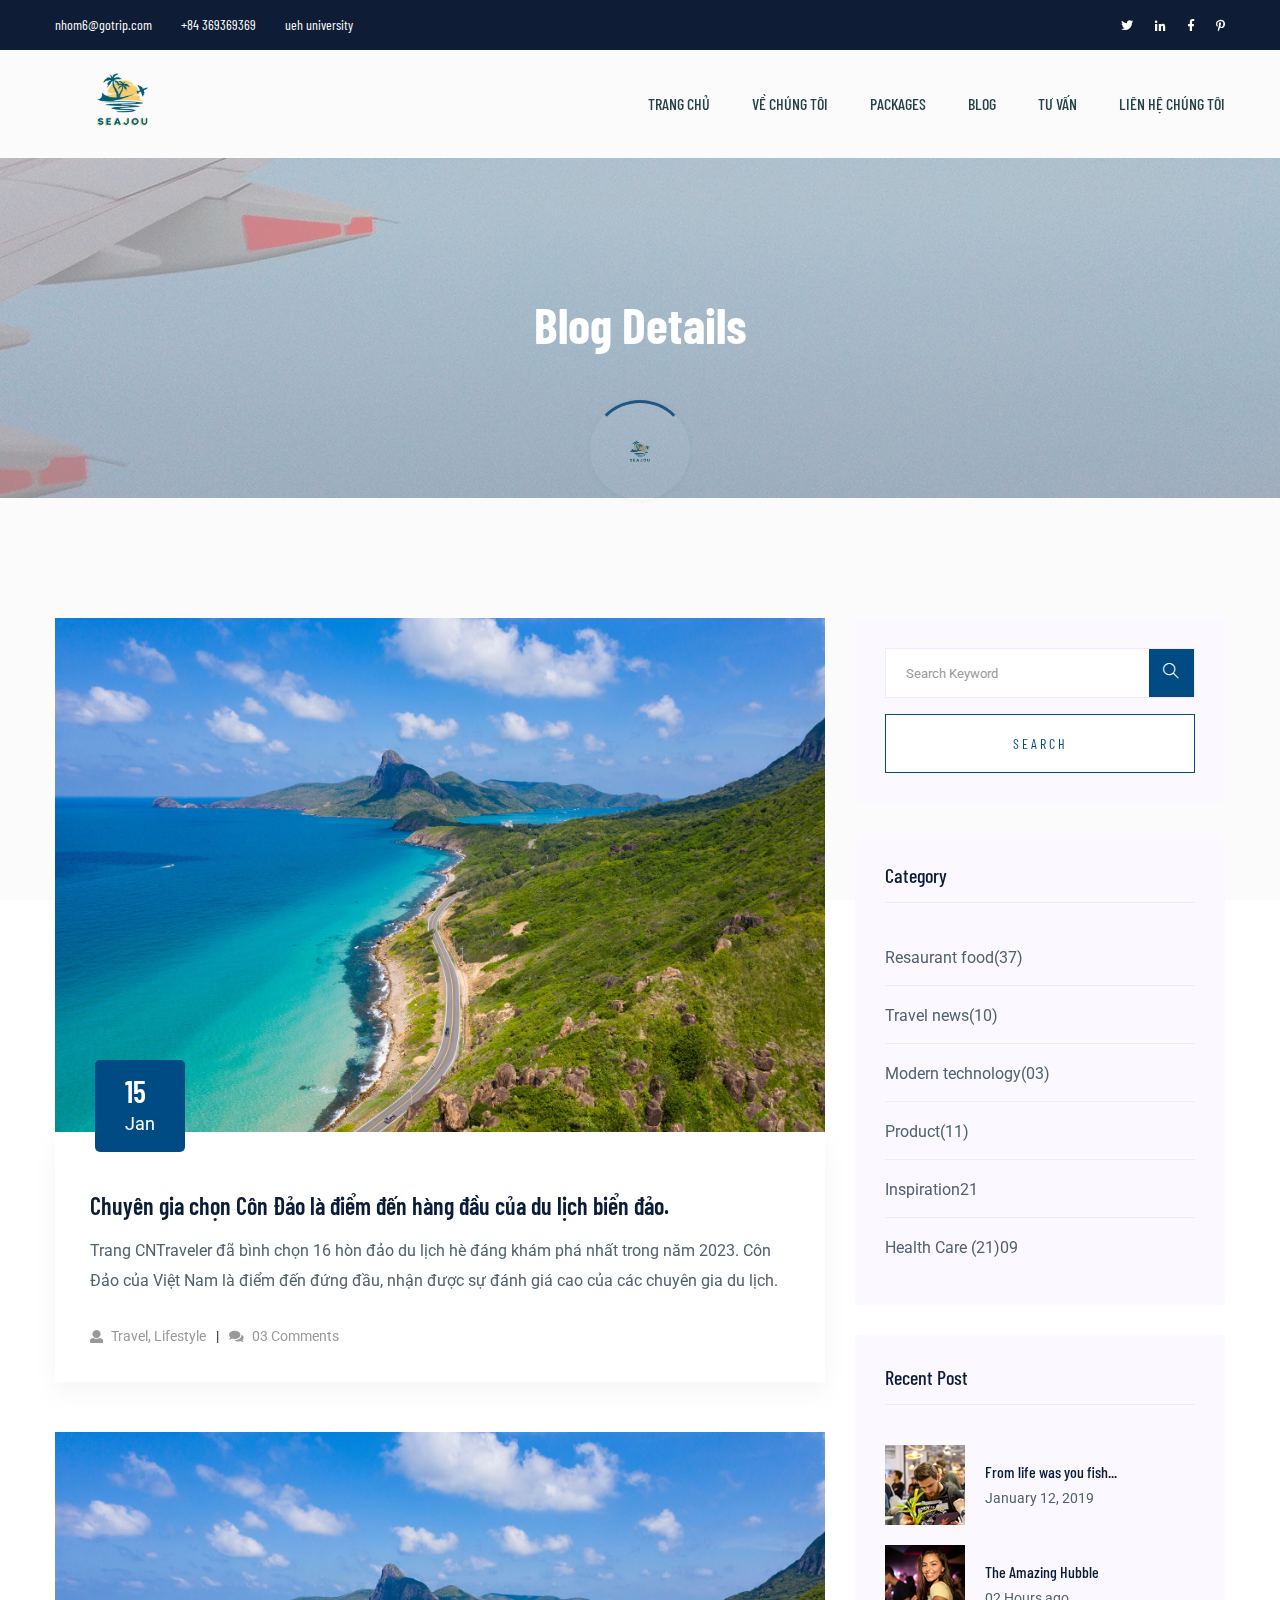
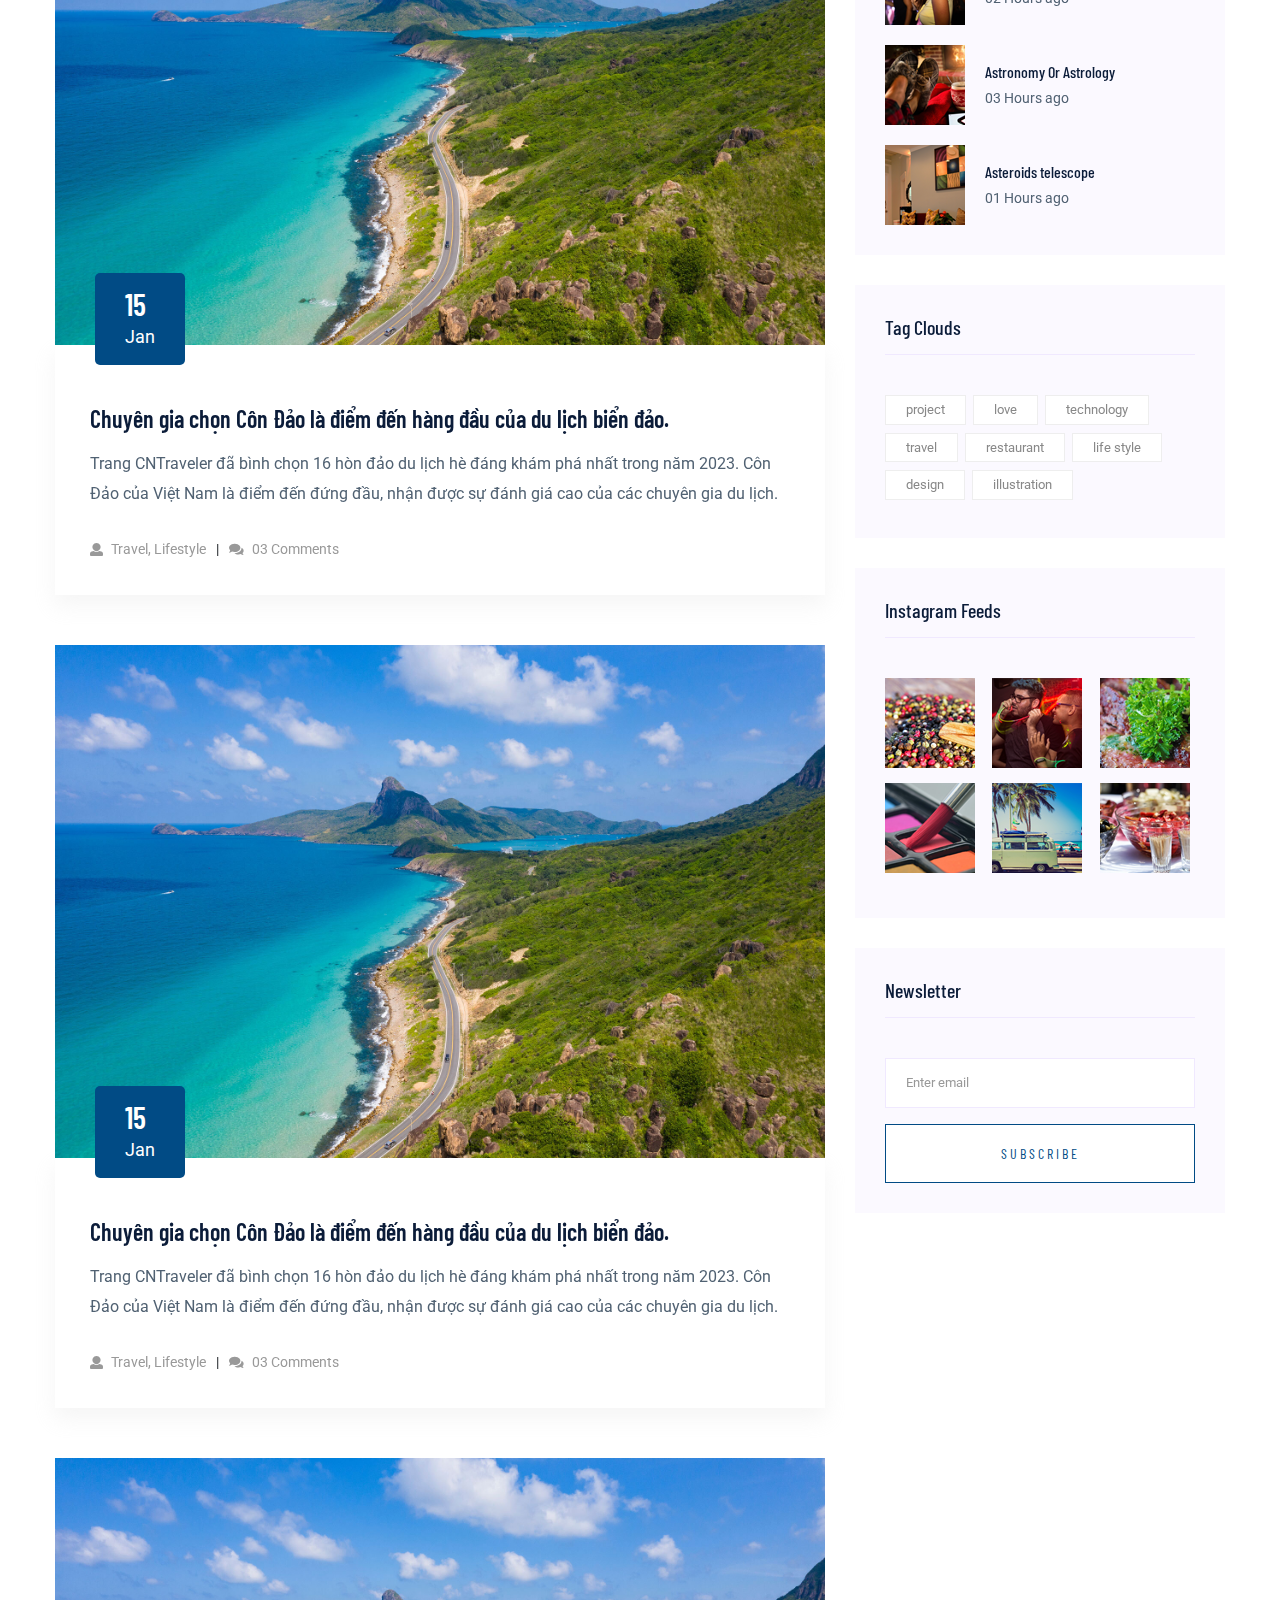
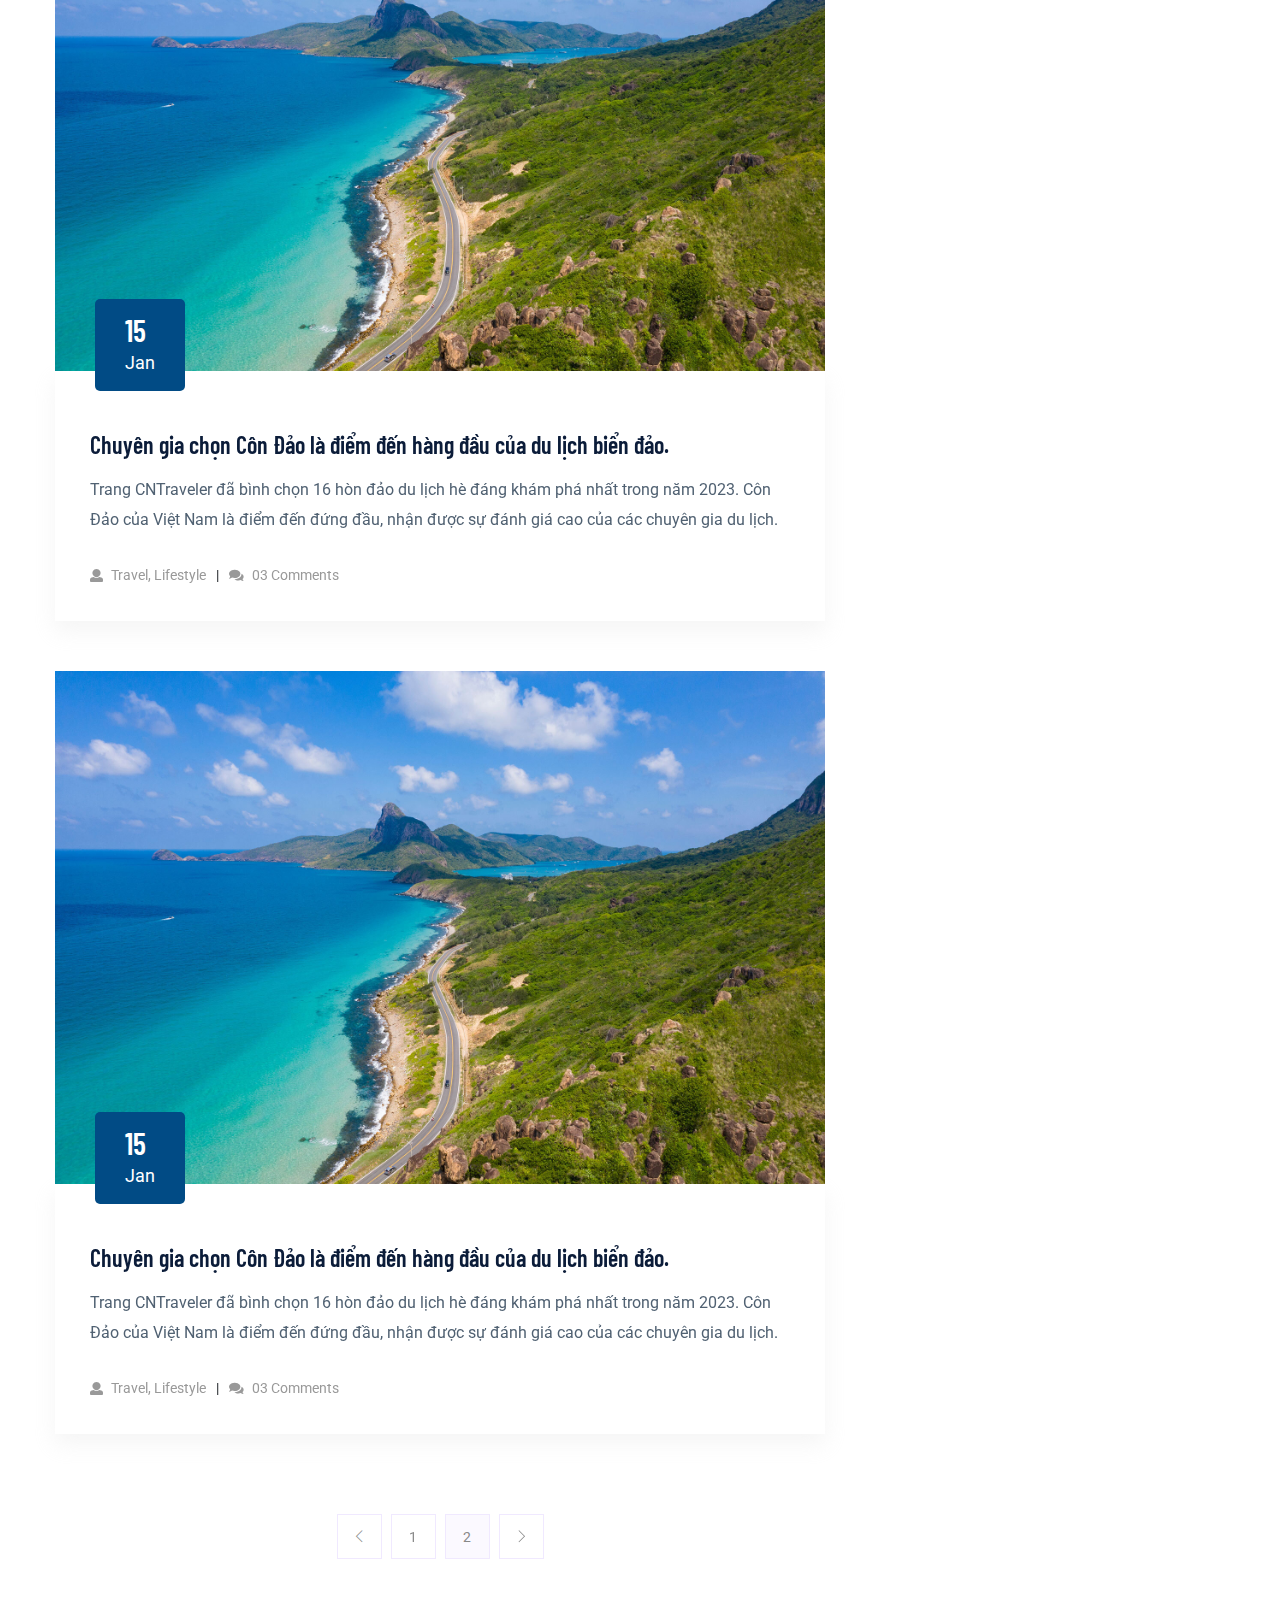
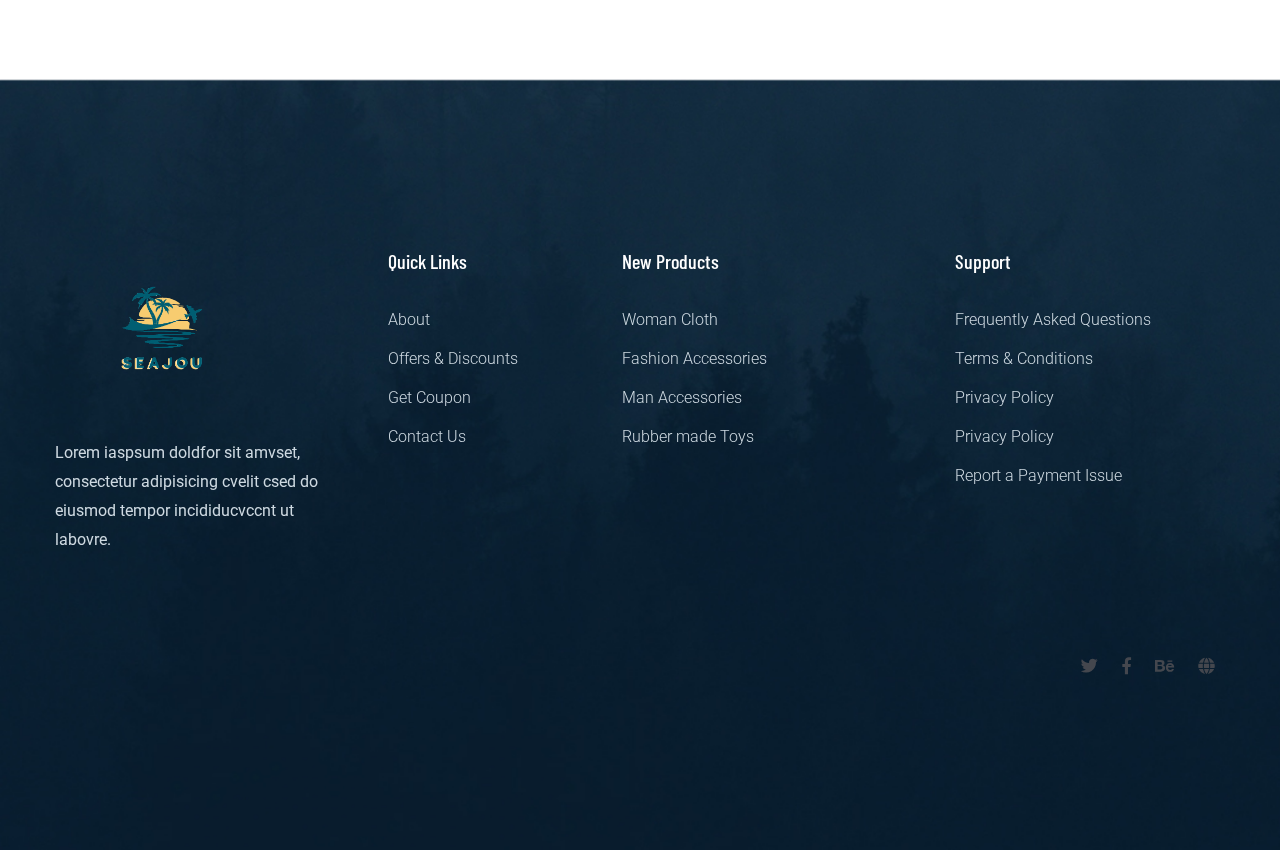
<file: blog.html>
<!doctype html>
<html class="no-js" lang="zxx">
    <head>
        <meta charset="utf-8">
        <meta http-equiv="x-ua-compatible" content="ie=edge">
        <title>NHÓM 6  </title>
        <meta name="description" content="">
        <meta name="viewport" content="width=device-width, initial-scale=1">
        <link rel="manifest" href="site.webmanifest">
		<link rel="shortcut icon" type="image/x-icon" href="assets/img/logo.png">

		<!-- CSS here -->
            <link rel="stylesheet" href="assets/css/bootstrap.min.css">
            <link rel="stylesheet" href="assets/css/owl.carousel.min.css">
            <link rel="stylesheet" href="assets/css/flaticon.css">
            <link rel="stylesheet" href="assets/css/slicknav.css">
            <link rel="stylesheet" href="assets/css/animate.min.css">
            <link rel="stylesheet" href="assets/css/magnific-popup.css">
            <link rel="stylesheet" href="assets/css/fontawesome-all.min.css">
            <link rel="stylesheet" href="assets/css/themify-icons.css">
            <link rel="stylesheet" href="assets/css/slick.css">
            <link rel="stylesheet" href="assets/css/nice-select.css">
            <link rel="stylesheet" href="assets/css/style.css">
   </head>

   <body>
    <!-- Preloader Start -->
    <div id="preloader-active">
        <div class="preloader d-flex align-items-center justify-content-center">
            <div class="preloader-inner position-relative">
                <div class="preloader-circle"></div>
                <div class="preloader-img pere-text">
                    <img src="assets/img/logo.png" alt="">
                </div>
            </div>
        </div>
    </div>
    <!-- Preloader Start -->
    <header>
        <!-- Header Start -->
       <div class="header-area">
            <div class="main-header ">
                <div class="header-top top-bg d-none d-lg-block">
                   <div class="container">
                    <div class="row justify-content-between align-items-center">
                        <div class="col-lg-8">
                            <div class="header-info-left">
                                <ul>                          
                                    <li>nhom6@gotrip.com</li>
                                    <li>+84 369369369</li>
                                    <li>ueh university</li>
                                </ul>
                            </div>
                        </div>
                        <div class="col-lg-4">
                            <div class="header-info-right f-right">
                                <ul class="header-social">    
                                    <li><a href="#"><i class="fab fa-twitter"></i></a></li>
                                    <li><a href="#"><i class="fab fa-linkedin-in"></i></a></li>
                                    <li><a href="#"><i class="fab fa-facebook-f"></i></a></li>
                                   <li> <a href="#"><i class="fab fa-pinterest-p"></i></a></li>
                                </ul>
                            </div>
                        </div>
                       </div>
                   </div>
                </div>
               <div class="header-bottom  header-sticky">
                    <div class="container">
                        <div class="row align-items-center">
                            <!-- Logo -->
                            <div class="col-xl-2 col-lg-2 col-md-1">
                                <div class="logo">
                                  <a href="index.html"><img src="assets/img/logo.png" alt=""></a>
                                </div>
                            </div>
                            <div class="col-xl-10 col-lg-10 col-md-10">
                                <!-- Main-menu -->
                                <div class="main-menu f-right d-none d-lg-block">
                                    <nav>               
                                        <ul id="navigation">                                                                                                                                     
                                            <li><a href="index.html">Trang Chủ</a></li>
                                            <li><a href="about.html">Về Chúng Tôi</a></li>
                                            <li><a href="packages.html">PACKAGES</a></li>
                                            <li><a href="blog.html">Blog</a>
                                                <ul class="submenu">
                                                    <li><a href="blog.html">Blog</a></li>
                                                    <li><a href="single-blog.html">Blog Details</a></li>
                                                </ul>
                                            </li>
                                            <li><a href="#">Tư Vấn</a>
                                                <ul class="submenu">
                                                    <li><a href="elements.html">Dịch Vụ</a></li>
                                                </ul>
                                            </li>
                                            <li><a href="contact.html">Liên Hệ Chúng Tôi</a></li>
                                        </ul>
                                    </nav>
                                </div>
                            </div>
                            <!-- Mobile Menu -->
                            <div class="col-12">
                                <div class="mobile_menu d-block d-lg-none"></div>
                            </div>
                        </div>
                    </div>
               </div>
            </div>
       </div>
        <!-- Header End -->
    </header>
  
     <!-- slider Area Start-->
     <div class="slider-area ">
        <!-- Mobile Menu -->
        <div class="single-slider slider-height2 d-flex align-items-center" data-background="assets/img/hero/about.jpg">
            <div class="container">
                <div class="row">
                    <div class="col-xl-12">
                        <div class="hero-cap text-center">
                            <h2>Blog Details</h2>
                        </div>
                    </div>
                </div>
            </div>
        </div>
     </div>
     <!-- slider Area End-->
    <!--================Blog Area =================-->
    <section class="blog_area section-padding">
        <div class="container">
            <div class="row">
                <div class="col-lg-8 mb-5 mb-lg-0">
                    <div class="blog_left_sidebar">
                        <article class="blog_item">
                            <div class="blog_item_img">
                                <img class="card-img rounded-0" src="assets/img/condao.jpg" alt="">
                                <a href="#" class="blog_item_date">
                                    <h3>15</h3>
                                    <p>Jan</p>
                                </a>
                            </div>
                            <div class="blog_details">
                                <a class="d-inline-block" href="single-blog.html">
                                    <h2>Chuyên gia chọn Côn Đảo là điểm đến hàng đầu của du lịch biển đảo.</h2>
                                </a>
                                <p>Trang CNTraveler đã bình chọn 16 hòn đảo du lịch hè đáng khám phá nhất trong năm 2023. Côn Đảo của Việt Nam là điểm đến đứng đầu, nhận được sự đánh giá cao của các chuyên gia du lịch.</p>
                                <ul class="blog-info-link">
                                    <li><a href="#"><i class="fa fa-user"></i> Travel, Lifestyle</a></li>
                                    <li><a href="#"><i class="fa fa-comments"></i> 03 Comments</a></li>
                                </ul>
                            </div>
                        </article>

                        <article class="blog_item">
                            <div class="blog_item_img">
                                <img class="card-img rounded-0" src="assets/img/condao.jpg" alt="">
                                <a href="#" class="blog_item_date">
                                    <h3>15</h3>
                                    <p>Jan</p>
                                </a>
                            </div>
                            <div class="blog_details">
                                <a class="d-inline-block" href="single-blog.html">
                                    <h2>Chuyên gia chọn Côn Đảo là điểm đến hàng đầu của du lịch biển đảo.</h2>
                                </a>
                                <p>Trang CNTraveler đã bình chọn 16 hòn đảo du lịch hè đáng khám phá nhất trong năm 2023. Côn Đảo của Việt Nam là điểm đến đứng đầu, nhận được sự đánh giá cao của các chuyên gia du lịch.</p>
                                <ul class="blog-info-link">
                                    <li><a href="#"><i class="fa fa-user"></i> Travel, Lifestyle</a></li>
                                    <li><a href="#"><i class="fa fa-comments"></i> 03 Comments</a></li>
                                </ul>
                            </div>
                        </article>

                        <article class="blog_item">
                            <div class="blog_item_img">
                                <img class="card-img rounded-0" src="assets/img/condao.jpg" alt="">
                                <a href="#" class="blog_item_date">
                                    <h3>15</h3>
                                    <p>Jan</p>
                                </a>
                            </div>
                            <div class="blog_details">
                                <a class="d-inline-block" href="single-blog.html">
                                    <h2>Chuyên gia chọn Côn Đảo là điểm đến hàng đầu của du lịch biển đảo.</h2>
                                </a>
                                <p>Trang CNTraveler đã bình chọn 16 hòn đảo du lịch hè đáng khám phá nhất trong năm 2023. Côn Đảo của Việt Nam là điểm đến đứng đầu, nhận được sự đánh giá cao của các chuyên gia du lịch.</p>
                                <ul class="blog-info-link">
                                    <li><a href="#"><i class="fa fa-user"></i> Travel, Lifestyle</a></li>
                                    <li><a href="#"><i class="fa fa-comments"></i> 03 Comments</a></li>
                                </ul>
                            </div>
                        </article>

                        <article class="blog_item">
                            <div class="blog_item_img">
                                <img class="card-img rounded-0" src="assets/img/condao.jpg" alt="">
                                <a href="#" class="blog_item_date">
                                    <h3>15</h3>
                                    <p>Jan</p>
                                </a>
                            </div>
                            <div class="blog_details">
                                <a class="d-inline-block" href="single-blog.html">
                                    <h2>Chuyên gia chọn Côn Đảo là điểm đến hàng đầu của du lịch biển đảo.</h2>
                                </a>
                                <p>Trang CNTraveler đã bình chọn 16 hòn đảo du lịch hè đáng khám phá nhất trong năm 2023. Côn Đảo của Việt Nam là điểm đến đứng đầu, nhận được sự đánh giá cao của các chuyên gia du lịch.</p>
                                <ul class="blog-info-link">
                                    <li><a href="#"><i class="fa fa-user"></i> Travel, Lifestyle</a></li>
                                    <li><a href="#"><i class="fa fa-comments"></i> 03 Comments</a></li>
                                </ul>
                            </div>
                        </article>

                        <article class="blog_item">
                            <div class="blog_item_img">
                                <img class="card-img rounded-0" src="assets/img/condao.jpg" alt="">
                                <a href="#" class="blog_item_date">
                                    <h3>15</h3>
                                    <p>Jan</p>
                                </a>
                            </div>
                            <div class="blog_details">
                                <a class="d-inline-block" href="single-blog.html">
                                    <h2>Chuyên gia chọn Côn Đảo là điểm đến hàng đầu của du lịch biển đảo.</h2>
                                </a>
                                <p>Trang CNTraveler đã bình chọn 16 hòn đảo du lịch hè đáng khám phá nhất trong năm 2023. Côn Đảo của Việt Nam là điểm đến đứng đầu, nhận được sự đánh giá cao của các chuyên gia du lịch.</p>
                                <ul class="blog-info-link">
                                    <li><a href="#"><i class="fa fa-user"></i> Travel, Lifestyle</a></li>
                                    <li><a href="#"><i class="fa fa-comments"></i> 03 Comments</a></li>
                                </ul>
                            </div>
                        </article>

                        <nav class="blog-pagination justify-content-center d-flex">
                            <ul class="pagination">
                                <li class="page-item">
                                    <a href="#" class="page-link" aria-label="Previous">
                                        <i class="ti-angle-left"></i>
                                    </a>
                                </li>
                                <li class="page-item">
                                    <a href="#" class="page-link">1</a>
                                </li>
                                <li class="page-item active">
                                    <a href="#" class="page-link">2</a>
                                </li>
                                <li class="page-item">
                                    <a href="#" class="page-link" aria-label="Next">
                                        <i class="ti-angle-right"></i>
                                    </a>
                                </li>
                            </ul>
                        </nav>
                    </div>
                </div>
                <div class="col-lg-4">
                    <div class="blog_right_sidebar">
                        <aside class="single_sidebar_widget search_widget">
                            <form action="#">
                                <div class="form-group">
                                    <div class="input-group mb-3">
                                        <input type="text" class="form-control" placeholder='Search Keyword'
                                            onfocus="this.placeholder = ''"
                                            onblur="this.placeholder = 'Search Keyword'">
                                        <div class="input-group-append">
                                            <button class="btns" type="button"><i class="ti-search"></i></button>
                                        </div>
                                    </div>
                                </div>
                                <button class="button rounded-0 primary-bg text-white w-100 btn_1 boxed-btn"
                                    type="submit">Search</button>
                            </form>
                        </aside>

                        <aside class="single_sidebar_widget post_category_widget">
                            <h4 class="widget_title">Category</h4>
                            <ul class="list cat-list">
                                <li>
                                    <a href="#" class="d-flex">
                                        <p>Resaurant food</p>
                                        <p>(37)</p>
                                    </a>
                                </li>
                                <li>
                                    <a href="#" class="d-flex">
                                        <p>Travel news</p>
                                        <p>(10)</p>
                                    </a>
                                </li>
                                <li>
                                    <a href="#" class="d-flex">
                                        <p>Modern technology</p>
                                        <p>(03)</p>
                                    </a>
                                </li>
                                <li>
                                    <a href="#" class="d-flex">
                                        <p>Product</p>
                                        <p>(11)</p>
                                    </a>
                                </li>
                                <li>
                                    <a href="#" class="d-flex">
                                        <p>Inspiration</p>
                                        <p>21</p>
                                    </a>
                                </li>
                                <li>
                                    <a href="#" class="d-flex">
                                        <p>Health Care (21)</p>
                                        <p>09</p>
                                    </a>
                                </li>
                            </ul>
                        </aside>

                        <aside class="single_sidebar_widget popular_post_widget">
                            <h3 class="widget_title">Recent Post</h3>
                            <div class="media post_item">
                                <img src="assets/img/post/post_1.png" alt="post">
                                <div class="media-body">
                                    <a href="single-blog.html">
                                        <h3>From life was you fish...</h3>
                                    </a>
                                    <p>January 12, 2019</p>
                                </div>
                            </div>
                            <div class="media post_item">
                                <img src="assets/img/post/post_2.png" alt="post">
                                <div class="media-body">
                                    <a href="single-blog.html">
                                        <h3>The Amazing Hubble</h3>
                                    </a>
                                    <p>02 Hours ago</p>
                                </div>
                            </div>
                            <div class="media post_item">
                                <img src="assets/img/post/post_3.png" alt="post">
                                <div class="media-body">
                                    <a href="single-blog.html">
                                        <h3>Astronomy Or Astrology</h3>
                                    </a>
                                    <p>03 Hours ago</p>
                                </div>
                            </div>
                            <div class="media post_item">
                                <img src="assets/img/post/post_4.png" alt="post">
                                <div class="media-body">
                                    <a href="single-blog.html">
                                        <h3>Asteroids telescope</h3>
                                    </a>
                                    <p>01 Hours ago</p>
                                </div>
                            </div>
                        </aside>
                        <aside class="single_sidebar_widget tag_cloud_widget">
                            <h4 class="widget_title">Tag Clouds</h4>
                            <ul class="list">
                                <li>
                                    <a href="#">project</a>
                                </li>
                                <li>
                                    <a href="#">love</a>
                                </li>
                                <li>
                                    <a href="#">technology</a>
                                </li>
                                <li>
                                    <a href="#">travel</a>
                                </li>
                                <li>
                                    <a href="#">restaurant</a>
                                </li>
                                <li>
                                    <a href="#">life style</a>
                                </li>
                                <li>
                                    <a href="#">design</a>
                                </li>
                                <li>
                                    <a href="#">illustration</a>
                                </li>
                            </ul>
                        </aside>


                        <aside class="single_sidebar_widget instagram_feeds">
                            <h4 class="widget_title">Instagram Feeds</h4>
                            <ul class="instagram_row flex-wrap">
                                <li>
                                    <a href="#">
                                        <img class="img-fluid" src="assets/img/post/post_5.png" alt="">
                                    </a>
                                </li>
                                <li>
                                    <a href="#">
                                        <img class="img-fluid" src="assets/img/post/post_6.png" alt="">
                                    </a>
                                </li>
                                <li>
                                    <a href="#">
                                        <img class="img-fluid" src="assets/img/post/post_7.png" alt="">
                                    </a>
                                </li>
                                <li>
                                    <a href="#">
                                        <img class="img-fluid" src="assets/img/post/post_8.png" alt="">
                                    </a>
                                </li>
                                <li>
                                    <a href="#">
                                        <img class="img-fluid" src="assets/img/post/post_9.png" alt="">
                                    </a>
                                </li>
                                <li>
                                    <a href="#">
                                        <img class="img-fluid" src="assets/img/post/post_10.png" alt="">
                                    </a>
                                </li>
                            </ul>
                        </aside>


                        <aside class="single_sidebar_widget newsletter_widget">
                            <h4 class="widget_title">Newsletter</h4>

                            <form action="#">
                                <div class="form-group">
                                    <input type="email" class="form-control" onfocus="this.placeholder = ''"
                                        onblur="this.placeholder = 'Enter email'" placeholder='Enter email' required>
                                </div>
                                <button class="button rounded-0 primary-bg text-white w-100 btn_1 boxed-btn"
                                    type="submit">Subscribe</button>
                            </form>
                        </aside>
                    </div>
                </div>
            </div>
        </div>
    </section>
    <!--================Blog Area =================-->
    <footer>

        <!-- Footer Start-->
        <div class="footer-area footer-padding footer-bg" data-background="assets/img/service/footer_bg.jpg">
            <div class="container">
                <div class="row d-flex justify-content-between">
                    <div class="col-xl-3 col-lg-3 col-md-5 col-sm-6">
                       <div class="single-footer-caption mb-50">
                         <div class="single-footer-caption mb-30">
                              <!-- logo -->
                             <div class="footer-logo">
                                 <a href="index.html"><img src="assets/img/logo.png" alt=""></a>
                             </div>
                             <div class="footer-tittle">
                                 <div class="footer-pera">
                                     <p>Lorem iaspsum doldfor sit amvset, consectetur adipisicing cvelit csed do eiusmod tempor incididucvccnt ut labovre.</p>
                                </div>
                             </div>
                         </div>
                       </div>
                    </div>
                    <div class="col-xl-2 col-lg-3 col-md-3 col-sm-5">
                        <div class="single-footer-caption mb-50">
                            <div class="footer-tittle">
                                <h4>Quick Links</h4>
                                <ul>
                                    <li><a href="#">About</a></li>
                                    <li><a href="#"> Offers & Discounts</a></li>
                                    <li><a href="#"> Get Coupon</a></li>
                                    <li><a href="#">  Contact Us</a></li>
                                </ul>
                            </div>
                        </div>
                    </div>
                    <div class="col-xl-3 col-lg-3 col-md-4 col-sm-7">
                        <div class="single-footer-caption mb-50">
                            <div class="footer-tittle">
                                <h4>New Products</h4>
                                <ul>
                                    <li><a href="#">Woman Cloth</a></li>
                                    <li><a href="#">Fashion Accessories</a></li>
                                    <li><a href="#"> Man Accessories</a></li>
                                    <li><a href="#"> Rubber made Toys</a></li>
                                </ul>
                            </div>
                        </div>
                    </div>
                    <div class="col-xl-3 col-lg-3 col-md-5 col-sm-7">
                        <div class="single-footer-caption mb-50">
                            <div class="footer-tittle">
                                <h4>Support</h4>
                                <ul>
                                 <li><a href="#">Frequently Asked Questions</a></li>
                                 <li><a href="#">Terms & Conditions</a></li>
                                 <li><a href="#">Privacy Policy</a></li>
                                 <li><a href="#">Privacy Policy</a></li>
                                 <li><a href="#">Report a Payment Issue</a></li>
                             </ul>
                            </div>
                        </div>
                    </div>
                </div>
                <!-- Footer bottom -->
                <div class="row pt-padding">
                 <div class="col-xl-7 col-lg-7 col-md-7">
                    <div class="footer-copy-right">
                         
                    </div>
                 </div>
                  <div class="col-xl-5 col-lg-5 col-md-5">
                        <!-- social -->
                        <div class="footer-social f-right">
                            <a href="#"><i class="fab fa-twitter"></i></a>
                            <a href="#"><i class="fab fa-facebook-f"></i></a>
                            <a href="#"><i class="fab fa-behance"></i></a>
                            <a href="#"><i class="fas fa-globe"></i></a>
                        </div>
                 </div>
             </div>
            </div>
        </div>
        <!-- Footer End-->
 
    </footer>

<!-- JS here -->
	
		<!-- All JS Custom Plugins Link Here here -->
        <script src="./assets/js/vendor/modernizr-3.5.0.min.js"></script>
		
		<!-- Jquery, Popper, Bootstrap -->
		<script src="./assets/js/vendor/jquery-1.12.4.min.js"></script>
        <script src="./assets/js/popper.min.js"></script>
        <script src="./assets/js/bootstrap.min.js"></script>
	    <!-- Jquery Mobile Menu -->
        <script src="./assets/js/jquery.slicknav.min.js"></script>

		<!-- Jquery Slick , Owl-Carousel Plugins -->
        <script src="./assets/js/owl.carousel.min.js"></script>
        <script src="./assets/js/slick.min.js"></script>

		<!-- One Page, Animated-HeadLin -->
        <script src="./assets/js/wow.min.js"></script>
		<script src="./assets/js/animated.headline.js"></script>
		
		<!-- Scrollup, nice-select, sticky -->
        <script src="./assets/js/jquery.scrollUp.min.js"></script>
        <script src="./assets/js/jquery.nice-select.min.js"></script>
		<script src="./assets/js/jquery.sticky.js"></script>
        <script src="./assets/js/jquery.magnific-popup.js"></script>

        <!-- contact js -->
        <script src="./assets/js/contact.js"></script>
        <script src="./assets/js/jquery.form.js"></script>
        <script src="./assets/js/jquery.validate.min.js"></script>
        <script src="./assets/js/mail-script.js"></script>
        <script src="./assets/js/jquery.ajaxchimp.min.js"></script>
        
		<!-- Jquery Plugins, main Jquery -->	
        <script src="./assets/js/plugins.js"></script>
        <script src="./assets/js/main.js"></script>

</body>
</html>
</file>
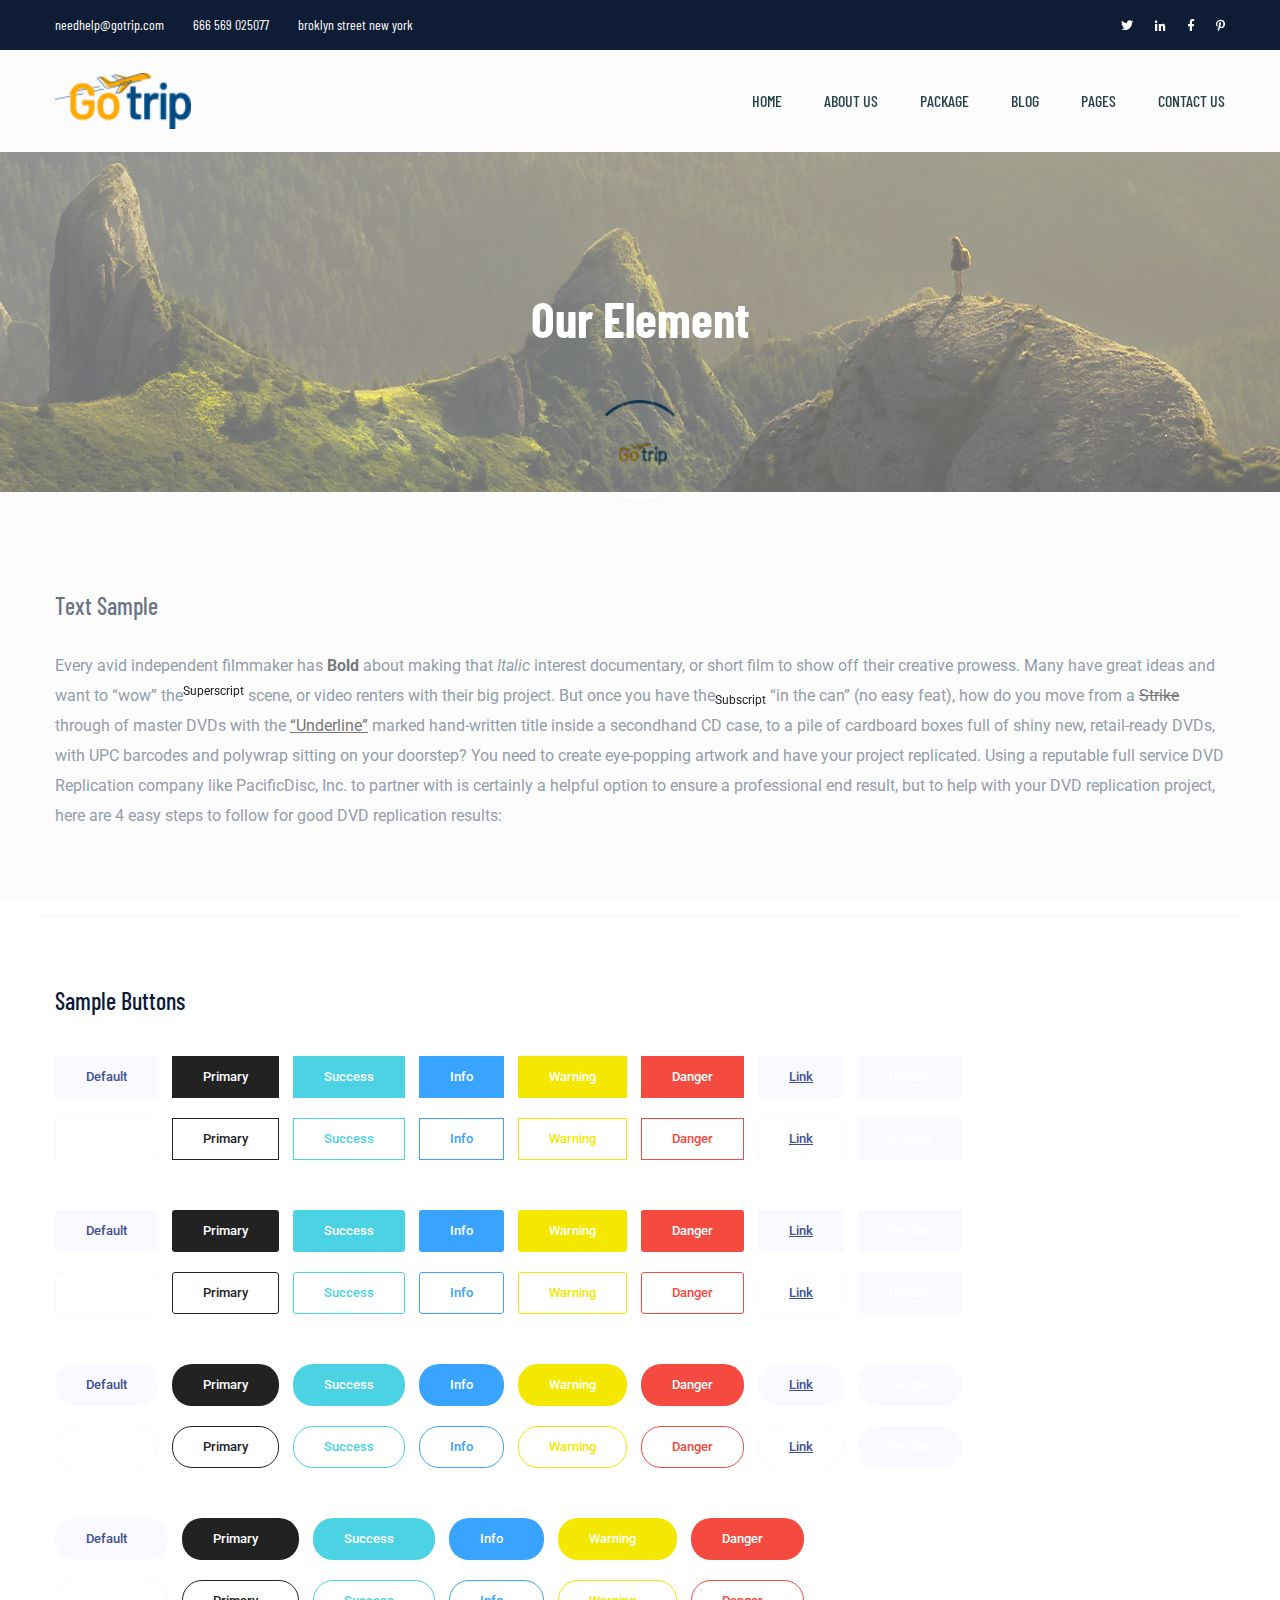
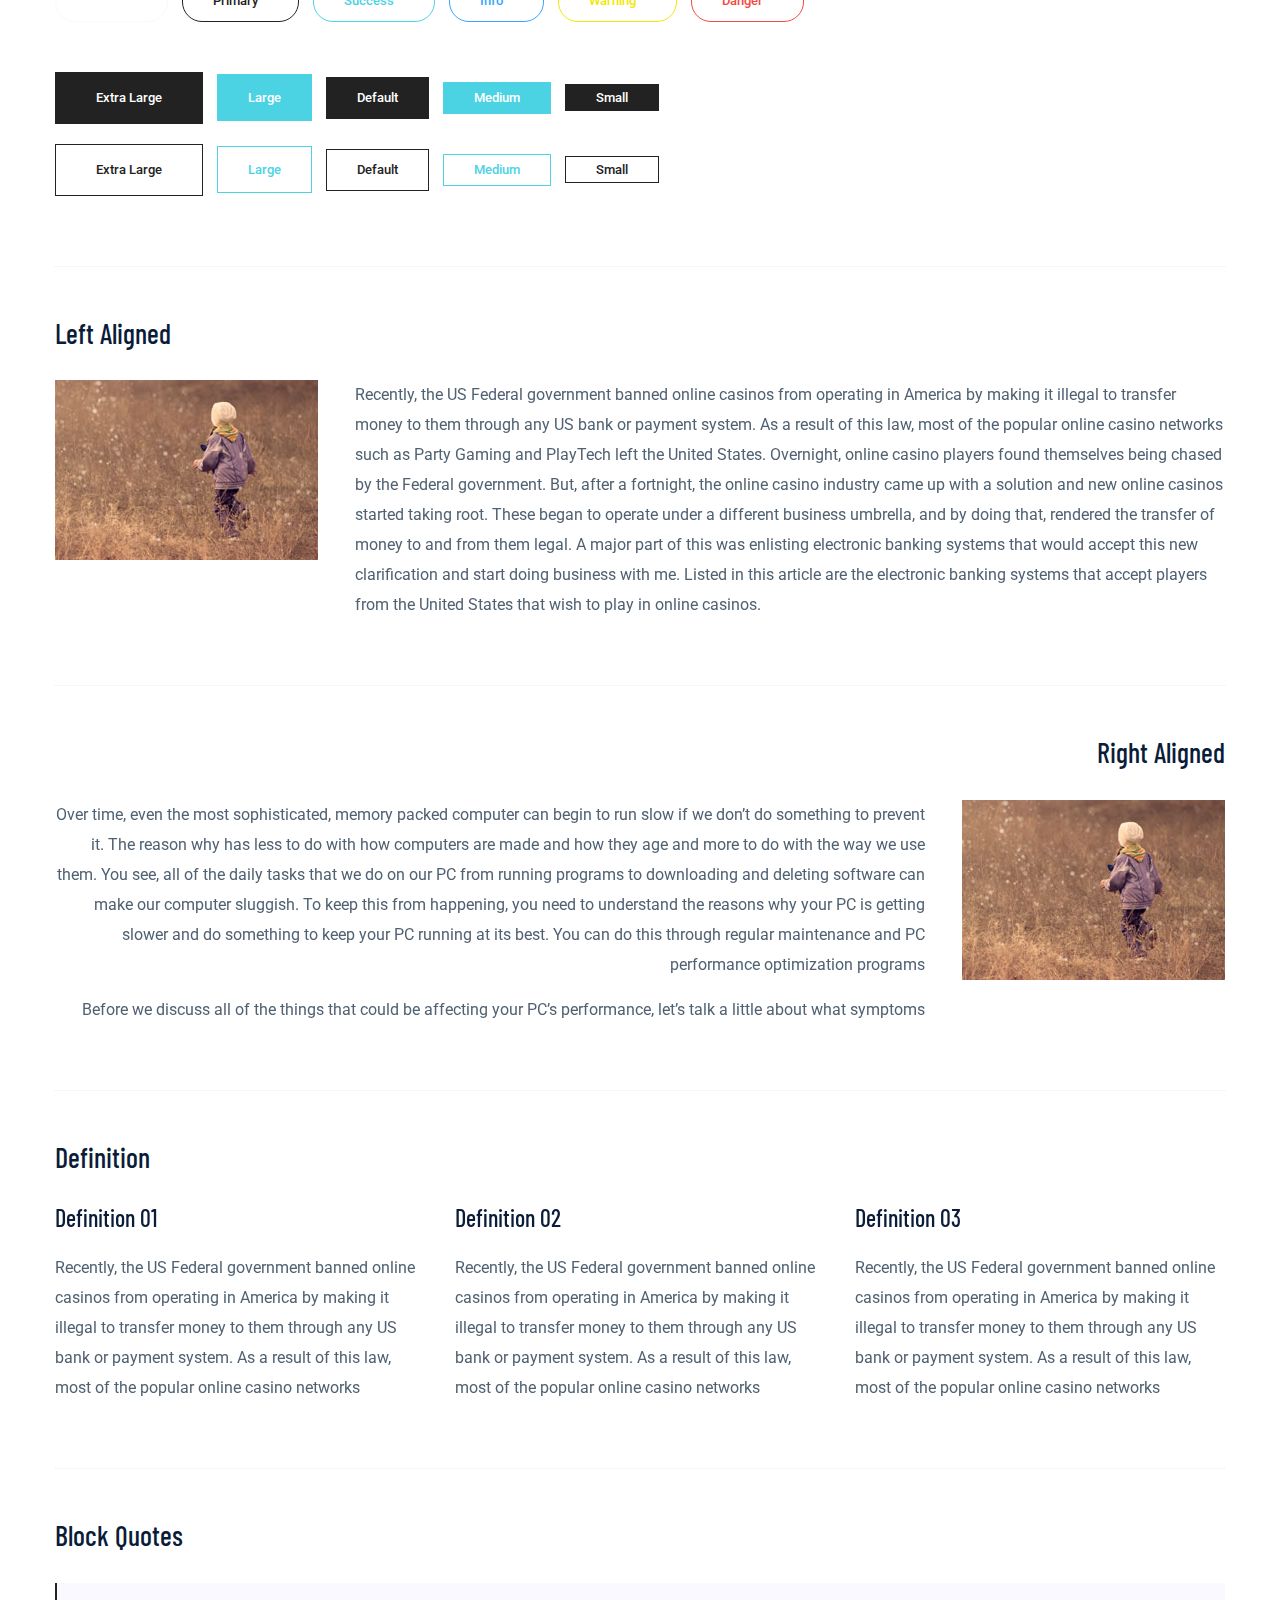
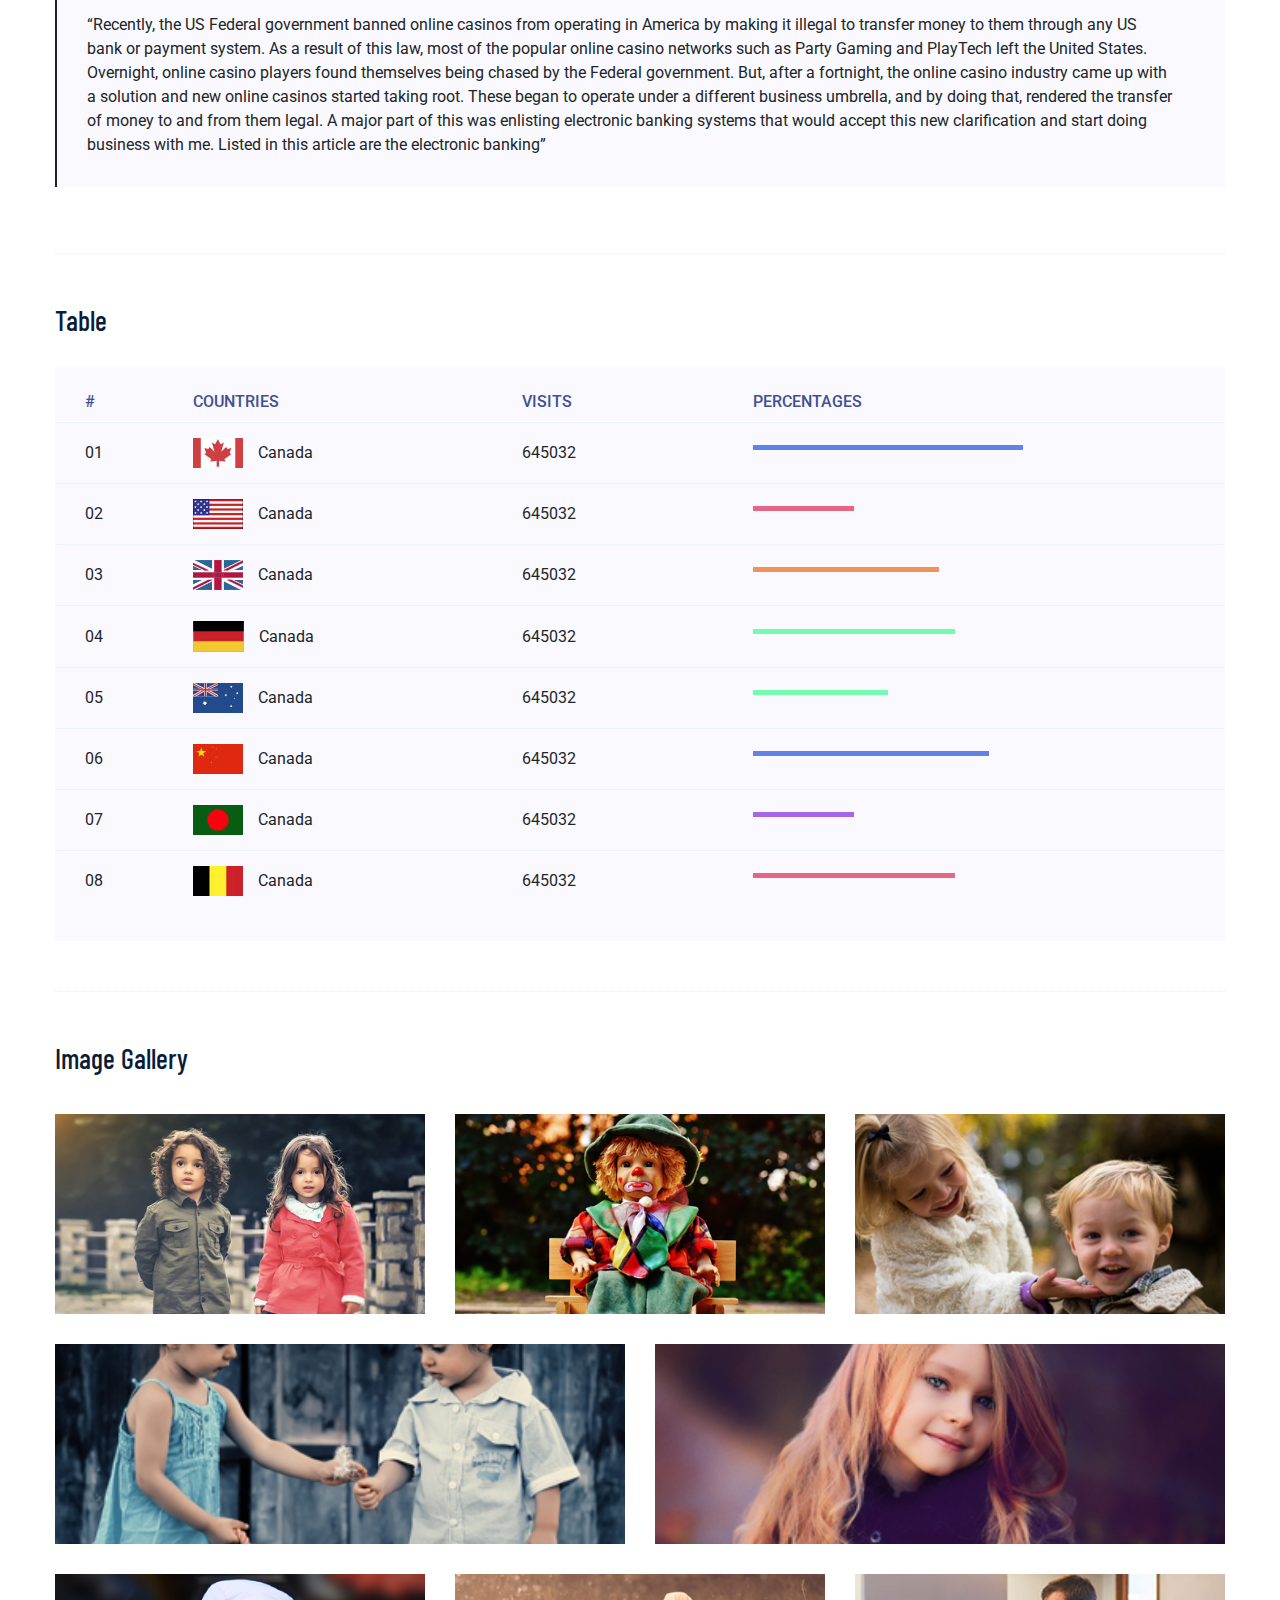
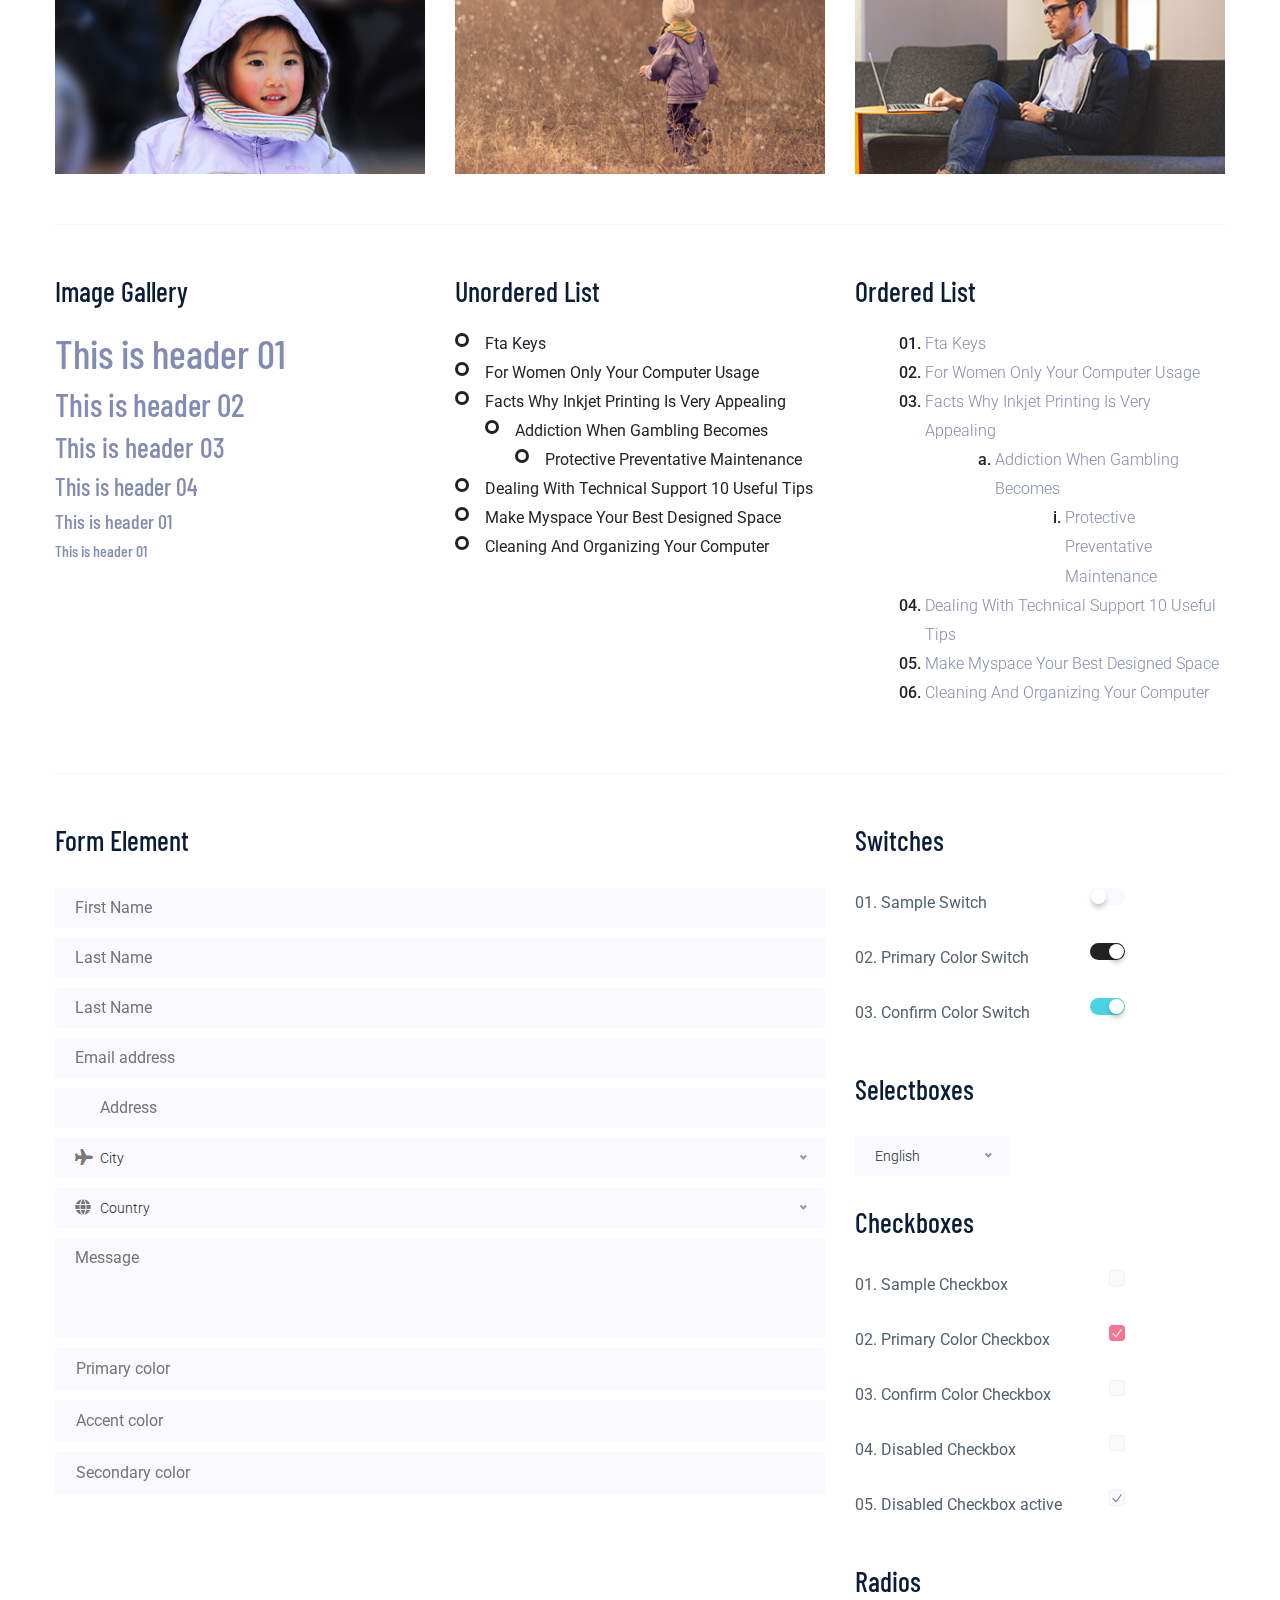
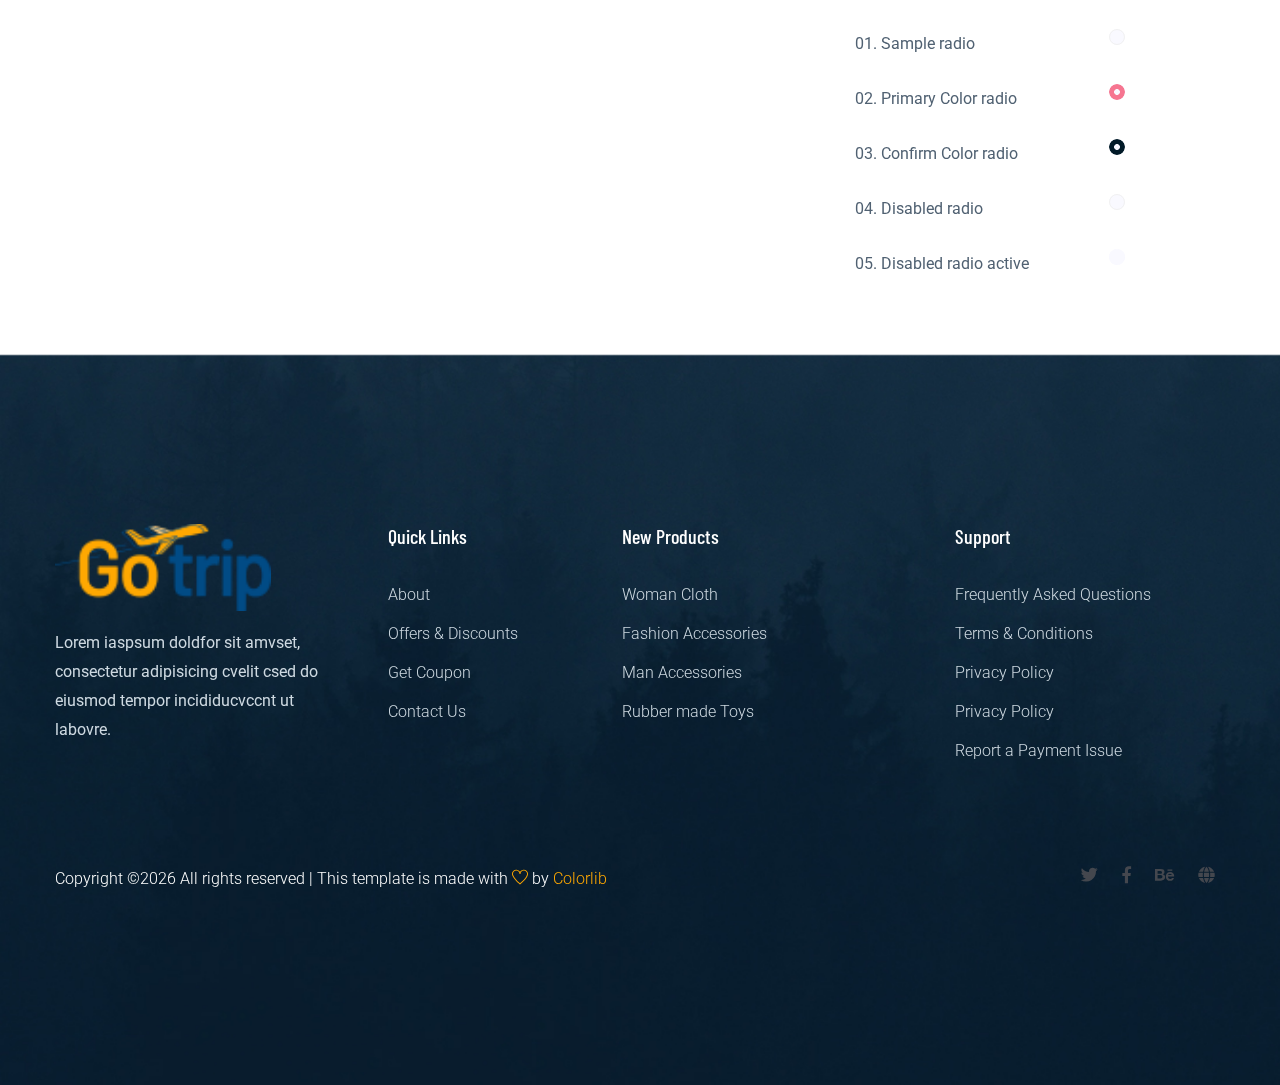
<file: elements.html>
<!doctype html>
<html class="no-js" lang="zxx">

<head>
	<meta charset="utf-8">
	<meta http-equiv="x-ua-compatible" content="ie=edge">
	<title>Travel HTML-5 Template </title>
	<meta name="description" content="">
	<meta name="viewport" content="width=device-width, initial-scale=1">

	<!-- <link rel="manifest" href="site.webmanifest"> -->
	<link rel="shortcut icon" type="image/x-icon" href="assets/img/favicon.png">
	<!-- Place favicon.ico in the root directory -->

	
 <!-- CSS here -->
   <link rel="stylesheet" href="assets/css/bootstrap.min.css">
   <link rel="stylesheet" href="assets/css/owl.carousel.min.css">
   <link rel="stylesheet" href="assets/css/slicknav.css">
   <link rel="stylesheet" href="assets/css/animate.min.css">
   <link rel="stylesheet" href="assets/css/magnific-popup.css">
   <link rel="stylesheet" href="assets/css/fontawesome-all.min.css">
   <link rel="stylesheet" href="assets/css/themify-icons.css">
   <link rel="stylesheet" href="assets/css/slick.css">
   <link rel="stylesheet" href="assets/css/nice-select.css">
   <link rel="stylesheet" href="assets/css/style.css">
   <link rel="stylesheet" href="assets/css/responsive.css">
</head>

<body>
    <!-- Preloader Start -->
    <div id="preloader-active">
        <div class="preloader d-flex align-items-center justify-content-center">
            <div class="preloader-inner position-relative">
                <div class="preloader-circle"></div>
                <div class="preloader-img pere-text">
                    <img src="assets/img/logo/logo.png" alt="">
                </div>
            </div>
        </div>
    </div>
    <!-- Preloader Start -->
    <header>
        <!-- Header Start -->
       <div class="header-area">
            <div class="main-header ">
                <div class="header-top top-bg d-none d-lg-block">
                   <div class="container">
                    <div class="row justify-content-between align-items-center">
                        <div class="col-lg-8">
                            <div class="header-info-left">
                                <ul>                          
                                    <li>needhelp@gotrip.com</li>
                                    <li>666 569 025077</li>
                                    <li>broklyn street new york</li>
                                </ul>
                            </div>
                        </div>
                        <div class="col-lg-4">
                            <div class="header-info-right f-right">
                                <ul class="header-social">    
                                    <li><a href="#"><i class="fab fa-twitter"></i></a></li>
                                    <li><a href="#"><i class="fab fa-linkedin-in"></i></a></li>
                                    <li><a href="#"><i class="fab fa-facebook-f"></i></a></li>
                                   <li> <a href="#"><i class="fab fa-pinterest-p"></i></a></li>
                                </ul>
                            </div>
                        </div>
                       </div>
                   </div>
                </div>
               <div class="header-bottom  header-sticky">
                    <div class="container">
                        <div class="row align-items-center">
                            <!-- Logo -->
                            <div class="col-xl-2 col-lg-2 col-md-1">
                                <div class="logo">
                                  <a href="index.html"><img src="assets/img/logo/logo.png" alt=""></a>
                                </div>
                            </div>
                            <div class="col-xl-10 col-lg-10 col-md-10">
                                <!-- Main-menu -->
                                <div class="main-menu f-right d-none d-lg-block">
                                    <nav>               
                                        <ul id="navigation">                                                                                                                                     
                                            <li><a href="index.html">Home</a></li>
                                            <li><a href="about.html">About US</a></li>
                                            <li><a href="packages.html">Package</a></li>
                                            <li><a href="blog.html">Blog</a>
                                                <ul class="submenu">
                                                    <li><a href="blog.html">Blog</a></li>
                                                    <li><a href="single-blog.html">Blog Details</a></li>
                                                </ul>
                                            </li>
                                            <li><a href="#">Pages</a>
                                                <ul class="submenu">
                                                    <li><a href="elements.html">Element</a></li>
                                                </ul>
                                            </li>
                                            <li><a href="contact.html">Contact Us</a></li>
                                        </ul>
                                    </nav>
                                </div>
                            </div>
                            <!-- Mobile Menu -->
                            <div class="col-12">
                                <div class="mobile_menu d-block d-lg-none"></div>
                            </div>
                        </div>
                    </div>
               </div>
            </div>
       </div>
        <!-- Header End -->
    </header>
    <!-- slider Area Start-->
    <div class="slider-area ">
        <!-- Mobile Menu -->
        <div class="single-slider slider-height2 d-flex align-items-center" data-background="assets/img/hero/contact_hero.jpg">
            <div class="container">
                <div class="row">
                    <div class="col-xl-12">
                        <div class="hero-cap text-center">
                            <h2>Our Element</h2>
                        </div>
                    </div>
                </div>
            </div>
        </div>
    </div>
	<!-- slider Area End-->
	
	<!-- Start Sample Area -->
	<section class="sample-text-area">
		<div class="container box_1170">
			<h3 class="text-heading">Text Sample</h3>
			<p class="sample-text">
				Every avid independent filmmaker has <b>Bold</b> about making that <i>Italic</i> interest documentary,
				or short
				film to show off their creative prowess. Many have great ideas and want to “wow”
				the<sup>Superscript</sup> scene,
				or video renters with their big project. But once you have the<sub>Subscript</sub> “in the can” (no easy
				feat), how
				do you move from a <del>Strike</del> through of master DVDs with the <u>“Underline”</u> marked
				hand-written title
				inside a secondhand CD case, to a pile of cardboard boxes full of shiny new, retail-ready DVDs, with UPC
				barcodes
				and polywrap sitting on your doorstep? You need to create eye-popping artwork and have your project
				replicated.
				Using a reputable full service DVD Replication company like PacificDisc, Inc. to partner with is
				certainly a
				helpful option to ensure a professional end result, but to help with your DVD replication project, here
				are 4 easy
				steps to follow for good DVD replication results:

			</p>
		</div>
	</section>
	<!-- End Sample Area -->

	<!-- Start Button -->
	<section class="button-area">
		<div class="container box_1170 border-top-generic">
			<h3 class="text-heading">Sample Buttons</h3>
			<div class="button-group-area">
				<a href="#" class="genric-btn default">Default</a>
				<a href="#" class="genric-btn primary">Primary</a>
				<a href="#" class="genric-btn success">Success</a>
				<a href="#" class="genric-btn info">Info</a>
				<a href="#" class="genric-btn warning">Warning</a>
				<a href="#" class="genric-btn danger">Danger</a>
				<a href="#" class="genric-btn link">Link</a>
				<a href="#" class="genric-btn disable">Disable</a>
			</div>
			<div class="button-group-area mt-10">
				<a href="#" class="genric-btn default-border">Default</a>
				<a href="#" class="genric-btn primary-border">Primary</a>
				<a href="#" class="genric-btn success-border">Success</a>
				<a href="#" class="genric-btn info-border">Info</a>
				<a href="#" class="genric-btn warning-border">Warning</a>
				<a href="#" class="genric-btn danger-border">Danger</a>
				<a href="#" class="genric-btn link-border">Link</a>
				<a href="#" class="genric-btn disable">Disable</a>
			</div>
			<div class="button-group-area mt-40">
				<a href="#" class="genric-btn default radius">Default</a>
				<a href="#" class="genric-btn primary radius">Primary</a>
				<a href="#" class="genric-btn success radius">Success</a>
				<a href="#" class="genric-btn info radius">Info</a>
				<a href="#" class="genric-btn warning radius">Warning</a>
				<a href="#" class="genric-btn danger radius">Danger</a>
				<a href="#" class="genric-btn link radius">Link</a>
				<a href="#" class="genric-btn disable radius">Disable</a>
			</div>
			<div class="button-group-area mt-10">
				<a href="#" class="genric-btn default-border radius">Default</a>
				<a href="#" class="genric-btn primary-border radius">Primary</a>
				<a href="#" class="genric-btn success-border radius">Success</a>
				<a href="#" class="genric-btn info-border radius">Info</a>
				<a href="#" class="genric-btn warning-border radius">Warning</a>
				<a href="#" class="genric-btn danger-border radius">Danger</a>
				<a href="#" class="genric-btn link-border radius">Link</a>
				<a href="#" class="genric-btn disable radius">Disable</a>
			</div>
			<div class="button-group-area mt-40">
				<a href="#" class="genric-btn default circle">Default</a>
				<a href="#" class="genric-btn primary circle">Primary</a>
				<a href="#" class="genric-btn success circle">Success</a>
				<a href="#" class="genric-btn info circle">Info</a>
				<a href="#" class="genric-btn warning circle">Warning</a>
				<a href="#" class="genric-btn danger circle">Danger</a>
				<a href="#" class="genric-btn link circle">Link</a>
				<a href="#" class="genric-btn disable circle">Disable</a>
			</div>
			<div class="button-group-area mt-10">
				<a href="#" class="genric-btn default-border circle">Default</a>
				<a href="#" class="genric-btn primary-border circle">Primary</a>
				<a href="#" class="genric-btn success-border circle">Success</a>
				<a href="#" class="genric-btn info-border circle">Info</a>
				<a href="#" class="genric-btn warning-border circle">Warning</a>
				<a href="#" class="genric-btn danger-border circle">Danger</a>
				<a href="#" class="genric-btn link-border circle">Link</a>
				<a href="#" class="genric-btn disable circle">Disable</a>
			</div>
			<div class="button-group-area mt-40">
				<a href="#" class="genric-btn default circle arrow">Default<span class="lnr lnr-arrow-right"></span></a>
				<a href="#" class="genric-btn primary circle arrow">Primary<span class="lnr lnr-arrow-right"></span></a>
				<a href="#" class="genric-btn success circle arrow">Success<span class="lnr lnr-arrow-right"></span></a>
				<a href="#" class="genric-btn info circle arrow">Info<span class="lnr lnr-arrow-right"></span></a>
				<a href="#" class="genric-btn warning circle arrow">Warning<span class="lnr lnr-arrow-right"></span></a>
				<a href="#" class="genric-btn danger circle arrow">Danger<span class="lnr lnr-arrow-right"></span></a>
			</div>
			<div class="button-group-area mt-10">
				<a href="#" class="genric-btn default-border circle arrow">Default<span
						class="lnr lnr-arrow-right"></span></a>
				<a href="#" class="genric-btn primary-border circle arrow">Primary<span
						class="lnr lnr-arrow-right"></span></a>
				<a href="#" class="genric-btn success-border circle arrow">Success<span
						class="lnr lnr-arrow-right"></span></a>
				<a href="#" class="genric-btn info-border circle arrow">Info<span
						class="lnr lnr-arrow-right"></span></a>
				<a href="#" class="genric-btn warning-border circle arrow">Warning<span
						class="lnr lnr-arrow-right"></span></a>
				<a href="#" class="genric-btn danger-border circle arrow">Danger<span
						class="lnr lnr-arrow-right"></span></a>
			</div>
			<div class="button-group-area mt-40">
				<a href="#" class="genric-btn primary e-large">Extra Large</a>
				<a href="#" class="genric-btn success large">Large</a>
				<a href="#" class="genric-btn primary">Default</a>
				<a href="#" class="genric-btn success medium">Medium</a>
				<a href="#" class="genric-btn primary small">Small</a>
			</div>
			<div class="button-group-area mt-10">
				<a href="#" class="genric-btn primary-border e-large">Extra Large</a>
				<a href="#" class="genric-btn success-border large">Large</a>
				<a href="#" class="genric-btn primary-border">Default</a>
				<a href="#" class="genric-btn success-border medium">Medium</a>
				<a href="#" class="genric-btn primary-border small">Small</a>
			</div>
		</div>
	</section>
	<!-- End Button -->

	<!-- Start Align Area -->
	<div class="whole-wrap">
		<div class="container box_1170">
			<div class="section-top-border">
				<h3 class="mb-30">Left Aligned</h3>
				<div class="row">
					<div class="col-md-3">
						<img src="assets/img/elements/d.jpg" alt="" class="img-fluid">
					</div>
					<div class="col-md-9 mt-sm-20">
						<p>Recently, the US Federal government banned online casinos from operating in America by making
							it illegal to
							transfer money to them through any US bank or payment system. As a result of this law, most
							of the popular
							online casino networks such as Party Gaming and PlayTech left the United States. Overnight,
							online casino
							players found themselves being chased by the Federal government. But, after a fortnight, the
							online casino
							industry came up with a solution and new online casinos started taking root. These began to
							operate under a
							different business umbrella, and by doing that, rendered the transfer of money to and from
							them legal. A major
							part of this was enlisting electronic banking systems that would accept this new
							clarification and start doing
							business with me. Listed in this article are the electronic banking systems that accept
							players from the United
							States that wish to play in online casinos.</p>
					</div>
				</div>
			</div>
			<div class="section-top-border text-right">
				<h3 class="mb-30">Right Aligned</h3>
				<div class="row">
					<div class="col-md-9">
						<p class="text-right">Over time, even the most sophisticated, memory packed computer can begin
							to run slow if we
							don’t do something to prevent it. The reason why has less to do with how computers are made
							and how they age and
							more to do with the way we use them. You see, all of the daily tasks that we do on our PC
							from running programs
							to downloading and deleting software can make our computer sluggish. To keep this from
							happening, you need to
							understand the reasons why your PC is getting slower and do something to keep your PC
							running at its best. You
							can do this through regular maintenance and PC performance optimization programs</p>
						<p class="text-right">Before we discuss all of the things that could be affecting your PC’s
							performance, let’s
							talk a little about what symptoms</p>
					</div>
					<div class="col-md-3">
						<img src="assets/img/elements/d.jpg" alt="" class="img-fluid">
					</div>
				</div>
			</div>
			<div class="section-top-border">
				<h3 class="mb-30">Definition</h3>
				<div class="row">
					<div class="col-md-4">
						<div class="single-defination">
							<h4 class="mb-20">Definition 01</h4>
							<p>Recently, the US Federal government banned online casinos from operating in America by
								making it illegal to
								transfer money to them through any US bank or payment system. As a result of this law,
								most of the popular
								online casino networks</p>
						</div>
					</div>
					<div class="col-md-4">
						<div class="single-defination">
							<h4 class="mb-20">Definition 02</h4>
							<p>Recently, the US Federal government banned online casinos from operating in America by
								making it illegal to
								transfer money to them through any US bank or payment system. As a result of this law,
								most of the popular
								online casino networks</p>
						</div>
					</div>
					<div class="col-md-4">
						<div class="single-defination">
							<h4 class="mb-20">Definition 03</h4>
							<p>Recently, the US Federal government banned online casinos from operating in America by
								making it illegal to
								transfer money to them through any US bank or payment system. As a result of this law,
								most of the popular
								online casino networks</p>
						</div>
					</div>
				</div>
			</div>
			<div class="section-top-border">
				<h3 class="mb-30">Block Quotes</h3>
				<div class="row">
					<div class="col-lg-12">
						<blockquote class="generic-blockquote">
							“Recently, the US Federal government banned online casinos from operating in America by
							making it illegal to
							transfer money to them through any US bank or payment system. As a result of this law, most
							of the popular
							online casino networks such as Party Gaming and PlayTech left the United States. Overnight,
							online casino
							players found themselves being chased by the Federal government. But, after a fortnight, the
							online casino
							industry came up with a solution and new online casinos started taking root. These began to
							operate under a
							different business umbrella, and by doing that, rendered the transfer of money to and from
							them legal. A major
							part of this was enlisting electronic banking systems that would accept this new
							clarification and start doing
							business with me. Listed in this article are the electronic banking”
						</blockquote>
					</div>
				</div>
			</div>
			<div class="section-top-border">
				<h3 class="mb-30">Table</h3>
				<div class="progress-table-wrap">
					<div class="progress-table">
						<div class="table-head">
							<div class="serial">#</div>
							<div class="country">Countries</div>
							<div class="visit">Visits</div>
							<div class="percentage">Percentages</div>
						</div>
						<div class="table-row">
							<div class="serial">01</div>
							<div class="country"> <img src="assets/img/elements/f1.jpg" alt="flag">Canada</div>
							<div class="visit">645032</div>
							<div class="percentage">
								<div class="progress">
									<div class="progress-bar color-1" role="progressbar" style="width: 80%"
										aria-valuenow="80" aria-valuemin="0" aria-valuemax="100"></div>
								</div>
							</div>
						</div>
						<div class="table-row">
							<div class="serial">02</div>
							<div class="country"> <img src="assets/img/elements/f2.jpg" alt="flag">Canada</div>
							<div class="visit">645032</div>
							<div class="percentage">
								<div class="progress">
									<div class="progress-bar color-2" role="progressbar" style="width: 30%"
										aria-valuenow="30" aria-valuemin="0" aria-valuemax="100"></div>
								</div>
							</div>
						</div>
						<div class="table-row">
							<div class="serial">03</div>
							<div class="country"> <img src="assets/img/elements/f3.jpg" alt="flag">Canada</div>
							<div class="visit">645032</div>
							<div class="percentage">
								<div class="progress">
									<div class="progress-bar color-3" role="progressbar" style="width: 55%"
										aria-valuenow="55" aria-valuemin="0" aria-valuemax="100"></div>
								</div>
							</div>
						</div>
						<div class="table-row">
							<div class="serial">04</div>
							<div class="country"> <img src="assets/img/elements/f4.jpg" alt="flag">Canada</div>
							<div class="visit">645032</div>
							<div class="percentage">
								<div class="progress">
									<div class="progress-bar color-4" role="progressbar" style="width: 60%"
										aria-valuenow="60" aria-valuemin="0" aria-valuemax="100"></div>
								</div>
							</div>
						</div>
						<div class="table-row">
							<div class="serial">05</div>
							<div class="country"> <img src="assets/img/elements/f5.jpg" alt="flag">Canada</div>
							<div class="visit">645032</div>
							<div class="percentage">
								<div class="progress">
									<div class="progress-bar color-5" role="progressbar" style="width: 40%"
										aria-valuenow="40" aria-valuemin="0" aria-valuemax="100"></div>
								</div>
							</div>
						</div>
						<div class="table-row">
							<div class="serial">06</div>
							<div class="country"> <img src="assets/img/elements/f6.jpg" alt="flag">Canada</div>
							<div class="visit">645032</div>
							<div class="percentage">
								<div class="progress">
									<div class="progress-bar color-6" role="progressbar" style="width: 70%"
										aria-valuenow="70" aria-valuemin="0" aria-valuemax="100"></div>
								</div>
							</div>
						</div>
						<div class="table-row">
							<div class="serial">07</div>
							<div class="country"> <img src="assets/img/elements/f7.jpg" alt="flag">Canada</div>
							<div class="visit">645032</div>
							<div class="percentage">
								<div class="progress">
									<div class="progress-bar color-7" role="progressbar" style="width: 30%"
										aria-valuenow="30" aria-valuemin="0" aria-valuemax="100"></div>
								</div>
							</div>
						</div>
						<div class="table-row">
							<div class="serial">08</div>
							<div class="country"> <img src="assets/img/elements/f8.jpg" alt="flag">Canada</div>
							<div class="visit">645032</div>
							<div class="percentage">
								<div class="progress">
									<div class="progress-bar color-8" role="progressbar" style="width: 60%"
										aria-valuenow="60" aria-valuemin="0" aria-valuemax="100"></div>
								</div>
							</div>
						</div>
					</div>
				</div>
			</div>
			<div class="section-top-border">
				<h3>Image Gallery</h3>
				<div class="row gallery-item">
					<div class="col-md-4">
						<a href="assets/img/elements/g1.jpg" class="img-pop-up">
							<div class="single-gallery-image" style="background: url(assets/img/elements/g1.jpg);"></div>
						</a>
					</div>
					<div class="col-md-4">
						<a href="assets/img/elements/g2.jpg" class="img-pop-up">
							<div class="single-gallery-image" style="background: url(assets/img/elements/g2.jpg);"></div>
						</a>
					</div>
					<div class="col-md-4">
						<a href="assets/img/elements/g3.jpg" class="img-pop-up">
							<div class="single-gallery-image" style="background: url(assets/img/elements/g3.jpg);"></div>
						</a>
					</div>
					<div class="col-md-6">
						<a href="assets/img/elements/g4.jpg" class="img-pop-up">
							<div class="single-gallery-image" style="background: url(assets/img/elements/g4.jpg);"></div>
						</a>
					</div>
					<div class="col-md-6">
						<a href="assets/img/elements/g5.jpg" class="img-pop-up">
							<div class="single-gallery-image" style="background: url(assets/img/elements/g5.jpg);"></div>
						</a>
					</div>
					<div class="col-md-4">
						<a href="assets/img/elements/g6.jpg" class="img-pop-up">
							<div class="single-gallery-image" style="background: url(assets/img/elements/g6.jpg);"></div>
						</a>
					</div>
					<div class="col-md-4">
						<a href="assets/img/elements/g7.jpg" class="img-pop-up">
							<div class="single-gallery-image" style="background: url(assets/img/elements/g7.jpg);"></div>
						</a>
					</div>
					<div class="col-md-4">
						<a href="assets/img/elements/g8.jpg" class="img-pop-up">
							<div class="single-gallery-image" style="background: url(assets/img/elements/g8.jpg);"></div>
						</a>
					</div>
				</div>
			</div>
			<div class="section-top-border">
				<div class="row">
					<div class="col-md-4">
						<h3 class="mb-20">Image Gallery</h3>
						<div class="typography">
							<h1>This is header 01</h1>
							<h2>This is header 02</h2>
							<h3>This is header 03</h3>
							<h4>This is header 04</h4>
							<h5>This is header 01</h5>
							<h6>This is header 01</h6>
						</div>
					</div>
					<div class="col-md-4 mt-sm-30">
						<h3 class="mb-20">Unordered List</h3>
						<div class="">
							<ul class="unordered-list">
								<li>Fta Keys</li>
								<li>For Women Only Your Computer Usage</li>
								<li>Facts Why Inkjet Printing Is Very Appealing
									<ul>
										<li>Addiction When Gambling Becomes
											<ul>
												<li>Protective Preventative Maintenance</li>
											</ul>
										</li>
									</ul>
								</li>
								<li>Dealing With Technical Support 10 Useful Tips</li>
								<li>Make Myspace Your Best Designed Space</li>
								<li>Cleaning And Organizing Your Computer</li>
							</ul>
						</div>
					</div>
					<div class="col-md-4 mt-sm-30">
						<h3 class="mb-20">Ordered List</h3>
						<div class="">
							<ol class="ordered-list">
								<li><span>Fta Keys</span></li>
								<li><span>For Women Only Your Computer Usage</span></li>
								<li><span>Facts Why Inkjet Printing Is Very Appealing</span>
									<ol class="ordered-list-alpha">
										<li><span>Addiction When Gambling Becomes</span>
											<ol class="ordered-list-roman">
												<li><span>Protective Preventative Maintenance</span></li>
											</ol>
										</li>
									</ol>
								</li>
								<li><span>Dealing With Technical Support 10 Useful Tips</span></li>
								<li><span>Make Myspace Your Best Designed Space</span></li>
								<li><span>Cleaning And Organizing Your Computer</span></li>
							</ol>
						</div>
					</div>
				</div>
			</div>
			<div class="section-top-border">
				<div class="row">
					<div class="col-lg-8 col-md-8">
						<h3 class="mb-30">Form Element</h3>
						<form action="#">
							<div class="mt-10">
								<input type="text" name="first_name" placeholder="First Name"
									onfocus="this.placeholder = ''" onblur="this.placeholder = 'First Name'" required
									class="single-input">
							</div>
							<div class="mt-10">
								<input type="text" name="last_name" placeholder="Last Name"
									onfocus="this.placeholder = ''" onblur="this.placeholder = 'Last Name'" required
									class="single-input">
							</div>
							<div class="mt-10">
								<input type="text" name="last_name" placeholder="Last Name"
									onfocus="this.placeholder = ''" onblur="this.placeholder = 'Last Name'" required
									class="single-input">
							</div>
							<div class="mt-10">
								<input type="email" name="EMAIL" placeholder="Email address"
									onfocus="this.placeholder = ''" onblur="this.placeholder = 'Email address'" required
									class="single-input">
							</div>
							<div class="input-group-icon mt-10">
								<div class="icon"><i class="fa fa-thumb-tack" aria-hidden="true"></i></div>
								<input type="text" name="address" placeholder="Address" onfocus="this.placeholder = ''"
									onblur="this.placeholder = 'Address'" required class="single-input">
							</div>
							<div class="input-group-icon mt-10">
								<div class="icon"><i class="fa fa-plane" aria-hidden="true"></i></div>
								<div class="form-select" id="default-select"">
											<select>
												<option value=" 1">City</option>
									<option value="1">Dhaka</option>
									<option value="1">Dilli</option>
									<option value="1">Newyork</option>
									<option value="1">Islamabad</option>
									</select>
								</div>
							</div>
							<div class="input-group-icon mt-10">
								<div class="icon"><i class="fa fa-globe" aria-hidden="true"></i></div>
								<div class="form-select" id="default-select"">
											<select>
												<option value=" 1">Country</option>
									<option value="1">Bangladesh</option>
									<option value="1">India</option>
									<option value="1">England</option>
									<option value="1">Srilanka</option>
									</select>
								</div>
							</div>

							<div class="mt-10">
								<textarea class="single-textarea" placeholder="Message" onfocus="this.placeholder = ''"
									onblur="this.placeholder = 'Message'" required></textarea>
							</div>
							<!-- For Gradient Border Use -->
							<!-- <div class="mt-10">
										<div class="primary-input">
											<input id="primary-input" type="text" name="first_name" placeholder="Primary color" onfocus="this.placeholder = ''" onblur="this.placeholder = 'Primary color'">
											<label for="primary-input"></label>
										</div>
									</div> -->
							<div class="mt-10">
								<input type="text" name="first_name" placeholder="Primary color"
									onfocus="this.placeholder = ''" onblur="this.placeholder = 'Primary color'" required
									class="single-input-primary">
							</div>
							<div class="mt-10">
								<input type="text" name="first_name" placeholder="Accent color"
									onfocus="this.placeholder = ''" onblur="this.placeholder = 'Accent color'" required
									class="single-input-accent">
							</div>
							<div class="mt-10">
								<input type="text" name="first_name" placeholder="Secondary color"
									onfocus="this.placeholder = ''" onblur="this.placeholder = 'Secondary color'"
									required class="single-input-secondary">
							</div>
						</form>
					</div>
					<div class="col-lg-3 col-md-4 mt-sm-30">
						<div class="single-element-widget">
							<h3 class="mb-30">Switches</h3>
							<div class="switch-wrap d-flex justify-content-between">
								<p>01. Sample Switch</p>
								<div class="primary-switch">
									<input type="checkbox" id="default-switch">
									<label for="default-switch"></label>
								</div>
							</div>
							<div class="switch-wrap d-flex justify-content-between">
								<p>02. Primary Color Switch</p>
								<div class="primary-switch">
									<input type="checkbox" id="primary-switch" checked>
									<label for="primary-switch"></label>
								</div>
							</div>
							<div class="switch-wrap d-flex justify-content-between">
								<p>03. Confirm Color Switch</p>
								<div class="confirm-switch">
									<input type="checkbox" id="confirm-switch" checked>
									<label for="confirm-switch"></label>
								</div>
							</div>
						</div>
						<div class="single-element-widget mt-30">
							<h3 class="mb-30">Selectboxes</h3>
							<div class="default-select" id="default-select"">
										<select>
											<option value=" 1">English</option>
								<option value="1">Spanish</option>
								<option value="1">Arabic</option>
								<option value="1">Portuguise</option>
								<option value="1">Bengali</option>
								</select>
							</div>
						</div>
						<div class="single-element-widget mt-30">
							<h3 class="mb-30">Checkboxes</h3>
							<div class="switch-wrap d-flex justify-content-between">
								<p>01. Sample Checkbox</p>
								<div class="primary-checkbox">
									<input type="checkbox" id="default-checkbox">
									<label for="default-checkbox"></label>
								</div>
							</div>
							<div class="switch-wrap d-flex justify-content-between">
								<p>02. Primary Color Checkbox</p>
								<div class="primary-checkbox">
									<input type="checkbox" id="primary-checkbox" checked>
									<label for="primary-checkbox"></label>
								</div>
							</div>
							<div class="switch-wrap d-flex justify-content-between">
								<p>03. Confirm Color Checkbox</p>
								<div class="confirm-checkbox">
									<input type="checkbox" id="confirm-checkbox">
									<label for="confirm-checkbox"></label>
								</div>
							</div>
							<div class="switch-wrap d-flex justify-content-between">
								<p>04. Disabled Checkbox</p>
								<div class="disabled-checkbox">
									<input type="checkbox" id="disabled-checkbox" disabled>
									<label for="disabled-checkbox"></label>
								</div>
							</div>
							<div class="switch-wrap d-flex justify-content-between">
								<p>05. Disabled Checkbox active</p>
								<div class="disabled-checkbox">
									<input type="checkbox" id="disabled-checkbox-active" checked disabled>
									<label for="disabled-checkbox-active"></label>
								</div>
							</div>
						</div>
						<div class="single-element-widget mt-30">
							<h3 class="mb-30">Radios</h3>
							<div class="switch-wrap d-flex justify-content-between">
								<p>01. Sample radio</p>
								<div class="primary-radio">
									<input type="checkbox" id="default-radio">
									<label for="default-radio"></label>
								</div>
							</div>
							<div class="switch-wrap d-flex justify-content-between">
								<p>02. Primary Color radio</p>
								<div class="primary-radio">
									<input type="checkbox" id="primary-radio" checked>
									<label for="primary-radio"></label>
								</div>
							</div>
							<div class="switch-wrap d-flex justify-content-between">
								<p>03. Confirm Color radio</p>
								<div class="confirm-radio">
									<input type="checkbox" id="confirm-radio" checked>
									<label for="confirm-radio"></label>
								</div>
							</div>
							<div class="switch-wrap d-flex justify-content-between">
								<p>04. Disabled radio</p>
								<div class="disabled-radio">
									<input type="checkbox" id="disabled-radio" disabled>
									<label for="disabled-radio"></label>
								</div>
							</div>
							<div class="switch-wrap d-flex justify-content-between">
								<p>05. Disabled radio active</p>
								<div class="disabled-radio">
									<input type="checkbox" id="disabled-radio-active" checked disabled>
									<label for="disabled-radio-active"></label>
								</div>
							</div>
						</div>
					</div>
				</div>
			</div>
		</div>
	</div>
	<!-- End Align Area -->
    
    <footer>
        <!-- Footer Start-->
        <div class="footer-area footer-padding footer-bg" data-background="assets/img/service/footer_bg.jpg">
            <div class="container">
                <div class="row d-flex justify-content-between">
                    <div class="col-xl-3 col-lg-3 col-md-5 col-sm-6">
                       <div class="single-footer-caption mb-50">
                         <div class="single-footer-caption mb-30">
                              <!-- logo -->
                             <div class="footer-logo">
                                 <a href="index.html"><img src="assets/img/logo/logo2_footer.png" alt=""></a>
                             </div>
                             <div class="footer-tittle">
                                 <div class="footer-pera">
                                     <p>Lorem iaspsum doldfor sit amvset, consectetur adipisicing cvelit csed do eiusmod tempor incididucvccnt ut labovre.</p>
                                </div>
                             </div>
                         </div>
                       </div>
                    </div>
                    <div class="col-xl-2 col-lg-3 col-md-3 col-sm-5">
                        <div class="single-footer-caption mb-50">
                            <div class="footer-tittle">
                                <h4>Quick Links</h4>
                                <ul>
                                    <li><a href="#">About</a></li>
                                    <li><a href="#"> Offers & Discounts</a></li>
                                    <li><a href="#"> Get Coupon</a></li>
                                    <li><a href="#">  Contact Us</a></li>
                                </ul>
                            </div>
                        </div>
                    </div>
                    <div class="col-xl-3 col-lg-3 col-md-4 col-sm-7">
                        <div class="single-footer-caption mb-50">
                            <div class="footer-tittle">
                                <h4>New Products</h4>
                                <ul>
                                    <li><a href="#">Woman Cloth</a></li>
                                    <li><a href="#">Fashion Accessories</a></li>
                                    <li><a href="#"> Man Accessories</a></li>
                                    <li><a href="#"> Rubber made Toys</a></li>
                                </ul>
                            </div>
                        </div>
                    </div>
                    <div class="col-xl-3 col-lg-3 col-md-5 col-sm-7">
                        <div class="single-footer-caption mb-50">
                            <div class="footer-tittle">
                                <h4>Support</h4>
                                <ul>
                                 <li><a href="#">Frequently Asked Questions</a></li>
                                 <li><a href="#">Terms & Conditions</a></li>
                                 <li><a href="#">Privacy Policy</a></li>
                                 <li><a href="#">Privacy Policy</a></li>
                                 <li><a href="#">Report a Payment Issue</a></li>
                             </ul>
                            </div>
                        </div>
                    </div>
                </div>
                <!-- Footer bottom -->
                <div class="row pt-padding">
                 <div class="col-xl-7 col-lg-7 col-md-7">
                    <div class="footer-copy-right">
                         <p><!-- Link back to Colorlib can't be removed. Template is licensed under CC BY 3.0. -->
  Copyright &copy;<script>document.write(new Date().getFullYear());</script> All rights reserved | This template is made with <i class="ti-heart" aria-hidden="true"></i> by <a href="https://colorlib.com" target="_blank">Colorlib</a>
  <!-- Link back to Colorlib can't be removed. Template is licensed under CC BY 3.0. --></p>
                    </div>
                 </div>
                  <div class="col-xl-5 col-lg-5 col-md-5">
                        <!-- social -->
                        <div class="footer-social f-right">
                            <a href="#"><i class="fab fa-twitter"></i></a>
                            <a href="#"><i class="fab fa-facebook-f"></i></a>
                            <a href="#"><i class="fab fa-behance"></i></a>
                            <a href="#"><i class="fas fa-globe"></i></a>
                        </div>
                 </div>
             </div>
            </div>
        </div>
        <!-- Footer End-->
    </footer>
<!-- JS here -->
	
		<!-- All JS Custom Plugins Link Here here -->
        <script src="./assets/js/vendor/modernizr-3.5.0.min.js"></script>
		
		<!-- Jquery, Popper, Bootstrap -->
		<script src="./assets/js/vendor/jquery-1.12.4.min.js"></script>
        <script src="./assets/js/popper.min.js"></script>
        <script src="./assets/js/bootstrap.min.js"></script>
	    <!-- Jquery Mobile Menu -->
        <script src="./assets/js/jquery.slicknav.min.js"></script>

		<!-- Jquery Slick , Owl-Carousel Plugins -->
        <script src="./assets/js/owl.carousel.min.js"></script>
		<script src="./assets/js/slick.min.js"></script>
		
		<!-- One Page, Animated-HeadLin -->
        <script src="./assets/js/wow.min.js"></script>
		<script src="./assets/js/animated.headline.js"></script>
		<script src="./assets/js/jquery.magnific-popup.js"></script>
		
		<!-- Scrollup, nice-select, sticky -->
        <script src="./assets/js/jquery.scrollUp.min.js"></script>
        <script src="./assets/js/jquery.nice-select.min.js"></script>
		<script src="./assets/js/jquery.sticky.js"></script>
        
        <!-- contact js -->
        <script src="./assets/js/contact.js"></script>
        <script src="./assets/js/jquery.form.js"></script>
        <script src="./assets/js/jquery.validate.min.js"></script>
        <script src="./assets/js/mail-script.js"></script>
        <script src="./assets/js/jquery.ajaxchimp.min.js"></script>
        
		<!-- Jquery Plugins, main Jquery -->	
        <script src="./assets/js/plugins.js"></script>
        <script src="./assets/js/main.js"></script>
        
</body>
</html>
</file>
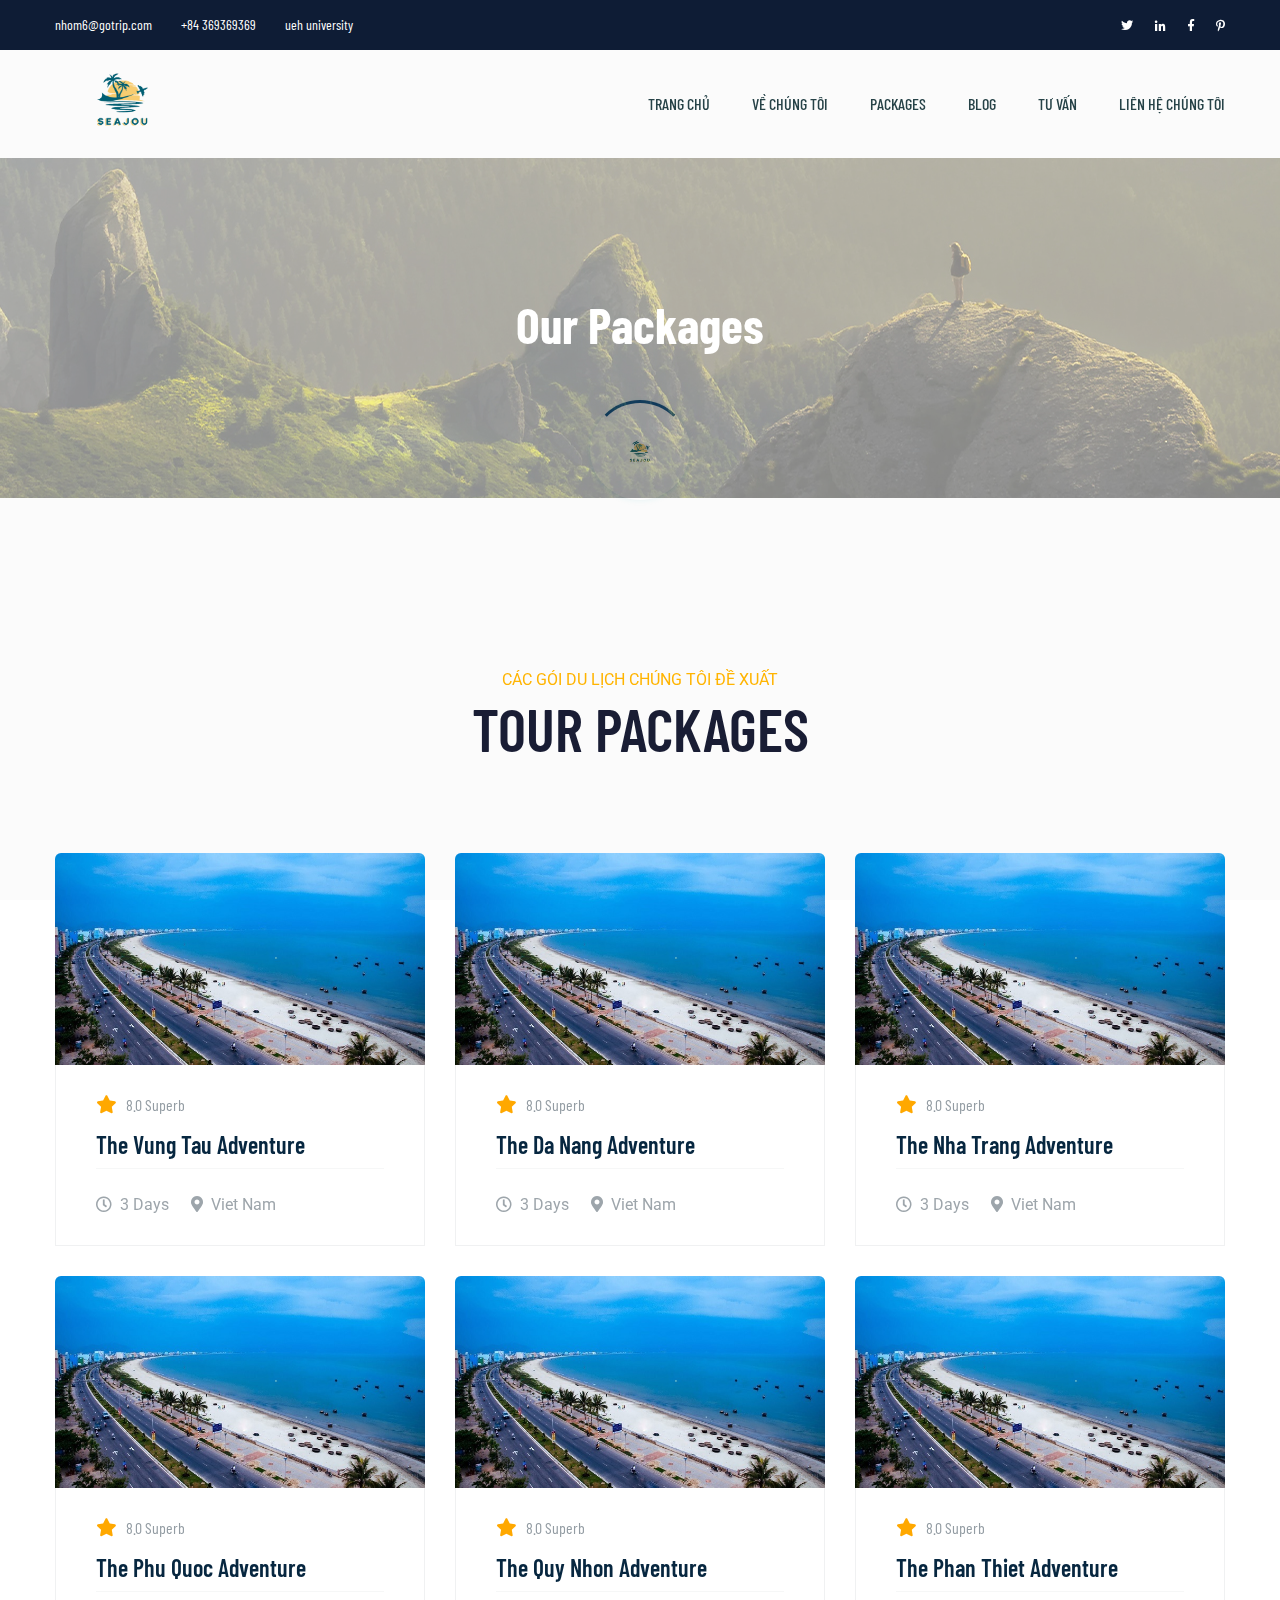
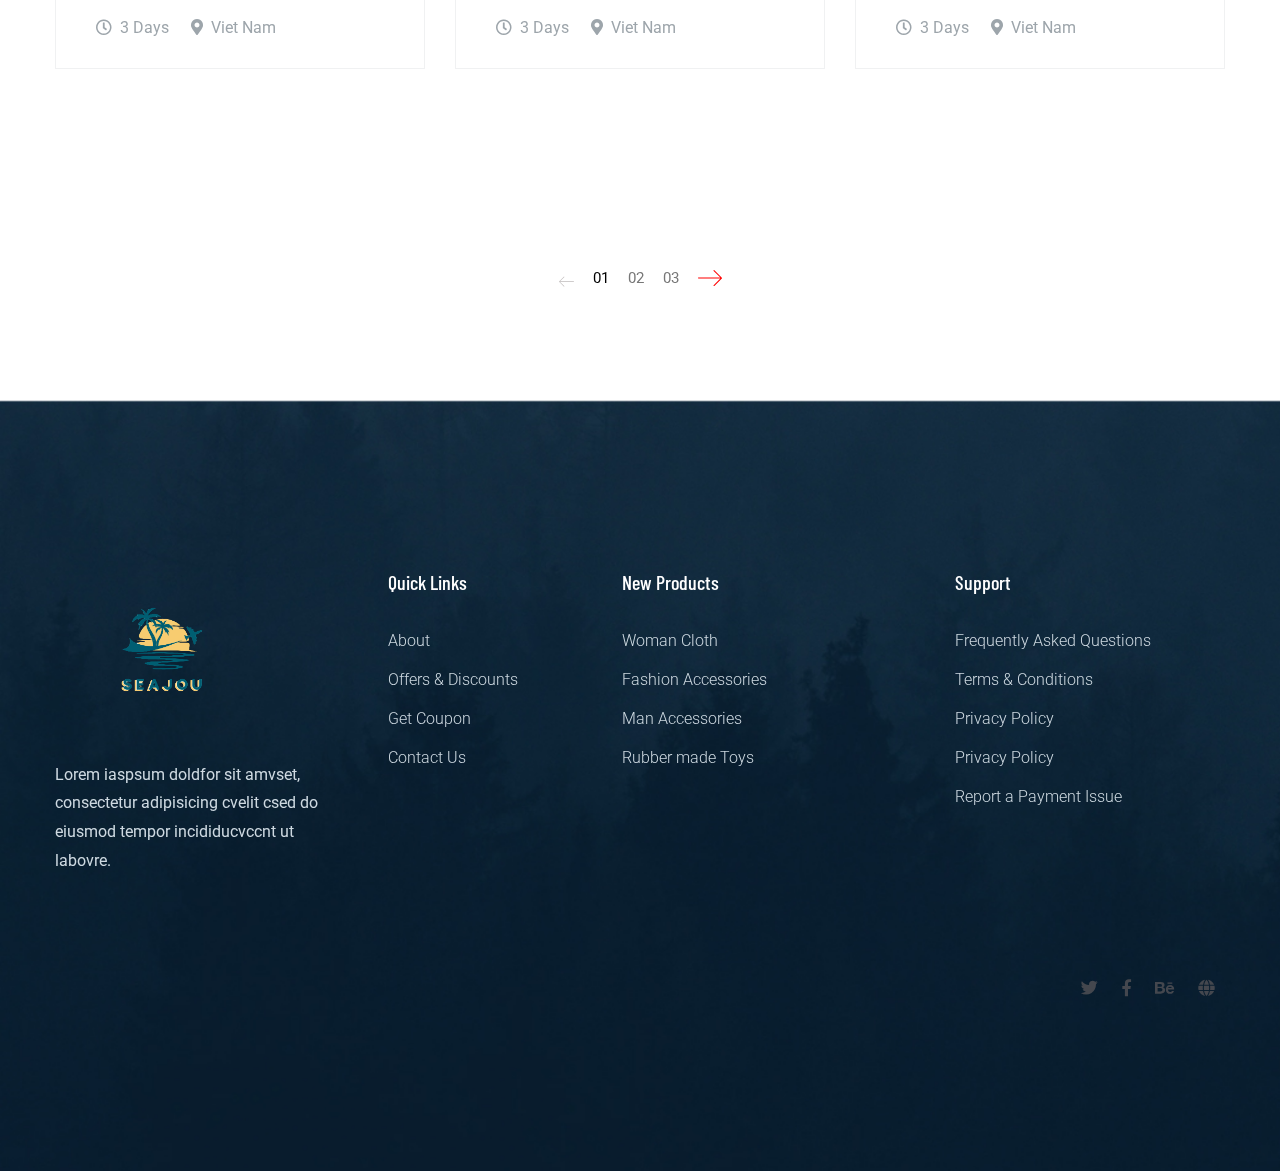
<file: packages.html>
<!doctype html>
<html class="no-js" lang="zxx">
    <head>
        <meta charset="utf-8">
        <meta http-equiv="x-ua-compatible" content="ie=edge">
        <title>NHÓM 6  </title>
        <meta name="description" content="">
        <meta name="viewport" content="width=device-width, initial-scale=1">
        <link rel="manifest" href="site.webmanifest">
		<link rel="shortcut icon" type="image/x-icon" href="assets/img/logo.png">

		<!-- CSS here -->
            <link rel="stylesheet" href="assets/css/bootstrap.min.css">
            <link rel="stylesheet" href="assets/css/owl.carousel.min.css">
            <link rel="stylesheet" href="assets/css/flaticon.css">
            <link rel="stylesheet" href="assets/css/slicknav.css">
            <link rel="stylesheet" href="assets/css/animate.min.css">
            <link rel="stylesheet" href="assets/css/magnific-popup.css">
            <link rel="stylesheet" href="assets/css/fontawesome-all.min.css">
            <link rel="stylesheet" href="assets/css/themify-icons.css">
            <link rel="stylesheet" href="assets/css/slick.css">
            <link rel="stylesheet" href="assets/css/nice-select.css">
            <link rel="stylesheet" href="assets/css/style.css">
   </head>

   <body>
    <!-- Preloader Start -->
    <div id="preloader-active">
        <div class="preloader d-flex align-items-center justify-content-center">
            <div class="preloader-inner position-relative">
                <div class="preloader-circle"></div>
                <div class="preloader-img pere-text">
                    <img src="assets/img/logo.png" alt="">
                </div>
            </div>
        </div>
    </div>
    <!-- Preloader Start -->
    <header>
        <!-- Header Start -->
       <div class="header-area">
            <div class="main-header ">
                <div class="header-top top-bg d-none d-lg-block">
                   <div class="container">
                    <div class="row justify-content-between align-items-center">
                        <div class="col-lg-8">
                            <div class="header-info-left">
                                <ul>                          
                                    <li>nhom6@gotrip.com</li>
                                    <li>+84 369369369</li>
                                    <li>ueh university</li>
                                </ul>
                            </div>
                        </div>
                        <div class="col-lg-4">
                            <div class="header-info-right f-right">
                                <ul class="header-social">    
                                    <li><a href="#"><i class="fab fa-twitter"></i></a></li>
                                    <li><a href="#"><i class="fab fa-linkedin-in"></i></a></li>
                                    <li><a href="#"><i class="fab fa-facebook-f"></i></a></li>
                                   <li> <a href="#"><i class="fab fa-pinterest-p"></i></a></li>
                                </ul>
                            </div>
                        </div>
                       </div>
                   </div>
                </div>
               <div class="header-bottom  header-sticky">
                    <div class="container">
                        <div class="row align-items-center">
                            <!-- Logo -->
                            <div class="col-xl-2 col-lg-2 col-md-1">
                                <div class="logo">
                                  <a href="index.html"><img src="assets/img/logo.png" alt=""></a>
                                </div>
                            </div>
                            <div class="col-xl-10 col-lg-10 col-md-10">
                                <!-- Main-menu -->
                                <div class="main-menu f-right d-none d-lg-block">
                                    <nav>               
                                        <ul id="navigation">                                                                                                                                     
                                            <li><a href="index.html">Trang Chủ</a></li>
                                            <li><a href="about.html">Về Chúng Tôi</a></li>
                                            <li><a href="packages.html">PACKAGES</a></li>
                                            <li><a href="blog.html">Blog</a>
                                                <ul class="submenu">
                                                    <li><a href="blog.html">Blog</a></li>
                                                    <li><a href="single-blog.html">Blog Details</a></li>
                                                </ul>
                                            </li>
                                            <li><a href="#">Tư Vấn</a>
                                                <ul class="submenu">
                                                    <li><a href="elements.html">Dịch Vụ</a></li>
                                                </ul>
                                            </li>
                                            <li><a href="contact.html">Liên Hệ Chúng Tôi</a></li>
                                        </ul>
                                    </nav>
                                </div>
                            </div>
                            <!-- Mobile Menu -->
                            <div class="col-12">
                                <div class="mobile_menu d-block d-lg-none"></div>
                            </div>
                        </div>
                    </div>
               </div>
            </div>
       </div>
        <!-- Header End -->
    </header>

    <main>
        <!-- slider Area Start-->
        <div class="slider-area ">
            <!-- Mobile Menu -->
            <div class="single-slider slider-height2 d-flex align-items-center" data-background="assets/img/hero/contact_hero.jpg">
                <div class="container">
                    <div class="row">
                        <div class="col-xl-12">
                            <div class="hero-cap text-center">
                                <h2>Our Packages</h2>
                            </div>
                        </div>
                    </div>
                </div>
            </div>
        </div>
        <!-- slider Area End-->

        <!-- Favourite Places Start -->
        <div class="favourite-place place-padding">
            <div class="container">
                <!-- Section Tittle -->
                <div class="row">
                    <div class="col-lg-12">
                        <div class="section-tittle text-center">
                            <span>CÁC GÓI DU LỊCH CHÚNG TÔI ĐỀ XUẤT</span>
                            <h2>TOUR PACKAGES</h2>
                        </div>
                    </div>
                </div>
                <div class="row">
                    <div class="col-xl-4 col-lg-4 col-md-6">
                        <div class="single-place mb-30">
                            <div class="place-img">
                                <img src="assets/img/tourpackage/hinh1.jpg" alt="">
                            </div>
                            <div class="place-cap">
                                <div class="place-cap-top">
                                    <span><i class="fas fa-star"></i><span>8.0 Superb</span> </span>
                                    <h3><a href="#">The Vung Tau Adventure</a></h3>
                                </div>
                                <div class="place-cap-bottom">
                                    <ul>
                                        <li><i class="far fa-clock"></i>3 Days</li>
                                        <li><i class="fas fa-map-marker-alt"></i>Viet Nam</li>
                                    </ul>
                                </div>
                            </div>
                        </div>
                    </div>
                    <div class="col-xl-4 col-lg-4 col-md-6">
                        <div class="single-place mb-30">
                            <div class="place-img">
                                <img src="assets/img/tourpackage/hinh1.jpg" alt="">
                            </div>
                            <div class="place-cap">
                                <div class="place-cap-top">
                                    <span><i class="fas fa-star"></i><span>8.0 Superb</span> </span>
                                    <h3><a href="#">The Da Nang Adventure</a></h3>
                                </div>
                                <div class="place-cap-bottom">
                                    <ul>
                                        <li><i class="far fa-clock"></i>3 Days</li>
                                        <li><i class="fas fa-map-marker-alt"></i>Viet Nam</li>
                                    </ul>
                                </div>
                            </div>
                        </div>
                    </div>
                    <div class="col-xl-4 col-lg-4 col-md-6">
                        <div class="single-place mb-30">
                            <div class="place-img">
                                <img src="assets/img/tourpackage/hinh1.jpg" alt="">
                            </div>
                            <div class="place-cap">
                                <div class="place-cap-top">
                                    <span><i class="fas fa-star"></i><span>8.0 Superb</span> </span>
                                    <h3><a href="#">The Nha Trang Adventure</a></h3>
                                </div>
                                <div class="place-cap-bottom">
                                    <ul>
                                        <li><i class="far fa-clock"></i>3 Days</li>
                                        <li><i class="fas fa-map-marker-alt"></i>Viet Nam</li>
                                    </ul>
                                </div>
                            </div>
                        </div>
                    </div>
                    <div class="col-xl-4 col-lg-4 col-md-6">
                        <div class="single-place mb-30">
                            <div class="place-img">
                                <img src="assets/img/tourpackage/hinh1.jpg" alt="">
                            </div>
                            <div class="place-cap">
                                <div class="place-cap-top">
                                    <span><i class="fas fa-star"></i><span>8.0 Superb</span> </span>
                                    <h3><a href="#">The Phu Quoc Adventure</a></h3>
                                </div>
                                <div class="place-cap-bottom">
                                    <ul>
                                        <li><i class="far fa-clock"></i>3 Days</li>
                                        <li><i class="fas fa-map-marker-alt"></i>Viet Nam</li>
                                    </ul>
                                </div>
                            </div>
                        </div>
                    </div>
                    <div class="col-xl-4 col-lg-4 col-md-6">
                        <div class="single-place mb-30">
                            <div class="place-img">
                                <img src="assets/img/tourpackage/hinh1.jpg" alt="">
                            </div>
                            <div class="place-cap">
                                <div class="place-cap-top">
                                    <span><i class="fas fa-star"></i><span>8.0 Superb</span> </span>
                                    <h3><a href="#">The Quy Nhon Adventure</a></h3>
                                </div>
                                <div class="place-cap-bottom">
                                    <ul>
                                        <li><i class="far fa-clock"></i>3 Days</li>
                                        <li><i class="fas fa-map-marker-alt"></i>Viet Nam</li>
                                    </ul>
                                </div>
                            </div>
                        </div>
                    </div>
                    <div class="col-xl-4 col-lg-4 col-md-6">
                        <div class="single-place mb-30">
                            <div class="place-img">
                                <img src="assets/img/tourpackage/hinh1.jpg" alt="">
                            </div>
                            <div class="place-cap">
                                <div class="place-cap-top">
                                    <span><i class="fas fa-star"></i><span>8.0 Superb</span> </span>
                                    <h3><a href="#">The Phan Thiet Adventure</a></h3>
                                </div>
                                <div class="place-cap-bottom">
                                    <ul>
                                        <li><i class="far fa-clock"></i>3 Days</li>
                                        <li><i class="fas fa-map-marker-alt"></i>Viet Nam</li>
                                    </ul>
                                </div>
                            </div>
                        </div>
                    </div>
                </div>
            </div>
        </div>
        <!-- Favourite Places End -->

        <!-- Pagination-area Start -->
        <div class="pagination-area pb-100 text-center">
            <div class="container">
                <div class="row">
                    <div class="col-xl-12">
                        <div class="single-wrap d-flex justify-content-center">
                            <nav aria-label="Page navigation example">
                                <ul class="pagination justify-content-start">
                                  <li class="page-item"><a class="page-link" href="#"><span class="flaticon-arrow roted left-arrow"></span></a></li>
                                    <li class="page-item active"><a class="page-link" href="#">01</a></li>
                                    <li class="page-item"><a class="page-link" href="#">02</a></li>
                                    <li class="page-item"><a class="page-link" href="#">03</a></li>
                                  <li class="page-item"><a class="page-link" href="#"><span class="flaticon-arrow right-arrow"></span></a></li>
                                </ul>
                              </nav>
                        </div>
                    </div>
                </div>
            </div>
        </div>
        <!-- Pagination-area End -->
    </main>
    <footer>

        <!-- Footer Start-->
        <div class="footer-area footer-padding footer-bg" data-background="assets/img/service/footer_bg.jpg">
            <div class="container">
                <div class="row d-flex justify-content-between">
                    <div class="col-xl-3 col-lg-3 col-md-5 col-sm-6">
                       <div class="single-footer-caption mb-50">
                         <div class="single-footer-caption mb-30">
                              <!-- logo -->
                             <div class="footer-logo">
                                 <a href="index.html"><img src="assets/img/logo.png" alt=""></a>
                             </div>
                             <div class="footer-tittle">
                                 <div class="footer-pera">
                                     <p>Lorem iaspsum doldfor sit amvset, consectetur adipisicing cvelit csed do eiusmod tempor incididucvccnt ut labovre.</p>
                                </div>
                             </div>
                         </div>
                       </div>
                    </div>
                    <div class="col-xl-2 col-lg-3 col-md-3 col-sm-5">
                        <div class="single-footer-caption mb-50">
                            <div class="footer-tittle">
                                <h4>Quick Links</h4>
                                <ul>
                                    <li><a href="#">About</a></li>
                                    <li><a href="#"> Offers & Discounts</a></li>
                                    <li><a href="#"> Get Coupon</a></li>
                                    <li><a href="#">  Contact Us</a></li>
                                </ul>
                            </div>
                        </div>
                    </div>
                    <div class="col-xl-3 col-lg-3 col-md-4 col-sm-7">
                        <div class="single-footer-caption mb-50">
                            <div class="footer-tittle">
                                <h4>New Products</h4>
                                <ul>
                                    <li><a href="#">Woman Cloth</a></li>
                                    <li><a href="#">Fashion Accessories</a></li>
                                    <li><a href="#"> Man Accessories</a></li>
                                    <li><a href="#"> Rubber made Toys</a></li>
                                </ul>
                            </div>
                        </div>
                    </div>
                    <div class="col-xl-3 col-lg-3 col-md-5 col-sm-7">
                        <div class="single-footer-caption mb-50">
                            <div class="footer-tittle">
                                <h4>Support</h4>
                                <ul>
                                 <li><a href="#">Frequently Asked Questions</a></li>
                                 <li><a href="#">Terms & Conditions</a></li>
                                 <li><a href="#">Privacy Policy</a></li>
                                 <li><a href="#">Privacy Policy</a></li>
                                 <li><a href="#">Report a Payment Issue</a></li>
                             </ul>
                            </div>
                        </div>
                    </div>
                </div>
                <!-- Footer bottom -->
                <div class="row pt-padding">
                 <div class="col-xl-7 col-lg-7 col-md-7">
                    <div class="footer-copy-right">
                         
                    </div>
                 </div>
                  <div class="col-xl-5 col-lg-5 col-md-5">
                        <!-- social -->
                        <div class="footer-social f-right">
                            <a href="#"><i class="fab fa-twitter"></i></a>
                            <a href="#"><i class="fab fa-facebook-f"></i></a>
                            <a href="#"><i class="fab fa-behance"></i></a>
                            <a href="#"><i class="fas fa-globe"></i></a>
                        </div>
                 </div>
             </div>
            </div>
        </div>
        <!-- Footer End-->
 
    </footer>

	<!-- JS here -->
	
		<!-- All JS Custom Plugins Link Here here -->
        <script src="./assets/js/vendor/modernizr-3.5.0.min.js"></script>
		
		<!-- Jquery, Popper, Bootstrap -->
		<script src="./assets/js/vendor/jquery-1.12.4.min.js"></script>
        <script src="./assets/js/popper.min.js"></script>
        <script src="./assets/js/bootstrap.min.js"></script>
	    <!-- Jquery Mobile Menu -->
        <script src="./assets/js/jquery.slicknav.min.js"></script>

		<!-- Jquery Slick , Owl-Carousel Plugins -->
        <script src="./assets/js/owl.carousel.min.js"></script>
        <script src="./assets/js/slick.min.js"></script>
		<!-- One Page, Animated-HeadLin -->
        <script src="./assets/js/wow.min.js"></script>
		<script src="./assets/js/animated.headline.js"></script>
        <script src="./assets/js/jquery.magnific-popup.js"></script>

		<!-- Scrollup, nice-select, sticky -->
        <script src="./assets/js/jquery.scrollUp.min.js"></script>
        <script src="./assets/js/jquery.nice-select.min.js"></script>
		<script src="./assets/js/jquery.sticky.js"></script>
        
        <!-- contact js -->
        <script src="./assets/js/contact.js"></script>
        <script src="./assets/js/jquery.form.js"></script>
        <script src="./assets/js/jquery.validate.min.js"></script>
        <script src="./assets/js/mail-script.js"></script>
        <script src="./assets/js/jquery.ajaxchimp.min.js"></script>
        
		<!-- Jquery Plugins, main Jquery -->	
        <script src="./assets/js/plugins.js"></script>
        <script src="./assets/js/main.js"></script>
        
    </body>
</html>
</file>
<file: assets/css/flaticon.css>
/*
  	Flaticon icon font: Flaticon
  	Creation date: 24/02/2020 10:25
  	*/

@font-face {
  font-family: "Flaticon";
  src: url("../fonts/Flaticon.eot");
  src: url("../fonts/Flaticon.eot?#iefix") format("embedded-opentype"),
       url("../fonts/Flaticon.woff2") format("woff2"),
       url("../fonts/Flaticon.woff") format("woff"),
       url("../fonts/Flaticon.ttf") format("truetype"),
       url("../fonts/Flaticon.svg#Flaticon") format("svg");
  font-weight: normal;
  font-style: normal;
}

@media screen and (-webkit-min-device-pixel-ratio:0) {
  @font-face {
    font-family: "Flaticon";
    src: url("../fonts/Flaticon.svg#Flaticon") format("svg");
  }
}

[class^="flaticon-"]:before, [class*=" flaticon-"]:before,
[class^="flaticon-"]:after, [class*=" flaticon-"]:after {   
  font-family: Flaticon;
font-style: normal;

}

.flaticon-tour:before { content: "\f100"; }
.flaticon-pay:before { content: "\f101"; }
.flaticon-experience:before { content: "\f102"; }
.flaticon-good:before { content: "\f103"; }
.flaticon-quote:before { content: "\f104"; }
.flaticon-arrow:before { content: "\f105"; }
</file>
<file: assets/css/themify-icons.css>
@font-face {
	font-family: 'themify';
	src:url('../fonts/themify.eot?-fvbane');


	src:url('../fonts/themify.eot?#iefix-fvbane') format('embedded-opentype'),
		url('../fonts/themify.woff?-fvbane') format('woff'),
		url('../fonts/themify.ttf?-fvbane') format('truetype'),
		url('../fonts/themify.svg?-fvbane#themify') format('svg');
	font-weight: normal;
	font-style: normal;
}

[class^="ti-"], [class*=" ti-"] {
	font-family: 'themify';
	speak: none;
	font-style: normal;
	font-weight: normal;
	font-variant: normal;
	text-transform: none;
	line-height: 1;

	/* Better Font Rendering =========== */
	-webkit-font-smoothing: antialiased;
	-moz-osx-font-smoothing: grayscale;
}

.ti-wand:before {
	content: "\e600";
}
.ti-volume:before {
	content: "\e601";
}
.ti-user:before {
	content: "\e602";
}
.ti-unlock:before {
	content: "\e603";
}
.ti-unlink:before {
	content: "\e604";
}
.ti-trash:before {
	content: "\e605";
}
.ti-thought:before {
	content: "\e606";
}
.ti-target:before {
	content: "\e607";
}
.ti-tag:before {
	content: "\e608";
}
.ti-tablet:before {
	content: "\e609";
}
.ti-star:before {
	content: "\e60a";
}
.ti-spray:before {
	content: "\e60b";
}
.ti-signal:before {
	content: "\e60c";
}
.ti-shopping-cart:before {
	content: "\e60d";
}
.ti-shopping-cart-full:before {
	content: "\e60e";
}
.ti-settings:before {
	content: "\e60f";
}
.ti-search:before {
	content: "\e610";
}
.ti-zoom-in:before {
	content: "\e611";
}
.ti-zoom-out:before {
	content: "\e612";
}
.ti-cut:before {
	content: "\e613";
}
.ti-ruler:before {
	content: "\e614";
}
.ti-ruler-pencil:before {
	content: "\e615";
}
.ti-ruler-alt:before {
	content: "\e616";
}
.ti-bookmark:before {
	content: "\e617";
}
.ti-bookmark-alt:before {
	content: "\e618";
}
.ti-reload:before {
	content: "\e619";
}
.ti-plus:before {
	content: "\e61a";
}
.ti-pin:before {
	content: "\e61b";
}
.ti-pencil:before {
	content: "\e61c";
}
.ti-pencil-alt:before {
	content: "\e61d";
}
.ti-paint-roller:before {
	content: "\e61e";
}
.ti-paint-bucket:before {
	content: "\e61f";
}
.ti-na:before {
	content: "\e620";
}
.ti-mobile:before {
	content: "\e621";
}
.ti-minus:before {
	content: "\e622";
}
.ti-medall:before {
	content: "\e623";
}
.ti-medall-alt:before {
	content: "\e624";
}
.ti-marker:before {
	content: "\e625";
}
.ti-marker-alt:before {
	content: "\e626";
}
.ti-arrow-up:before {
	content: "\e627";
}
.ti-arrow-right:before {
	content: "\e628";
}
.ti-arrow-left:before {
	content: "\e629";
}
.ti-arrow-down:before {
	content: "\e62a";
}
.ti-lock:before {
	content: "\e62b";
}
.ti-location-arrow:before {
	content: "\e62c";
}
.ti-link:before {
	content: "\e62d";
}
.ti-layout:before {
	content: "\e62e";
}
.ti-layers:before {
	content: "\e62f";
}
.ti-layers-alt:before {
	content: "\e630";
}
.ti-key:before {
	content: "\e631";
}
.ti-import:before {
	content: "\e632";
}
.ti-image:before {
	content: "\e633";
}
.ti-heart:before {
	content: "\e634";
}
.ti-heart-broken:before {
	content: "\e635";
}
.ti-hand-stop:before {
	content: "\e636";
}
.ti-hand-open:before {
	content: "\e637";
}
.ti-hand-drag:before {
	content: "\e638";
}
.ti-folder:before {
	content: "\e639";
}
.ti-flag:before {
	content: "\e63a";
}
.ti-flag-alt:before {
	content: "\e63b";
}
.ti-flag-alt-2:before {
	content: "\e63c";
}
.ti-eye:before {
	content: "\e63d";
}
.ti-export:before {
	content: "\e63e";
}
.ti-exchange-vertical:before {
	content: "\e63f";
}
.ti-desktop:before {
	content: "\e640";
}
.ti-cup:before {
	content: "\e641";
}
.ti-crown:before {
	content: "\e642";
}
.ti-comments:before {
	content: "\e643";
}
.ti-comment:before {
	content: "\e644";
}
.ti-comment-alt:before {
	content: "\e645";
}
.ti-close:before {
	content: "\e646";
}
.ti-clip:before {
	content: "\e647";
}
.ti-angle-up:before {
	content: "\e648";
}
.ti-angle-right:before {
	content: "\e649";
}
.ti-angle-left:before {
	content: "\e64a";
}
.ti-angle-down:before {
	content: "\e64b";
}
.ti-check:before {
	content: "\e64c";
}
.ti-check-box:before {
	content: "\e64d";
}
.ti-camera:before {
	content: "\e64e";
}
.ti-announcement:before {
	content: "\e64f";
}
.ti-brush:before {
	content: "\e650";
}
.ti-briefcase:before {
	content: "\e651";
}
.ti-bolt:before {
	content: "\e652";
}
.ti-bolt-alt:before {
	content: "\e653";
}
.ti-blackboard:before {
	content: "\e654";
}
.ti-bag:before {
	content: "\e655";
}
.ti-move:before {
	content: "\e656";
}
.ti-arrows-vertical:before {
	content: "\e657";
}
.ti-arrows-horizontal:before {
	content: "\e658";
}
.ti-fullscreen:before {
	content: "\e659";
}
.ti-arrow-top-right:before {
	content: "\e65a";
}
.ti-arrow-top-left:before {
	content: "\e65b";
}
.ti-arrow-circle-up:before {
	content: "\e65c";
}
.ti-arrow-circle-right:before {
	content: "\e65d";
}
.ti-arrow-circle-left:before {
	content: "\e65e";
}
.ti-arrow-circle-down:before {
	content: "\e65f";
}
.ti-angle-double-up:before {
	content: "\e660";
}
.ti-angle-double-right:before {
	content: "\e661";
}
.ti-angle-double-left:before {
	content: "\e662";
}
.ti-angle-double-down:before {
	content: "\e663";
}
.ti-zip:before {
	content: "\e664";
}
.ti-world:before {
	content: "\e665";
}
.ti-wheelchair:before {
	content: "\e666";
}
.ti-view-list:before {
	content: "\e667";
}
.ti-view-list-alt:before {
	content: "\e668";
}
.ti-view-grid:before {
	content: "\e669";
}
.ti-uppercase:before {
	content: "\e66a";
}
.ti-upload:before {
	content: "\e66b";
}
.ti-underline:before {
	content: "\e66c";
}
.ti-truck:before {
	content: "\e66d";
}
.ti-timer:before {
	content: "\e66e";
}
.ti-ticket:before {
	content: "\e66f";
}
.ti-thumb-up:before {
	content: "\e670";
}
.ti-thumb-down:before {
	content: "\e671";
}
.ti-text:before {
	content: "\e672";
}
.ti-stats-up:before {
	content: "\e673";
}
.ti-stats-down:before {
	content: "\e674";
}
.ti-split-v:before {
	content: "\e675";
}
.ti-split-h:before {
	content: "\e676";
}
.ti-smallcap:before {
	content: "\e677";
}
.ti-shine:before {
	content: "\e678";
}
.ti-shift-right:before {
	content: "\e679";
}
.ti-shift-left:before {
	content: "\e67a";
}
.ti-shield:before {
	content: "\e67b";
}
.ti-notepad:before {
	content: "\e67c";
}
.ti-server:before {
	content: "\e67d";
}
.ti-quote-right:before {
	content: "\e67e";
}
.ti-quote-left:before {
	content: "\e67f";
}
.ti-pulse:before {
	content: "\e680";
}
.ti-printer:before {
	content: "\e681";
}
.ti-power-off:before {
	content: "\e682";
}
.ti-plug:before {
	content: "\e683";
}
.ti-pie-chart:before {
	content: "\e684";
}
.ti-paragraph:before {
	content: "\e685";
}
.ti-panel:before {
	content: "\e686";
}
.ti-package:before {
	content: "\e687";
}
.ti-music:before {
	content: "\e688";
}
.ti-music-alt:before {
	content: "\e689";
}
.ti-mouse:before {
	content: "\e68a";
}
.ti-mouse-alt:before {
	content: "\e68b";
}
.ti-money:before {
	content: "\e68c";
}
.ti-microphone:before {
	content: "\e68d";
}
.ti-menu:before {
	content: "\e68e";
}
.ti-menu-alt:before {
	content: "\e68f";
}
.ti-map:before {
	content: "\e690";
}
.ti-map-alt:before {
	content: "\e691";
}
.ti-loop:before {
	content: "\e692";
}
.ti-location-pin:before {
	content: "\e693";
}
.ti-list:before {
	content: "\e694";
}
.ti-light-bulb:before {
	content: "\e695";
}
.ti-Italic:before {
	content: "\e696";
}
.ti-info:before {
	content: "\e697";
}
.ti-infinite:before {
	content: "\e698";
}
.ti-id-badge:before {
	content: "\e699";
}
.ti-hummer:before {
	content: "\e69a";
}
.ti-home:before {
	content: "\e69b";
}
.ti-help:before {
	content: "\e69c";
}
.ti-headphone:before {
	content: "\e69d";
}
.ti-harddrives:before {
	content: "\e69e";
}
.ti-harddrive:before {
	content: "\e69f";
}
.ti-gift:before {
	content: "\e6a0";
}
.ti-game:before {
	content: "\e6a1";
}
.ti-filter:before {
	content: "\e6a2";
}
.ti-files:before {
	content: "\e6a3";
}
.ti-file:before {
	content: "\e6a4";
}
.ti-eraser:before {
	content: "\e6a5";
}
.ti-envelope:before {
	content: "\e6a6";
}
.ti-download:before {
	content: "\e6a7";
}
.ti-direction:before {
	content: "\e6a8";
}
.ti-direction-alt:before {
	content: "\e6a9";
}
.ti-dashboard:before {
	content: "\e6aa";
}
.ti-control-stop:before {
	content: "\e6ab";
}
.ti-control-shuffle:before {
	content: "\e6ac";
}
.ti-control-play:before {
	content: "\e6ad";
}
.ti-control-pause:before {
	content: "\e6ae";
}
.ti-control-forward:before {
	content: "\e6af";
}
.ti-control-backward:before {
	content: "\e6b0";
}
.ti-cloud:before {
	content: "\e6b1";
}
.ti-cloud-up:before {
	content: "\e6b2";
}
.ti-cloud-down:before {
	content: "\e6b3";
}
.ti-clipboard:before {
	content: "\e6b4";
}
.ti-car:before {
	content: "\e6b5";
}
.ti-calendar:before {
	content: "\e6b6";
}
.ti-book:before {
	content: "\e6b7";
}
.ti-bell:before {
	content: "\e6b8";
}
.ti-basketball:before {
	content: "\e6b9";
}
.ti-bar-chart:before {
	content: "\e6ba";
}
.ti-bar-chart-alt:before {
	content: "\e6bb";
}
.ti-back-right:before {
	content: "\e6bc";
}
.ti-back-left:before {
	content: "\e6bd";
}
.ti-arrows-corner:before {
	content: "\e6be";
}
.ti-archive:before {
	content: "\e6bf";
}
.ti-anchor:before {
	content: "\e6c0";
}
.ti-align-right:before {
	content: "\e6c1";
}
.ti-align-left:before {
	content: "\e6c2";
}
.ti-align-justify:before {
	content: "\e6c3";
}
.ti-align-center:before {
	content: "\e6c4";
}
.ti-alert:before {
	content: "\e6c5";
}
.ti-alarm-clock:before {
	content: "\e6c6";
}
.ti-agenda:before {
	content: "\e6c7";
}
.ti-write:before {
	content: "\e6c8";
}
.ti-window:before {
	content: "\e6c9";
}
.ti-widgetized:before {
	content: "\e6ca";
}
.ti-widget:before {
	content: "\e6cb";
}
.ti-widget-alt:before {
	content: "\e6cc";
}
.ti-wallet:before {
	content: "\e6cd";
}
.ti-video-clapper:before {
	content: "\e6ce";
}
.ti-video-camera:before {
	content: "\e6cf";
}
.ti-vector:before {
	content: "\e6d0";
}
.ti-themify-logo:before {
	content: "\e6d1";
}
.ti-themify-favicon:before {
	content: "\e6d2";
}
.ti-themify-favicon-alt:before {
	content: "\e6d3";
}
.ti-support:before {
	content: "\e6d4";
}
.ti-stamp:before {
	content: "\e6d5";
}
.ti-split-v-alt:before {
	content: "\e6d6";
}
.ti-slice:before {
	content: "\e6d7";
}
.ti-shortcode:before {
	content: "\e6d8";
}
.ti-shift-right-alt:before {
	content: "\e6d9";
}
.ti-shift-left-alt:before {
	content: "\e6da";
}
.ti-ruler-alt-2:before {
	content: "\e6db";
}
.ti-receipt:before {
	content: "\e6dc";
}
.ti-pin2:before {
	content: "\e6dd";
}
.ti-pin-alt:before {
	content: "\e6de";
}
.ti-pencil-alt2:before {
	content: "\e6df";
}
.ti-palette:before {
	content: "\e6e0";
}
.ti-more:before {
	content: "\e6e1";
}
.ti-more-alt:before {
	content: "\e6e2";
}
.ti-microphone-alt:before {
	content: "\e6e3";
}
.ti-magnet:before {
	content: "\e6e4";
}
.ti-line-double:before {
	content: "\e6e5";
}
.ti-line-dotted:before {
	content: "\e6e6";
}
.ti-line-dashed:before {
	content: "\e6e7";
}
.ti-layout-width-full:before {
	content: "\e6e8";
}
.ti-layout-width-default:before {
	content: "\e6e9";
}
.ti-layout-width-default-alt:before {
	content: "\e6ea";
}
.ti-layout-tab:before {
	content: "\e6eb";
}
.ti-layout-tab-window:before {
	content: "\e6ec";
}
.ti-layout-tab-v:before {
	content: "\e6ed";
}
.ti-layout-tab-min:before {
	content: "\e6ee";
}
.ti-layout-slider:before {
	content: "\e6ef";
}
.ti-layout-slider-alt:before {
	content: "\e6f0";
}
.ti-layout-sidebar-right:before {
	content: "\e6f1";
}
.ti-layout-sidebar-none:before {
	content: "\e6f2";
}
.ti-layout-sidebar-left:before {
	content: "\e6f3";
}
.ti-layout-placeholder:before {
	content: "\e6f4";
}
.ti-layout-menu:before {
	content: "\e6f5";
}
.ti-layout-menu-v:before {
	content: "\e6f6";
}
.ti-layout-menu-separated:before {
	content: "\e6f7";
}
.ti-layout-menu-full:before {
	content: "\e6f8";
}
.ti-layout-media-right-alt:before {
	content: "\e6f9";
}
.ti-layout-media-right:before {
	content: "\e6fa";
}
.ti-layout-media-overlay:before {
	content: "\e6fb";
}
.ti-layout-media-overlay-alt:before {
	content: "\e6fc";
}
.ti-layout-media-overlay-alt-2:before {
	content: "\e6fd";
}
.ti-layout-media-left-alt:before {
	content: "\e6fe";
}
.ti-layout-media-left:before {
	content: "\e6ff";
}
.ti-layout-media-center-alt:before {
	content: "\e700";
}
.ti-layout-media-center:before {
	content: "\e701";
}
.ti-layout-list-thumb:before {
	content: "\e702";
}
.ti-layout-list-thumb-alt:before {
	content: "\e703";
}
.ti-layout-list-post:before {
	content: "\e704";
}
.ti-layout-list-large-image:before {
	content: "\e705";
}
.ti-layout-line-solid:before {
	content: "\e706";
}
.ti-layout-grid4:before {
	content: "\e707";
}
.ti-layout-grid3:before {
	content: "\e708";
}
.ti-layout-grid2:before {
	content: "\e709";
}
.ti-layout-grid2-thumb:before {
	content: "\e70a";
}
.ti-layout-cta-right:before {
	content: "\e70b";
}
.ti-layout-cta-left:before {
	content: "\e70c";
}
.ti-layout-cta-center:before {
	content: "\e70d";
}
.ti-layout-cta-btn-right:before {
	content: "\e70e";
}
.ti-layout-cta-btn-left:before {
	content: "\e70f";
}
.ti-layout-column4:before {
	content: "\e710";
}
.ti-layout-column3:before {
	content: "\e711";
}
.ti-layout-column2:before {
	content: "\e712";
}
.ti-layout-accordion-separated:before {
	content: "\e713";
}
.ti-layout-accordion-merged:before {
	content: "\e714";
}
.ti-layout-accordion-list:before {
	content: "\e715";
}
.ti-ink-pen:before {
	content: "\e716";
}
.ti-info-alt:before {
	content: "\e717";
}
.ti-help-alt:before {
	content: "\e718";
}
.ti-headphone-alt:before {
	content: "\e719";
}
.ti-hand-point-up:before {
	content: "\e71a";
}
.ti-hand-point-right:before {
	content: "\e71b";
}
.ti-hand-point-left:before {
	content: "\e71c";
}
.ti-hand-point-down:before {
	content: "\e71d";
}
.ti-gallery:before {
	content: "\e71e";
}
.ti-face-smile:before {
	content: "\e71f";
}
.ti-face-sad:before {
	content: "\e720";
}
.ti-credit-card:before {
	content: "\e721";
}
.ti-control-skip-forward:before {
	content: "\e722";
}
.ti-control-skip-backward:before {
	content: "\e723";
}
.ti-control-record:before {
	content: "\e724";
}
.ti-control-eject:before {
	content: "\e725";
}
.ti-comments-smiley:before {
	content: "\e726";
}
.ti-brush-alt:before {
	content: "\e727";
}
.ti-youtube:before {
	content: "\e728";
}
.ti-vimeo:before {
	content: "\e729";
}
.ti-twitter:before {
	content: "\e72a";
}
.ti-time:before {
	content: "\e72b";
}
.ti-tumblr:before {
	content: "\e72c";
}
.ti-skype:before {
	content: "\e72d";
}
.ti-share:before {
	content: "\e72e";
}
.ti-share-alt:before {
	content: "\e72f";
}
.ti-rocket:before {
	content: "\e730";
}
.ti-pinterest:before {
	content: "\e731";
}
.ti-new-window:before {
	content: "\e732";
}
.ti-microsoft:before {
	content: "\e733";
}
.ti-list-ol:before {
	content: "\e734";
}
.ti-linkedin:before {
	content: "\e735";
}
.ti-layout-sidebar-2:before {
	content: "\e736";
}
.ti-layout-grid4-alt:before {
	content: "\e737";
}
.ti-layout-grid3-alt:before {
	content: "\e738";
}
.ti-layout-grid2-alt:before {
	content: "\e739";
}
.ti-layout-column4-alt:before {
	content: "\e73a";
}
.ti-layout-column3-alt:before {
	content: "\e73b";
}
.ti-layout-column2-alt:before {
	content: "\e73c";
}
.ti-instagram:before {
	content: "\e73d";
}
.ti-google:before {
	content: "\e73e";
}
.ti-github:before {
	content: "\e73f";
}
.ti-flickr:before {
	content: "\e740";
}
.ti-facebook:before {
	content: "\e741";
}
.ti-dropbox:before {
	content: "\e742";
}
.ti-dribbble:before {
	content: "\e743";
}
.ti-apple:before {
	content: "\e744";
}
.ti-android:before {
	content: "\e745";
}
.ti-save:before {
	content: "\e746";
}
.ti-save-alt:before {
	content: "\e747";
}
.ti-yahoo:before {
	content: "\e748";
}
.ti-wordpress:before {
	content: "\e749";
}
.ti-vimeo-alt:before {
	content: "\e74a";
}
.ti-twitter-alt:before {
	content: "\e74b";
}
.ti-tumblr-alt:before {
	content: "\e74c";
}
.ti-trello:before {
	content: "\e74d";
}
.ti-stack-overflow:before {
	content: "\e74e";
}
.ti-soundcloud:before {
	content: "\e74f";
}
.ti-sharethis:before {
	content: "\e750";
}
.ti-sharethis-alt:before {
	content: "\e751";
}
.ti-reddit:before {
	content: "\e752";
}
.ti-pinterest-alt:before {
	content: "\e753";
}
.ti-microsoft-alt:before {
	content: "\e754";
}
.ti-linux:before {
	content: "\e755";
}
.ti-jsfiddle:before {
	content: "\e756";
}
.ti-joomla:before {
	content: "\e757";
}
.ti-html5:before {
	content: "\e758";
}
.ti-flickr-alt:before {
	content: "\e759";
}
.ti-email:before {
	content: "\e75a";
}
.ti-drupal:before {
	content: "\e75b";
}
.ti-dropbox-alt:before {
	content: "\e75c";
}
.ti-css3:before {
	content: "\e75d";
}
.ti-rss:before {
	content: "\e75e";
}
.ti-rss-alt:before {
	content: "\e75f";
}
</file>
<file: assets/css/nice-select.css>
.nice-select {
  -webkit-tap-highlight-color: transparent;
  background-color: #fff;
  border-radius: 5px;
  border: solid 1px #e8e8e8;
  box-sizing: border-box;
  clear: both;
  cursor: pointer;
  display: block;
  float: left;
  font-family: inherit;
  font-size: 14px;
  font-weight: normal;
  height: 42px;
  line-height: 40px;
  outline: none;
  padding-left: 18px;
  padding-right: 30px;
  position: relative;
  text-align: left !important;
  -webkit-transition: all 0.2s ease-in-out;
  transition: all 0.2s ease-in-out;
  -webkit-user-select: none;
     -moz-user-select: none;
      -ms-user-select: none;
          user-select: none;
  white-space: nowrap;
  width: auto; }
  .nice-select:hover {
    border-color: #dbdbdb; }
  .nice-select:active, .nice-select.open, .nice-select:focus {
    border-color: #999; }
  .nice-select:after {
    border-bottom: 2px solid #999;
    border-right: 2px solid #999;
    content: '';
    display: block;
    height: 5px;
    margin-top: -4px;
    pointer-events: none;
    position: absolute;
    right: 12px;
    top: 50%;
    -webkit-transform-origin: 66% 66%;
        -ms-transform-origin: 66% 66%;
            transform-origin: 66% 66%;
    -webkit-transform: rotate(45deg);
        -ms-transform: rotate(45deg);
            transform: rotate(45deg);
    -webkit-transition: all 0.15s ease-in-out;
    transition: all 0.15s ease-in-out;
    width: 5px; }
  .nice-select.open:after {
    -webkit-transform: rotate(-135deg);
        -ms-transform: rotate(-135deg);
            transform: rotate(-135deg); }
  .nice-select.open .list {
    opacity: 1;
    pointer-events: auto;
    -webkit-transform: scale(1) translateY(0);
        -ms-transform: scale(1) translateY(0);
            transform: scale(1) translateY(0); }
  .nice-select.disabled {
    border-color: #ededed;
    color: #999;
    pointer-events: none; }
    .nice-select.disabled:after {
      border-color: #cccccc; }
  .nice-select.wide {
    width: 100%; }
    .nice-select.wide .list {
      left: 0 !important;
      right: 0 !important; }
  .nice-select.right {
    float: right; }
    .nice-select.right .list {
      left: auto;
      right: 0; }
  .nice-select.small {
    font-size: 12px;
    height: 36px;
    line-height: 34px; }
    .nice-select.small:after {
      height: 4px;
      width: 4px; }
    .nice-select.small .option {
      line-height: 34px;
      min-height: 34px; }
  .nice-select .list {
    background-color: #fff;
    border-radius: 5px;
    box-shadow: 0 0 0 1px rgba(68, 68, 68, 0.11);
    box-sizing: border-box;
    margin-top: 4px;
    opacity: 0;
    overflow: hidden;
    padding: 0;
    pointer-events: none;
    position: absolute;
    top: 100%;
    left: 0;
    -webkit-transform-origin: 50% 0;
        -ms-transform-origin: 50% 0;
            transform-origin: 50% 0;
    -webkit-transform: scale(0.75) translateY(-21px);
        -ms-transform: scale(0.75) translateY(-21px);
            transform: scale(0.75) translateY(-21px);
    -webkit-transition: all 0.2s cubic-bezier(0.5, 0, 0, 1.25), opacity 0.15s ease-out;
    transition: all 0.2s cubic-bezier(0.5, 0, 0, 1.25), opacity 0.15s ease-out;
    z-index: 9; }
    .nice-select .list:hover .option:not(:hover) {
      background-color: transparent !important; }
  .nice-select .option {
    cursor: pointer;
    font-weight: 400;
    line-height: 40px;
    list-style: none;
    min-height: 40px;
    outline: none;
    padding-left: 18px;
    padding-right: 29px;
    text-align: left;
    -webkit-transition: all 0.2s;
    transition: all 0.2s; }
    .nice-select .option:hover, .nice-select .option.focus, .nice-select .option.selected.focus {
      background-color: #f6f6f6; }
    .nice-select .option.selected {
      font-weight: bold; }
    .nice-select .option.disabled {
      background-color: transparent;
      color: #999;
      cursor: default; }

.no-csspointerevents .nice-select .list {
  display: none; }

.no-csspointerevents .nice-select.open .list {
  display: block; }
</file>
<file: assets/css/style.css>
@import url("https://fonts.googleapis.com/css?family=Barlow+Condensed:200,300,400,500,600,700,800,900|Roboto:300,400,500,700,900|Satisfy&display=swap");.white-bg{background:#ffffff}.gray-bg{background:#f5f5f5}.gray-bg{background:#f7f7fd}.white-bg{background:#fff}.black-bg{background:#16161a}.theme-bg{background:#014b85}.brand-bg{background:#f1f4fa}.testimonial-bg{background:#f9fafc}.white-color{color:#fff}.black-color{color:#16161a}.theme-color{color:#014b85}.boxed-btn{background:#fff;color:#014b85 !important;display:inline-block;padding:18px 44px;font-family:"Barlow Condensed";font-size:14px;font-weight:400;border:0;border:1px solid #014b85;letter-spacing:3px;text-align:center;color:#014b85;text-transform:uppercase;cursor:pointer}.boxed-btn:hover{background:#014b85;color:#fff !important;border:1px solid #014b85}.boxed-btn:focus{outline:none}.boxed-btn.large-width{width:220px}[data-overlay]{position:relative;background-size:cover;background-repeat:no-repeat;background-position:center center}[data-overlay]::before{position:absolute;left:0;top:0;right:0;bottom:0;content:""}[data-opacity="1"]::before{opacity:0.1}[data-opacity="2"]::before{opacity:0.2}[data-opacity="3"]::before{opacity:0.3}[data-opacity="4"]::before{opacity:0.4}[data-opacity="5"]::before{opacity:0.5}[data-opacity="6"]::before{opacity:0.6}[data-opacity="7"]::before{opacity:0.7}[data-opacity="8"]::before{opacity:0.8}[data-opacity="9"]::before{opacity:0.9}s body{font-family:"Roboto";font-weight:normal;font-style:normal}h1,h2,h3,h4,h5,h6{font-family:"Barlow Condensed";color:#0b1c39;margin-top:0px;font-style:normal;font-weight:500;text-transform:normal}p{font-family:"Roboto";color:#506172;font-size:16px;line-height:30px;margin-bottom:15px;font-weight:normal}.bg-img-1{background-image:url(../img/slider/slider-img-1.jpg)}.bg-img-2{background-image:url(../img/background-img/bg-img-2.jpg)}.cta-bg-1{background-image:url(../img/background-img/bg-img-3.jpg)}.img{max-width:100%;-webkit-transition:all .3s ease-out 0s;-moz-transition:all .3s ease-out 0s;-ms-transition:all .3s ease-out 0s;-o-transition:all .3s ease-out 0s;transition:all .3s ease-out 0s}.f-left{float:left}.f-right{float:right}.fix{overflow:hidden}.clear{clear:both}a,.button{-webkit-transition:all .3s ease-out 0s;-moz-transition:all .3s ease-out 0s;-ms-transition:all .3s ease-out 0s;-o-transition:all .3s ease-out 0s;transition:all .3s ease-out 0s}a:focus,.button:focus{text-decoration:none;outline:none}a{color:#635c5c}a:hover{color:#fff}a:focus,a:hover,.portfolio-cat a:hover,.footer -menu li a:hover{text-decoration:none}a,button{color:#fff;outline:medium none}button:focus,input:focus,input:focus,textarea,textarea:focus{outline:0}.uppercase{text-transform:uppercase}input:focus::-moz-placeholder{opacity:0;-webkit-transition:.4s;-o-transition:.4s;transition:.4s}.capitalize{text-transform:capitalize}h1 a,h2 a,h3 a,h4 a,h5 a,h6 a{color:inherit}ul{margin:0px;padding:0px}li{list-style:none}hr{border-bottom:1px solid #eceff8;border-top:0 none;margin:30px 0;padding:0}.theme-overlay{position:relative}.theme-overlay::before{background:#1696e7 none repeat scroll 0 0;content:"";height:100%;left:0;opacity:0.6;position:absolute;top:0;width:100%}.overlay{position:relative;z-index:0}.overlay::before{position:absolute;content:"";top:0;left:0;width:100%;height:100%;z-index:-1}.overlay2{position:relative;z-index:0}.overlay2::before{position:absolute;content:"";background-color:#2E2200;top:0;left:0;width:100%;height:100%;z-index:-1;opacity:0.5}.section-padding{padding-top:120px;padding-bottom:120px}.separator{border-top:1px solid #f2f2f2}.mb-90{margin-bottom:90px}@media (max-width: 767px){.mb-90{margin-bottom:30px}}@media (min-width: 768px) and (max-width: 991px){.mb-90{margin-bottom:45px}}.owl-carousel .owl-nav div{background:rgba(255,255,255,0.8) none repeat scroll 0 0;height:40px;left:20px;line-height:40px;font-size:22px;color:#646464;opacity:1;visibility:visible;position:absolute;text-align:center;top:50%;transform:translateY(-50%);transition:all 0.3s ease 0s;width:40px}.owl-carousel .owl-nav div.owl-next{left:auto;right:-30px}.owl-carousel .owl-nav div.owl-next i{position:relative;right:0;top:1px}.owl-carousel .owl-nav div.owl-prev i{position:relative;right:1px;top:0px}.owl-carousel:hover .owl-nav div{opacity:1;visibility:visible}.owl-carousel:hover .owl-nav div:hover{color:#fff;background:#ff3500}.btn{background:#014b85;-moz-user-select:none;text-transform:uppercase;color:#fff;cursor:pointer;display:inline-block;font-size:14px;font-weight:500;letter-spacing:1px;line-height:0;margin-bottom:0;padding:27px 44px;border-radius:5px;margin:10px;cursor:pointer;transition:color 0.4s linear;position:relative;z-index:1;border:0;overflow:hidden;margin:0}.btn::before{content:"";position:absolute;left:0;top:0;width:100%;height:100%;background:#e6373d;z-index:1;border-radius:5px;transition:transform 0.5s;transition-timing-function:ease;transform-origin:0 0;transition-timing-function:cubic-bezier(0.5, 1.6, 0.4, 0.7);transform:scaleX(0);border-radius:0}.btn:hover::before{transform:scaleX(1);color:#fff !important;z-index:-1}.header-btn{text-transform:uppercase}.btn.focus,.btn:focus{outline:0;box-shadow:none}.border-btn{border:2px solid #014b85;color:#014b85;font:"Barlow Condensed";background:none;-moz-user-select:none;padding:28px 50px;margin:10px;text-transform:uppercase;cursor:pointer;display:inline-block;font-size:14px;font-weight:500;letter-spacing:1px;margin-bottom:0;border-radius:5px;position:relative;transition:color 0.4s linear;position:relative;overflow:hidden;margin:0}.border-btn::before{border:2px solid transparent;content:"";position:absolute;left:0;top:0;width:100%;height:100%;background:#014b85;z-index:-1;transition:transform 0.5s;transition-timing-function:ease;transform-origin:0 0;transition-timing-function:cubic-bezier(0.5, 1.6, 0.4, 0.7);transform:scaleY(0);border-radius:0}.border-btn:hover::before{transform:scaleY(1);order:2px solid transparent}.send-btn{background:#014b85;color:#fff;font-size:14px;width:100%;height:55px;border:none;border-radius:5px;cursor:pointer;transition:color 0.4s linear;position:relative;overflow:hidden;z-index:1}.send-btn::before{border:2px solid transparent;content:"";position:absolute;left:0;top:0;width:100%;height:100%;background:#e6373d;color:#014b85;z-index:-1;transition:transform 0.5s;transition-timing-function:ease;transform-origin:0 0;transition-timing-function:cubic-bezier(0.5, 1.6, 0.4, 0.7);transform:scaleX(0)}.send-btn:hover::before{transform:scaleY(1);order:2px solid transparent;color:red}.breadcrumb>.active{color:#888}#scrollUp{background:#014b85;height:50px;width:50px;right:31px;bottom:18px;color:#fff;font-size:20px;text-align:center;border-radius:50%;line-height:48px;border:2px solid transparent}@media (max-width: 767px){#scrollUp{right:16px}}#scrollUp:hover{color:#fff}.sticky-bar{left:0;margin:auto;position:fixed;top:0;width:100%;-webkit-box-shadow:0 10px 15px rgba(25,25,25,0.1);box-shadow:0 10px 15px rgba(25,25,25,0.1);z-index:9999;-webkit-animation:300ms ease-in-out 0s normal none 1 running fadeInDown;animation:300ms ease-in-out 0s normal none 1 running fadeInDown;-webkit-box-shadow:0 10px 15px rgba(25,25,25,0.1);background:#fff}.mt-5{margin-top:5px}.mt-10{margin-top:10px}.mt-15{margin-top:15px}.mt-20{margin-top:20px}.mt-25{margin-top:25px}.mt-30{margin-top:30px}.mt-35{margin-top:35px}.mt-40{margin-top:40px}.mt-45{margin-top:45px}.mt-50{margin-top:50px}.mt-55{margin-top:55px}.mt-60{margin-top:60px}.mt-65{margin-top:65px}.mt-70{margin-top:70px}.mt-75{margin-top:75px}.mt-80{margin-top:80px}.mt-85{margin-top:85px}.mt-90{margin-top:90px}.mt-95{margin-top:95px}.mt-100{margin-top:100px}.mt-105{margin-top:105px}.mt-110{margin-top:110px}.mt-115{margin-top:115px}.mt-120{margin-top:120px}.mt-125{margin-top:125px}.mt-130{margin-top:130px}.mt-135{margin-top:135px}.mt-140{margin-top:140px}.mt-145{margin-top:145px}.mt-150{margin-top:150px}.mt-155{margin-top:155px}.mt-160{margin-top:160px}.mt-165{margin-top:165px}.mt-170{margin-top:170px}.mt-175{margin-top:175px}.mt-180{margin-top:180px}.mt-185{margin-top:185px}.mt-190{margin-top:190px}.mt-195{margin-top:195px}.mt-200{margin-top:200px}.mb-5{margin-bottom:5px}.mb-10{margin-bottom:10px}.mb-15{margin-bottom:15px}.mb-20{margin-bottom:20px}.mb-25{margin-bottom:25px}.mb-30{margin-bottom:30px}.mb-35{margin-bottom:35px}.mb-40{margin-bottom:40px}.mb-45{margin-bottom:45px}.mb-50{margin-bottom:50px}.mb-55{margin-bottom:55px}.mb-60{margin-bottom:60px}.mb-65{margin-bottom:65px}.mb-70{margin-bottom:70px}.mb-75{margin-bottom:75px}.mb-80{margin-bottom:80px}.mb-85{margin-bottom:85px}.mb-90{margin-bottom:90px}.mb-95{margin-bottom:95px}.mb-100{margin-bottom:100px}.mb-105{margin-bottom:105px}.mb-110{margin-bottom:110px}.mb-115{margin-bottom:115px}.mb-120{margin-bottom:120px}.mb-125{margin-bottom:125px}.mb-130{margin-bottom:130px}.mb-135{margin-bottom:135px}.mb-140{margin-bottom:140px}.mb-145{margin-bottom:145px}.mb-150{margin-bottom:150px}.mb-155{margin-bottom:155px}.mb-160{margin-bottom:160px}.mb-165{margin-bottom:165px}.mb-170{margin-bottom:170px}.mb-175{margin-bottom:175px}.mb-180{margin-bottom:180px}.mb-185{margin-bottom:185px}.mb-190{margin-bottom:190px}.mb-195{margin-bottom:195px}.mb-200{margin-bottom:200px}.ml-5{margin-left:5px}.ml-10{margin-left:10px}.ml-15{margin-left:15px}.ml-20{margin-left:20px}.ml-25{margin-left:25px}.ml-30{margin-left:30px}.ml-35{margin-left:35px}.ml-40{margin-left:40px}.ml-45{margin-left:45px}.ml-50{margin-left:50px}.ml-55{margin-left:55px}.ml-60{margin-left:60px}.ml-65{margin-left:65px}.ml-70{margin-left:70px}.ml-75{margin-left:75px}.ml-80{margin-left:80px}.ml-85{margin-left:85px}.ml-90{margin-left:90px}.ml-95{margin-left:95px}.ml-100{margin-left:100px}.ml-105{margin-left:105px}.ml-110{margin-left:110px}.ml-115{margin-left:115px}.ml-120{margin-left:120px}.ml-125{margin-left:125px}.ml-130{margin-left:130px}.ml-135{margin-left:135px}.ml-140{margin-left:140px}.ml-145{margin-left:145px}.ml-150{margin-left:150px}.ml-155{margin-left:155px}.ml-160{margin-left:160px}.ml-165{margin-left:165px}.ml-170{margin-left:170px}.ml-175{margin-left:175px}.ml-180{margin-left:180px}.ml-185{margin-left:185px}.ml-190{margin-left:190px}.ml-195{margin-left:195px}.ml-200{margin-left:200px}.mr-5{margin-right:5px}.mr-10{margin-right:10px}.mr-15{margin-right:15px}.mr-20{margin-right:20px}.mr-25{margin-right:25px}.mr-30{margin-right:30px}.mr-35{margin-right:35px}.mr-40{margin-right:40px}.mr-45{margin-right:45px}.mr-50{margin-right:50px}.mr-55{margin-right:55px}.mr-60{margin-right:60px}.mr-65{margin-right:65px}.mr-70{margin-right:70px}.mr-75{margin-right:75px}.mr-80{margin-right:80px}.mr-85{margin-right:85px}.mr-90{margin-right:90px}.mr-95{margin-right:95px}.mr-100{margin-right:100px}.mr-105{margin-right:105px}.mr-110{margin-right:110px}.mr-115{margin-right:115px}.mr-120{margin-right:120px}.mr-125{margin-right:125px}.mr-130{margin-right:130px}.mr-135{margin-right:135px}.mr-140{margin-right:140px}.mr-145{margin-right:145px}.mr-150{margin-right:150px}.mr-155{margin-right:155px}.mr-160{margin-right:160px}.mr-165{margin-right:165px}.mr-170{margin-right:170px}.mr-175{margin-right:175px}.mr-180{margin-right:180px}.mr-185{margin-right:185px}.mr-190{margin-right:190px}.mr-195{margin-right:195px}.mr-200{margin-right:200px}.pt-5{padding-top:5px}.pt-10{padding-top:10px}.pt-15{padding-top:15px}.pt-20{padding-top:20px}.pt-25{padding-top:25px}.pt-30{padding-top:30px}.pt-35{padding-top:35px}.pt-40{padding-top:40px}.pt-45{padding-top:45px}.pt-50{padding-top:50px}.pt-55{padding-top:55px}.pt-60{padding-top:60px}.pt-65{padding-top:65px}.pt-70{padding-top:70px}.pt-75{padding-top:75px}.pt-80{padding-top:80px}.pt-85{padding-top:85px}.pt-90{padding-top:90px}.pt-95{padding-top:95px}.pt-100{padding-top:100px}.pt-105{padding-top:105px}.pt-110{padding-top:110px}.pt-115{padding-top:115px}.pt-120{padding-top:120px}.pt-125{padding-top:125px}.pt-130{padding-top:130px}.pt-135{padding-top:135px}.pt-140{padding-top:140px}.pt-145{padding-top:145px}.pt-150{padding-top:150px}.pt-155{padding-top:155px}.pt-160{padding-top:160px}.pt-165{padding-top:165px}.pt-170{padding-top:170px}.pt-175{padding-top:175px}.pt-180{padding-top:180px}.pt-185{padding-top:185px}.pt-190{padding-top:190px}.pt-195{padding-top:195px}.pt-200{padding-top:200px}.pt-260{padding-top:260px}.pb-5{padding-bottom:5px}.pb-10{padding-bottom:10px}.pb-15{padding-bottom:15px}.pb-20{padding-bottom:20px}.pb-25{padding-bottom:25px}.pb-30{padding-bottom:30px}.pb-35{padding-bottom:35px}.pb-40{padding-bottom:40px}.pb-45{padding-bottom:45px}.pb-50{padding-bottom:50px}.pb-55{padding-bottom:55px}.pb-60{padding-bottom:60px}.pb-65{padding-bottom:65px}.pb-70{padding-bottom:70px}.pb-75{padding-bottom:75px}.pb-80{padding-bottom:80px}.pb-85{padding-bottom:85px}.pb-90{padding-bottom:90px}.pb-95{padding-bottom:95px}.pb-100{padding-bottom:100px}.pb-105{padding-bottom:105px}.pb-110{padding-bottom:110px}.pb-115{padding-bottom:115px}.pb-120{padding-bottom:120px}.pb-125{padding-bottom:125px}.pb-130{padding-bottom:130px}.pb-135{padding-bottom:135px}.pb-140{padding-bottom:140px}.pb-145{padding-bottom:145px}.pb-150{padding-bottom:150px}.pb-155{padding-bottom:155px}.pb-160{padding-bottom:160px}.pb-165{padding-bottom:165px}.pb-170{padding-bottom:170px}.pb-175{padding-bottom:175px}.pb-180{padding-bottom:180px}.pb-185{padding-bottom:185px}.pb-190{padding-bottom:190px}.pb-195{padding-bottom:195px}.pb-200{padding-bottom:200px}.pl-5{padding-left:5px}.pl-10{padding-left:10px}.pl-15{padding-left:15px}.pl-20{padding-left:20px}.pl-25{padding-left:25px}.pl-30{padding-left:30px}.pl-35{padding-left:35px}.pl-40{padding-left:40px}.pl-45{padding-left:45px}.pl-50{padding-left:50px}.pl-55{padding-left:55px}.pl-60{padding-left:60px}.pl-65{padding-left:65px}.pl-70{padding-left:70px}.pl-75{padding-left:75px}.pl-80{padding-left:80px}.pl-85{padding-left:85px}.pl-90{padding-left:90px}.pl-95{padding-left:95px}.pl-100{padding-left:100px}.pl-105{padding-left:105px}.pl-110{padding-left:110px}.pl-115{padding-left:115px}.pl-120{padding-left:120px}.pl-125{padding-left:125px}.pl-130{padding-left:130px}.pl-135{padding-left:135px}.pl-140{padding-left:140px}.pl-145{padding-left:145px}.pl-150{padding-left:150px}.pl-155{padding-left:155px}.pl-160{padding-left:160px}.pl-165{padding-left:165px}.pl-170{padding-left:170px}.pl-175{padding-left:175px}.pl-180{padding-left:180px}.pl-185{padding-left:185px}.pl-190{padding-left:190px}.pl-195{padding-left:195px}.pl-200{padding-left:200px}.pr-5{padding-right:5px}.pr-10{padding-right:10px}.pr-15{padding-right:15px}.pr-20{padding-right:20px}.pr-25{padding-right:25px}.pr-30{padding-right:30px}.pr-35{padding-right:35px}.pr-40{padding-right:40px}.pr-45{padding-right:45px}.pr-50{padding-right:50px}.pr-55{padding-right:55px}.pr-60{padding-right:60px}.pr-65{padding-right:65px}.pr-70{padding-right:70px}.pr-75{padding-right:75px}.pr-80{padding-right:80px}.pr-85{padding-right:85px}.pr-90{padding-right:90px}.pr-95{padding-right:95px}.pr-100{padding-right:100px}.pr-105{padding-right:105px}.pr-110{padding-right:110px}.pr-115{padding-right:115px}.pr-120{padding-right:120px}.pr-125{padding-right:125px}.pr-130{padding-right:130px}.pr-135{padding-right:135px}.pr-140{padding-right:140px}.pr-145{padding-right:145px}.pr-150{padding-right:150px}.pr-155{padding-right:155px}.pr-160{padding-right:160px}.pr-165{padding-right:165px}.pr-170{padding-right:170px}.pr-175{padding-right:175px}.pr-180{padding-right:180px}.pr-185{padding-right:185px}.pr-190{padding-right:190px}.pr-195{padding-right:195px}.pr-200{padding-right:200px}.bounce-animate{animation-name:float-bob;animation-duration:2s;animation-iteration-count:infinite;-moz-animation-name:float-bob;-moz-animation-duration:2s;-moz-animation-iteration-count:infinite;-moz-animation-timing-function:linear;-ms-animation-name:float-bob;-ms-animation-duration:2s;-ms-animation-iteration-count:infinite;-ms-animation-timing-function:linear;-o-animation-name:float-bob;-o-animation-duration:2s;-o-animation-iteration-count:infinite;-o-animation-timing-function:linear}@-webkit-keyframes float-bob{0%{-webkit-transform:translateY(-20px);transform:translateY(-20px)}50%{-webkit-transform:translateY(-10px);transform:translateY(-10px)}100%{-webkit-transform:translateY(-20px);transform:translateY(-20px)}}.heartbeat{animation:heartbeat 1s infinite alternate}@-webkit-keyframes heartbeat{to{-webkit-transform:scale(1.03);transform:scale(1.03)}}.rotateme{-webkit-animation-name:rotateme;animation-name:rotateme;-webkit-animation-duration:30s;animation-duration:30s;-webkit-animation-iteration-count:infinite;animation-iteration-count:infinite;-webkit-animation-timing-function:linear;animation-timing-function:linear}@keyframes rotateme{from{-webkit-transform:rotate(0deg);transform:rotate(0deg)}to{-webkit-transform:rotate(360deg);transform:rotate(360deg)}}@-webkit-keyframes rotateme{from{-webkit-transform:rotate(0deg)}to{-webkit-transform:rotate(360deg)}}.preloader{background-color:#f7f7f7;width:100%;height:100%;position:fixed;top:0;left:0;right:0;bottom:0;z-index:999999;-webkit-transition:.6s;-o-transition:.6s;transition:.6s;margin:0 auto}.preloader .preloader-circle{width:100px;height:100px;position:relative;border-style:solid;border-width:3px;border-top-color:#014b85;border-bottom-color:transparent;border-left-color:transparent;border-right-color:transparent;z-index:10;border-radius:50%;-webkit-box-shadow:0 1px 5px 0 rgba(35,181,185,0.15);box-shadow:0 1px 5px 0 rgba(35,181,185,0.15);background-color:#ffffff;-webkit-animation:zoom 2000ms infinite ease;animation:zoom 2000ms infinite ease;-webkit-transition:.6s;-o-transition:.6s;transition:.6s}.preloader .preloader-circle2{border-top-color:#0078ff}.preloader .preloader-img{position:absolute;top:50%;z-index:200;left:0;right:0;margin:0 auto;text-align:center;display:inline-block;-webkit-transform:translateY(-50%);-ms-transform:translateY(-50%);transform:translateY(-50%);padding-top:6px;-webkit-transition:.6s;-o-transition:.6s;transition:.6s}.preloader .preloader-img img{max-width:55px}.preloader .pere-text strong{font-weight:800;color:#dca73a;text-transform:uppercase}@-webkit-keyframes zoom{0%{-webkit-transform:rotate(0deg);transform:rotate(0deg);-webkit-transition:.6s;-o-transition:.6s;transition:.6s}100%{-webkit-transform:rotate(360deg);transform:rotate(360deg);-webkit-transition:.6s;-o-transition:.6s;transition:.6s}}@keyframes zoom{0%{-webkit-transform:rotate(0deg);transform:rotate(0deg);-webkit-transition:.6s;-o-transition:.6s;transition:.6s}100%{-webkit-transform:rotate(360deg);transform:rotate(360deg);-webkit-transition:.6s;-o-transition:.6s;transition:.6s}}.section-padding2{padding-top:200px;padding-bottom:200px}@media only screen and (min-width: 1200px) and (max-width: 1600px){.section-padding2{padding-top:200px;padding-bottom:200px}}@media only screen and (min-width: 992px) and (max-width: 1199px){.section-padding2{padding-top:200px;padding-bottom:200px}}@media only screen and (min-width: 768px) and (max-width: 991px){.section-padding2{padding-top:100px;padding-bottom:100px}}@media only screen and (min-width: 576px) and (max-width: 767px){.section-padding2{padding-top:70px;padding-bottom:70px}}@media (max-width: 767px){.section-padding2{padding-top:70px;padding-bottom:70px}}.support-padding{padding-top:200px;padding-bottom:100px}@media only screen and (min-width: 1200px) and (max-width: 1600px){.support-padding{padding-top:200px;padding-bottom:100px}}@media only screen and (min-width: 992px) and (max-width: 1199px){.support-padding{padding-top:200px;padding-bottom:100px}}@media only screen and (min-width: 768px) and (max-width: 991px){.support-padding{padding-top:100px;padding-bottom:100px}}@media only screen and (min-width: 576px) and (max-width: 767px){.support-padding{padding-top:70px;padding-bottom:70px}}@media (max-width: 767px){.support-padding{padding-top:70px;padding-bottom:70px}}.team-padding{padding-top:160px;padding-bottom:130px}@media only screen and (min-width: 1200px) and (max-width: 1600px){.team-padding{padding-top:160px;padding-bottom:130px}}@media only screen and (min-width: 992px) and (max-width: 1199px){.team-padding{padding-top:110px;padding-bottom:80px}}@media only screen and (min-width: 768px) and (max-width: 991px){.team-padding{padding-top:100px;padding-bottom:80px}}@media (max-width: 767px){.team-padding{padding-top:100px;padding-bottom:80px}}.section-padding30{padding-top:200px;padding-bottom:170px}@media only screen and (min-width: 1200px) and (max-width: 1600px){.section-padding30{padding-top:200px;padding-bottom:170px}}@media only screen and (min-width: 992px) and (max-width: 1199px){.section-padding30{padding-top:150px;padding-bottom:120px}}@media only screen and (min-width: 768px) and (max-width: 991px){.section-padding30{padding-top:100px;padding-bottom:70px}}@media only screen and (min-width: 576px) and (max-width: 767px){.section-padding30{padding-top:60px;padding-bottom:28px}}@media (max-width: 767px){.section-padding30{padding-top:60px;padding-bottom:28px}}.place-padding{padding-top:170px;padding-bottom:170px}@media only screen and (min-width: 1200px) and (max-width: 1600px){.place-padding{padding-top:170px;padding-bottom:170px}}@media only screen and (min-width: 992px) and (max-width: 1199px){.place-padding{padding-top:120px;padding-bottom:120px}}@media only screen and (min-width: 768px) and (max-width: 991px){.place-padding{padding-top:70px;padding-bottom:70px}}@media only screen and (min-width: 576px) and (max-width: 767px){.place-padding{padding-top:28px;padding-bottom:28px}}@media (max-width: 767px){.place-padding{padding-top:28px;padding-bottom:28px}}.servic-padding{padding-top:200px}@media only screen and (min-width: 1200px) and (max-width: 1600px){.servic-padding{padding-top:200px}}@media only screen and (min-width: 992px) and (max-width: 1199px){.servic-padding{padding-top:150px}}@media only screen and (min-width: 768px) and (max-width: 991px){.servic-padding{padding-top:100px}}@media only screen and (min-width: 576px) and (max-width: 767px){.servic-padding{padding-top:70px}}@media (max-width: 767px){.servic-padding{padding-top:70px}}.section-padding3{padding-top:200px;padding-bottom:200px}@media only screen and (min-width: 1200px) and (max-width: 1600px){.section-padding3{padding-top:200px;padding-bottom:200px}}@media only screen and (min-width: 992px) and (max-width: 1199px){.section-padding3{padding-top:150px;padding-bottom:150px}}@media only screen and (min-width: 768px) and (max-width: 991px){.section-padding3{padding-top:50px;padding-bottom:100px}}@media only screen and (min-width: 576px) and (max-width: 767px){.section-padding3{padding-top:60px;padding-bottom:60px}}@media (max-width: 767px){.section-padding3{padding-top:40px;padding-bottom:70px}}.section-paddingt{padding-top:185px;padding-bottom:170px}@media only screen and (min-width: 1200px) and (max-width: 1600px){.section-paddingt{padding-top:185px;padding-bottom:170px}}@media only screen and (min-width: 992px) and (max-width: 1199px){.section-paddingt{padding-top:150px;padding-bottom:120px}}@media only screen and (min-width: 768px) and (max-width: 991px){.section-paddingt{padding-top:100px;padding-bottom:70px}}@media only screen and (min-width: 576px) and (max-width: 767px){.section-paddingt{padding-top:60px;padding-bottom:28px}}@media (max-width: 767px){.section-paddingt{padding-top:60px;padding-bottom:28px}}.section-paddingt2{padding-bottom:170px}@media only screen and (min-width: 1200px) and (max-width: 1600px){.section-paddingt2{padding-bottom:170px}}@media only screen and (min-width: 992px) and (max-width: 1199px){.section-paddingt2{padding-bottom:120px}}@media only screen and (min-width: 768px) and (max-width: 991px){.section-paddingt2{padding-bottom:70px}}@media only screen and (min-width: 576px) and (max-width: 767px){.section-paddingt2{padding-bottom:28px}}@media (max-width: 767px){.section-paddingt2{padding-bottom:28px}}.trusted-padding{padding-top:200px}@media only screen and (min-width: 1200px) and (max-width: 1600px){.trusted-padding{padding-top:200px}}@media only screen and (min-width: 992px) and (max-width: 1199px){.trusted-padding{padding-top:100px}}@media only screen and (min-width: 768px) and (max-width: 991px){.trusted-padding{padding-top:100px}}@media only screen and (min-width: 576px) and (max-width: 767px){.trusted-padding{padding-top:0px}}@media (max-width: 767px){.trusted-padding{padding-top:0px}}.section-padd-top30{padding-top:170px;padding-bottom:200px}@media only screen and (min-width: 1200px) and (max-width: 1600px){.section-padd-top30{padding-top:170px;padding-bottom:200px}}@media only screen and (min-width: 992px) and (max-width: 1199px){.section-padd-top30{padding-top:170px;padding-bottom:200px}}@media only screen and (min-width: 768px) and (max-width: 991px){.section-padd-top30{padding-top:100px;padding-bottom:160px}}@media only screen and (min-width: 576px) and (max-width: 767px){.section-padd-top30{padding-top:50px;padding-bottom:90px}}@media (max-width: 767px){.section-padd-top30{padding-top:35px;padding-bottom:90px}}.testimonial-padding{padding-top:157px;padding-bottom:157px}@media only screen and (min-width: 1200px) and (max-width: 1600px){.testimonial-padding{padding-top:157px;padding-bottom:157px}}@media only screen and (min-width: 992px) and (max-width: 1199px){.testimonial-padding{padding-top:120px;padding-bottom:120px}}@media only screen and (min-width: 768px) and (max-width: 991px){.testimonial-padding{padding-top:100px;padding-bottom:100px}}@media only screen and (min-width: 576px) and (max-width: 767px){.testimonial-padding{padding-top:80px;padding-bottom:60px}}@media (max-width: 767px){.testimonial-padding{padding-top:80px;padding-bottom:60px}}.w-padding{padding-top:80px;padding-bottom:80px}@media only screen and (min-width: 1200px) and (max-width: 1600px){.w-padding{padding-top:80px;padding-bottom:80px}}@media only screen and (min-width: 992px) and (max-width: 1199px){.w-padding{padding-top:80px;padding-bottom:80px}}@media only screen and (min-width: 768px) and (max-width: 991px){.w-padding{padding-top:80px;padding-bottom:80px}}@media only screen and (min-width: 576px) and (max-width: 767px){.w-padding{padding-top:70px;padding-bottom:70px}}@media (max-width: 767px){.w-padding{padding-top:70px;padding-bottom:70px}}.footer-padding{padding-top:170px;padding-bottom:170px}@media only screen and (min-width: 1200px) and (max-width: 1600px){.footer-padding{padding-top:170px;padding-bottom:170px}}@media only screen and (min-width: 992px) and (max-width: 1199px){.footer-padding{padding-top:170px;padding-bottom:170px}}@media only screen and (min-width: 768px) and (max-width: 991px){.footer-padding{padding-top:100px;padding-bottom:100px}}@media only screen and (min-width: 576px) and (max-width: 767px){.footer-padding{padding-top:80px;padding-bottom:60px}}@media (max-width: 767px){.footer-padding{padding-top:80px;padding-bottom:60px}}.white-bg{background:#ffffff}.gray-bg{background:#f5f5f5}.gray-bg{background:#f7f7fd}.white-bg{background:#fff}.black-bg{background:#16161a}.theme-bg{background:#014b85}.brand-bg{background:#f1f4fa}.testimonial-bg{background:#f9fafc}.white-color{color:#fff}.black-color{color:#16161a}.theme-color{color:#014b85}.latest-blog-area .area-heading{margin-bottom:70px}.blog_area a{color:"Barlow Condensed" !important;text-decoration:none;transition:.4s}.blog_area a:hover,.blog_area a :hover{background:-webkit-linear-gradient(131deg, #014b85 0%, #014b85 99%);-webkit-background-clip:text;-webkit-text-fill-color:transparent;text-decoration:none;transition:.4s}.single-blog{overflow:hidden;margin-bottom:30px}.single-blog:hover{box-shadow:0px 10px 20px 0px rgba(42,34,123,0.1)}.single-blog .thumb{overflow:hidden;position:relative}.single-blog .thumb:after{content:'';position:absolute;left:0;top:0;width:100%;height:100%;background:#000;opacity:0;-webkit-transition:all .3s ease-out 0s;-moz-transition:all .3s ease-out 0s;-ms-transition:all .3s ease-out 0s;-o-transition:all .3s ease-out 0s;transition:all .3s ease-out 0s}.single-blog h4{border-bottom:1px solid #dfdfdf;padding-bottom:34px;margin-bottom:25px}.single-blog a{font-size:20px;font-weight:600}.single-blog .date{color:#666666;text-align:left;display:inline-block;font-size:13px;font-weight:300}.single-blog .tag{text-align:left;display:inline-block;float:left;font-size:13px;font-weight:300;margin-right:22px;position:relative}.single-blog .tag:after{content:'';position:absolute;width:1px;height:10px;background:#acacac;right:-12px;top:7px}@media (max-width: 1199px){.single-blog .tag{margin-right:8px}.single-blog .tag:after{display:none}}.single-blog .likes{margin-right:16px}@media (max-width: 800px){.single-blog{margin-bottom:30px}}.single-blog .single-blog-content{padding:30px}.single-blog .single-blog-content .meta-bottom p{font-size:13px;font-weight:300}.single-blog .single-blog-content .meta-bottom i{color:#fdcb9e;font-size:13px;margin-right:7px}@media (max-width: 1199px){.single-blog .single-blog-content{padding:15px}}.single-blog:hover .thumb:after{opacity:.7;-webkit-transition:all .3s ease-out 0s;-moz-transition:all .3s ease-out 0s;-ms-transition:all .3s ease-out 0s;-o-transition:all .3s ease-out 0s;transition:all .3s ease-out 0s}@media (max-width: 1199px){.single-blog h4{transition:all 300ms linear 0s;border-bottom:1px solid #dfdfdf;padding-bottom:14px;margin-bottom:12px}.single-blog h4 a{font-size:18px}}.full_image.single-blog{position:relative}.full_image.single-blog .single-blog-content{position:absolute;left:35px;bottom:0;opacity:0;visibility:hidden;-webkit-transition:all .3s ease-out 0s;-moz-transition:all .3s ease-out 0s;-ms-transition:all .3s ease-out 0s;-o-transition:all .3s ease-out 0s;transition:all .3s ease-out 0s}@media (min-width: 992px){.full_image.single-blog .single-blog-content{bottom:100px}}.full_image.single-blog h4{-webkit-transition:all .3s ease-out 0s;-moz-transition:all .3s ease-out 0s;-ms-transition:all .3s ease-out 0s;-o-transition:all .3s ease-out 0s;transition:all .3s ease-out 0s;border-bottom:none;padding-bottom:5px}.full_image.single-blog a{font-size:20px;font-weight:600}.full_image.single-blog .date{color:#fff}.full_image.single-blog:hover .single-blog-content{opacity:1;visibility:visible;-webkit-transition:all .3s ease-out 0s;-moz-transition:all .3s ease-out 0s;-ms-transition:all .3s ease-out 0s;-o-transition:all .3s ease-out 0s;transition:all .3s ease-out 0s}.l_blog_item .l_blog_text .date{margin-top:24px;margin-bottom:15px}.l_blog_item .l_blog_text .date a{font-size:12px}.l_blog_item .l_blog_text h4{font-size:18px;border-bottom:1px solid #eeeeee;margin-bottom:0px;padding-bottom:20px;-webkit-transition:all .3s ease-out 0s;-moz-transition:all .3s ease-out 0s;-ms-transition:all .3s ease-out 0s;-o-transition:all .3s ease-out 0s;transition:all .3s ease-out 0s}.l_blog_item .l_blog_text p{margin-bottom:0px;padding-top:20px}.causes_slider .owl-dots{text-align:center;margin-top:80px}.causes_slider .owl-dots .owl-dot{height:14px;width:14px;background:#eeeeee;display:inline-block;margin-right:7px}.causes_slider .owl-dots .owl-dot:last-child{margin-right:0px}.causes_item{background:#fff}.causes_item .causes_img{position:relative}.causes_item .causes_img .c_parcent{position:absolute;bottom:0px;width:100%;left:0px;height:3px;background:rgba(255,255,255,0.5)}.causes_item .causes_img .c_parcent span{width:70%;height:3px;position:absolute;left:0px;bottom:0px}.causes_item .causes_img .c_parcent span:before{content:"75%";position:absolute;right:-10px;bottom:0px;color:#fff;padding:0px 5px}.causes_item .causes_text{padding:30px 35px 40px 30px}.causes_item .causes_text h4{font-size:18px;font-weight:600;margin-bottom:15px;cursor:pointer}.causes_item .causes_text p{font-size:14px;line-height:24px;font-weight:300;margin-bottom:0px}.causes_item .causes_bottom a{width:50%;border:1px solid;text-align:center;float:left;line-height:50px;color:#fff;font-size:14px;font-weight:500}.causes_item .causes_bottom a+a{border-color:#eeeeee;background:#fff;font-size:14px}.latest_blog_area{background:#f9f9ff}.single-recent-blog-post{margin-bottom:30px}.single-recent-blog-post .thumb{overflow:hidden}.single-recent-blog-post .thumb img{transition:all 0.7s linear}.single-recent-blog-post .details{padding-top:30px}.single-recent-blog-post .details .sec_h4{line-height:24px;padding:10px 0px 13px;transition:all 0.3s linear}.single-recent-blog-post .date{font-size:14px;line-height:24px;font-weight:400}.single-recent-blog-post:hover img{transform:scale(1.23) rotate(10deg)}.tags .tag_btn{font-size:12px;font-weight:500;line-height:20px;border:1px solid #eeeeee;display:inline-block;padding:1px 18px;text-align:center}.tags .tag_btn+.tag_btn{margin-left:2px}.blog_categorie_area{padding-top:30px;padding-bottom:30px}@media (min-width: 900px){.blog_categorie_area{padding-top:80px;padding-bottom:80px}}@media (min-width: 1100px){.blog_categorie_area{padding-top:120px;padding-bottom:120px}}.categories_post{position:relative;text-align:center;cursor:pointer}.categories_post img{max-width:100%}.categories_post .categories_details{position:absolute;top:20px;left:20px;right:20px;bottom:20px;background:rgba(34,34,34,0.75);color:#fff;transition:all 0.3s linear;display:flex;align-items:center;justify-content:center}.categories_post .categories_details h5{margin-bottom:0px;font-size:18px;line-height:26px;text-transform:uppercase;color:#fff;position:relative}.categories_post .categories_details p{font-weight:300;font-size:14px;line-height:26px;margin-bottom:0px}.categories_post .categories_details .border_line{margin:10px 0px;background:#fff;width:100%;height:1px}.categories_post:hover .categories_details{background:rgba(222,99,32,0.85)}.blog_item{margin-bottom:50px}.blog_details{padding:30px 0 20px 10px;box-shadow:0px 10px 20px 0px rgba(221,221,221,0.3)}@media (min-width: 768px){.blog_details{padding:60px 30px 35px 35px}}.blog_details p{margin-bottom:30px}.blog_details a{color:#ff8b23}.blog_details a:hover{color:#014b85}.blog_details h2{font-size:18px;font-weight:600;margin-bottom:8px}@media (min-width: 768px){.blog_details h2{font-size:24px;margin-bottom:15px}}.blog-info-link li{float:left;font-size:14px}.blog-info-link li a{color:#999999}.blog-info-link li i,.blog-info-link li span{font-size:13px;margin-right:5px}.blog-info-link li::after{content:"|";padding-left:10px;padding-right:10px}.blog-info-link li:last-child::after{display:none}.blog-info-link::after{content:"";display:block;clear:both;display:table}.blog_item_img{position:relative}.blog_item_img .blog_item_date{position:absolute;bottom:-10px;left:10px;display:block;color:#fff;background-color:#014b85;padding:8px 15px;border-radius:5px}@media (min-width: 768px){.blog_item_img .blog_item_date{bottom:-20px;left:40px;padding:13px 30px}}.blog_item_img .blog_item_date h3{font-size:22px;font-weight:600;color:#fff;margin-bottom:0;line-height:1.2}@media (min-width: 768px){.blog_item_img .blog_item_date h3{font-size:30px}}.blog_item_img .blog_item_date p{font-size:18px;margin-bottom:0;color:#fff}@media (min-width: 768px){.blog_item_img .blog_item_date p{font-size:18px}}.blog_right_sidebar .widget_title{font-size:20px;margin-bottom:40px}.blog_right_sidebar .widget_title::after{content:"";display:block;padding-top:15px;border-bottom:1px solid #f0e9ff}.blog_right_sidebar .single_sidebar_widget{background:#fbf9ff;padding:30px;margin-bottom:30px}.blog_right_sidebar .single_sidebar_widget .btn_1{margin-top:0px}.blog_right_sidebar .search_widget .form-control{height:50px;border-color:#f0e9ff;font-size:13px;color:#999999;padding-left:20px;border-radius:0;border-right:0}.blog_right_sidebar .search_widget .form-control::placeholder{color:#999999}.blog_right_sidebar .search_widget .form-control:focus{border-color:#f0e9ff;outline:0;box-shadow:none}.blog_right_sidebar .search_widget .input-group button{background:#014b85;border-left:0;border:1px solid #f0e9ff;padding:4px 15px;border-left:0;cursor:pointer}.blog_right_sidebar .search_widget .input-group button i{color:#fff}.blog_right_sidebar .search_widget .input-group button span{font-size:14px;color:#999999}.blog_right_sidebar .newsletter_widget .form-control{height:50px;border-color:#f0e9ff;font-size:13px;color:#999999;padding-left:20px;border-radius:0}.blog_right_sidebar .newsletter_widget .form-control::placeholder{color:#999999}.blog_right_sidebar .newsletter_widget .form-control:focus{border-color:#f0e9ff;outline:0;box-shadow:none}.blog_right_sidebar .newsletter_widget .input-group button{background:#fff;border-left:0;border:1px solid #f0e9ff;padding:4px 15px;border-left:0}.blog_right_sidebar .newsletter_widget .input-group button i,.blog_right_sidebar .newsletter_widget .input-group button span{font-size:14px;color:#fff}.blog_right_sidebar .post_category_widget .cat-list li{border-bottom:1px solid #f0e9ff;transition:all 0.3s ease 0s;padding-bottom:12px}.blog_right_sidebar .post_category_widget .cat-list li:last-child{border-bottom:0}.blog_right_sidebar .post_category_widget .cat-list li a{font-size:14px;line-height:20px;color:#888888}.blog_right_sidebar .post_category_widget .cat-list li a p{margin-bottom:0px}.blog_right_sidebar .post_category_widget .cat-list li+li{padding-top:15px}.blog_right_sidebar .popular_post_widget .post_item .media-body{justify-content:center;align-self:center;padding-left:20px}.blog_right_sidebar .popular_post_widget .post_item .media-body h3{font-size:16px;line-height:20px;margin-bottom:6px;transition:all 0.3s linear}.blog_right_sidebar .popular_post_widget .post_item .media-body a:hover{color:#fff}.blog_right_sidebar .popular_post_widget .post_item .media-body p{font-size:14px;line-height:21px;margin-bottom:0px}.blog_right_sidebar .popular_post_widget .post_item+.post_item{margin-top:20px}.blog_right_sidebar .tag_cloud_widget ul li{display:inline-block}.blog_right_sidebar .tag_cloud_widget ul li a{display:inline-block;border:1px solid #eeeeee;background:#fff;padding:4px 20px;margin-bottom:8px;margin-right:3px;transition:all 0.3s ease 0s;color:#888888;font-size:13px}.blog_right_sidebar .tag_cloud_widget ul li a:hover{background:#014b85;color:#fff !important;-webkit-text-fill-color:#fff;text-decoration:none;-webkit-transition:0.5s;transition:0.5s}.blog_right_sidebar .instagram_feeds .instagram_row{display:flex;margin-right:-6px;margin-left:-6px}.blog_right_sidebar .instagram_feeds .instagram_row li{width:33.33%;float:left;padding-right:6px;padding-left:6px;margin-bottom:15px}.blog_right_sidebar .br{width:100%;height:1px;background:#eee;margin:30px 0px}.blog-pagination{margin-top:80px}.blog-pagination .page-link{font-size:14px;position:relative;display:block;padding:0;text-align:center;margin-left:-1px;line-height:45px;width:45px;height:45px;border-radius:0 !important;color:#8a8a8a;border:1px solid #f0e9ff;margin-right:10px}.blog-pagination .page-link i,.blog-pagination .page-link span{font-size:13px}.blog-pagination .page-item.active .page-link{background-color:#fbf9ff;border-color:#f0e9ff;color:#888888}.blog-pagination .page-item:last-child .page-link{margin-right:0}.single-post-area .blog_details{box-shadow:none;padding:0}.single-post-area .social-links{padding-top:10px}.single-post-area .social-links li{display:inline-block;margin-bottom:10px}.single-post-area .social-links li a{color:#cccccc;padding:7px;font-size:14px;transition:all 0.2s linear}.single-post-area .blog_details{padding-top:26px}.single-post-area .blog_details p{margin-bottom:20px;font-size:15px}.single-post-area .quote-wrapper{background:rgba(130,139,178,0.1);padding:15px;line-height:1.733;color:#888888;font-style:italic;margin-top:25px;margin-bottom:25px}@media (min-width: 768px){.single-post-area .quote-wrapper{padding:30px}}.single-post-area .quotes{background:#fff;padding:15px 15px 15px 20px;border-left:2px solid}@media (min-width: 768px){.single-post-area .quotes{padding:25px 25px 25px 30px}}.single-post-area .arrow{position:absolute}.single-post-area .arrow .lnr{font-size:20px;font-weight:600}.single-post-area .thumb .overlay-bg{background:rgba(0,0,0,0.8)}.single-post-area .navigation-top{padding-top:15px;border-top:1px solid #f0e9ff}.single-post-area .navigation-top p{margin-bottom:0}.single-post-area .navigation-top .like-info{font-size:14px}.single-post-area .navigation-top .like-info i,.single-post-area .navigation-top .like-info span{font-size:16px;margin-right:5px}.single-post-area .navigation-top .comment-count{font-size:14px}.single-post-area .navigation-top .comment-count i,.single-post-area .navigation-top .comment-count span{font-size:16px;margin-right:5px}.single-post-area .navigation-top .social-icons li{display:inline-block;margin-right:15px}.single-post-area .navigation-top .social-icons li:last-child{margin:0}.single-post-area .navigation-top .social-icons li i,.single-post-area .navigation-top .social-icons li span{font-size:14px;color:#999999}.single-post-area .blog-author{padding:40px 30px;background:#fbf9ff;margin-top:50px}@media (max-width: 600px){.single-post-area .blog-author{padding:20px 8px}}.single-post-area .blog-author img{width:90px;height:90px;border-radius:50%;margin-right:30px}@media (max-width: 600px){.single-post-area .blog-author img{margin-right:15px;width:45px;height:45px}}.single-post-area .blog-author a{display:inline-block}.single-post-area .blog-author a:hover{color:#014b85}.single-post-area .blog-author p{margin-bottom:0;font-size:15px}.single-post-area .blog-author h4{font-size:16px}.single-post-area .navigation-area{border-bottom:1px solid #eee;padding-bottom:30px;margin-top:55px}.single-post-area .navigation-area p{margin-bottom:0px}.single-post-area .navigation-area h4{font-size:18px;line-height:25px}.single-post-area .navigation-area .nav-left{text-align:left}.single-post-area .navigation-area .nav-left .thumb{margin-right:20px;background:#000}.single-post-area .navigation-area .nav-left .thumb img{-webkit-transition:all .3s ease-out 0s;-moz-transition:all .3s ease-out 0s;-ms-transition:all .3s ease-out 0s;-o-transition:all .3s ease-out 0s;transition:all .3s ease-out 0s}.single-post-area .navigation-area .nav-left .lnr{margin-left:20px;opacity:0;-webkit-transition:all .3s ease-out 0s;-moz-transition:all .3s ease-out 0s;-ms-transition:all .3s ease-out 0s;-o-transition:all .3s ease-out 0s;transition:all .3s ease-out 0s}.single-post-area .navigation-area .nav-left:hover .lnr{opacity:1}.single-post-area .navigation-area .nav-left:hover .thumb img{opacity:.5}@media (max-width: 767px){.single-post-area .navigation-area .nav-left{margin-bottom:30px}}.single-post-area .navigation-area .nav-right{text-align:right}.single-post-area .navigation-area .nav-right .thumb{margin-left:20px;background:#000}.single-post-area .navigation-area .nav-right .thumb img{-webkit-transition:all .3s ease-out 0s;-moz-transition:all .3s ease-out 0s;-ms-transition:all .3s ease-out 0s;-o-transition:all .3s ease-out 0s;transition:all .3s ease-out 0s}.single-post-area .navigation-area .nav-right .lnr{margin-right:20px;opacity:0;-webkit-transition:all .3s ease-out 0s;-moz-transition:all .3s ease-out 0s;-ms-transition:all .3s ease-out 0s;-o-transition:all .3s ease-out 0s;transition:all .3s ease-out 0s}.single-post-area .navigation-area .nav-right:hover .lnr{opacity:1}.single-post-area .navigation-area .nav-right:hover .thumb img{opacity:.5}@media (max-width: 991px){.single-post-area .sidebar-widgets{padding-bottom:0px}}.comments-area{background:transparent;border-top:1px solid #eee;padding:45px 0;margin-top:50px}@media (max-width: 414px){.comments-area{padding:50px 8px}}.comments-area h4{margin-bottom:35px;font-size:18px}.comments-area h5{font-size:16px;margin-bottom:0px}.comments-area .comment-list{padding-bottom:48px}.comments-area .comment-list:last-child{padding-bottom:0px}.comments-area .comment-list.left-padding{padding-left:25px}@media (max-width: 413px){.comments-area .comment-list .single-comment h5{font-size:12px}.comments-area .comment-list .single-comment .date{font-size:11px}.comments-area .comment-list .single-comment .comment{font-size:10px}}.comments-area .thumb{margin-right:20px}.comments-area .thumb img{width:70px;border-radius:50%}.comments-area .date{font-size:14px;color:#999999;margin-bottom:0;margin-left:20px}.comments-area .comment{margin-bottom:10px;color:#777777;font-size:15px}.comments-area .btn-reply{background-color:transparent;color:#888888;padding:5px 18px;font-size:14px;display:block;font-weight:400}.comment-form{border-top:1px solid #eee;padding-top:45px;margin-top:50px;margin-bottom:20px}.comment-form .form-group{margin-bottom:30px}.comment-form h4{margin-bottom:40px;font-size:18px;line-height:22px}.comment-form .name{padding-left:0px}@media (max-width: 767px){.comment-form .name{padding-right:0px;margin-bottom:1rem}}.comment-form .email{padding-right:0px}@media (max-width: 991px){.comment-form .email{padding-left:0px}}.comment-form .form-control{border:1px solid #f0e9ff;border-radius:5px;height:48px;padding-left:18px;font-size:13px;background:transparent}.comment-form .form-control:focus{outline:0;box-shadow:none}.comment-form .form-control::placeholder{font-weight:300;color:#999999}.comment-form .form-control::placeholder{color:#777777}.comment-form textarea{padding-top:18px;border-radius:12px;height:100% !important}.comment-form ::-webkit-input-placeholder{font-size:13px;color:#777}.comment-form ::-moz-placeholder{font-size:13px;color:#777}.comment-form :-ms-input-placeholder{font-size:13px;color:#777}.comment-form :-moz-placeholder{font-size:13px;color:#777}.home-blog-area .home-blog-single .blog-img-cap .blog-img{overflow:hidden}.home-blog-area .home-blog-single .blog-img-cap .blog-img img{width:100%;-webkit-transform:scale 1;-ms-transform:scale 1;transform:scale 1;transition:all 0.5s ease-out 0s}.home-blog-area .home-blog-single .blog-img-cap .blog-cap{margin-top:-45px;width:75%;background:#fff;padding:37px 129px 37px 45px;position:relative;right:0;float:right;border:1px solid #f7f7f7}@media only screen and (min-width: 992px) and (max-width: 1199px){.home-blog-area .home-blog-single .blog-img-cap .blog-cap{padding:37px 23px 37px 45px}}@media only screen and (min-width: 576px) and (max-width: 767px){.home-blog-area .home-blog-single .blog-img-cap .blog-cap{padding:19px 8px 17px 18px;width:67%}}@media only screen and (min-width: 768px) and (max-width: 991px){.home-blog-area .home-blog-single .blog-img-cap .blog-cap{padding:19px 8px 17px 18px;width:67%}}@media (max-width: 767px){.home-blog-area .home-blog-single .blog-img-cap .blog-cap{padding:19px 8px 17px 18px;width:67%}}.home-blog-area .home-blog-single .blog-img-cap .blog-cap h3 a{color:#191d34;font-size:24px;font-weight:600;line-height:1.4;margin-bottom:20px;display:block}.home-blog-area .home-blog-single .blog-img-cap .blog-cap h3 a:hover{color:#014b85}@media only screen and (min-width: 768px) and (max-width: 991px){.home-blog-area .home-blog-single .blog-img-cap .blog-cap h3 a{font-size:19px}}@media only screen and (min-width: 576px) and (max-width: 767px){.home-blog-area .home-blog-single .blog-img-cap .blog-cap h3 a{font-size:19px}}@media (max-width: 767px){.home-blog-area .home-blog-single .blog-img-cap .blog-cap h3 a{font-size:19px}}.home-blog-area .home-blog-single .blog-img-cap .blog-cap .more-btn{color:#3a3a3a;text-transform:uppercase;font-size:14px;font-family:"Barlow Condensed";color:#3a3a3a}.home-blog-area .home-blog-single .blog-img-cap .blog-cap .more-btn:hover{color:#014b85}.home-blog-area .home-blog-single .blog-date{background:#014b85;padding:15px 34px;display:inline-block;margin-top:30px;justify-content:center}@media only screen and (min-width: 768px) and (max-width: 991px){.home-blog-area .home-blog-single .blog-date{padding:8px 20px}}@media only screen and (min-width: 576px) and (max-width: 767px){.home-blog-area .home-blog-single .blog-date{padding:8px 20px}}@media (max-width: 767px){.home-blog-area .home-blog-single .blog-date{padding:8px 20px}}.home-blog-area .home-blog-single .blog-date span{color:#fff;font-size:25px;font-weight:600;line-height:1;margin:0}@media only screen and (min-width: 768px) and (max-width: 991px){.home-blog-area .home-blog-single .blog-date span{font-size:22px}}@media only screen and (min-width: 576px) and (max-width: 767px){.home-blog-area .home-blog-single .blog-date span{font-size:22px}}@media (max-width: 767px){.home-blog-area .home-blog-single .blog-date span{font-size:22px}}.home-blog-area .home-blog-single .blog-date p{color:#fff;margin:0}.home-blog-single:hover .blog-img img{-webkit-transform:scale(1.1);-ms-transform:scale(1.1);transform:scale(1.1)}.blog-area .single-blog{box-shadow:1.395px 19.951px 38px 0px rgba(0,0,0,0.05);transition:.4s}.blog-area .single-blog:hover .blog-img img{transform:rotate(1deg) scale(1.1)}.blog-area .single-blog .blog-img{overflow:hidden}.blog-area .single-blog .blog-img img{width:100%;transform:rotate(0deg) scale(1);-webkit-transition:all .4s ease-out 0s;-moz-transition:all .4s ease-out 0s;-ms-transition:all .4s ease-out 0s;-o-transition:all .4s ease-out 0s;transition:all .4s ease-out 0s}.blog-area .single-blog .blog-caption{padding:22px 40px 20px 40px}@media (max-width: 767px){.blog-area .single-blog .blog-caption{padding:22px 22px 20px 20px}}.blog-area .single-blog .blog-caption .blog-cap-top span{color:#fff;background:#014b85;padding:4px 13px;text-transform:uppercase;font-size:14px;font-weight:300;border-radius:5px}.blog-area .single-blog .blog-caption .blog-cap-top ul li{color:#c7c7c7;font-size:14px;font-family:'Lato', sans-serif}.blog-area .single-blog .blog-caption .blog-cap-top ul li a{color:#014b85;font-size:14px}.blog-area .single-blog .blog-caption .blog-cap-mid p a{color:#444444;font-size:18px;font-family:'Lato', sans-serif;line-height:28px;margin-bottom:30px}@media (max-width: 767px){.blog-area .single-blog .blog-caption .blog-cap-mid p a{font-size:14px}}.blog-area .single-blog .blog-caption .blog-cap-mid p a:hover{color:#014b85}.blog-area .single-blog .blog-caption .blog-cap-bottom{padding-top:20px;border-top:1px solid #f9f9f9}.blog-area .single-blog .blog-caption .blog-cap-bottom span{color:#adadad;font-size:14px}.blog-area .single-blog .blog-caption .blog-cap-bottom span img{margin-right:5px}.pb-168{padding-bottom:168px}.dropdown .dropdown-menu{-webkit-transition:all 0.3s;-moz-transition:all 0.3s;-ms-transition:all 0.3s;-o-transition:all 0.3s;transition:all 0.3s}.contact-info{margin-bottom:25px}.contact-info__icon{margin-right:20px}.contact-info__icon i,.contact-info__icon span{color:#8f9195;font-size:27px}.contact-info .media-body h3{font-size:16px;margin-bottom:0;font-size:16px;color:#2a2a2a}.contact-info .media-body h3 a:hover{color:#222}.contact-info .media-body p{color:#8a8a8a}.contact-title{font-size:27px;font-weight:600;margin-bottom:20px}.form-contact label{font-size:14px}.form-contact .form-group{margin-bottom:30px}.form-contact .form-control{border:1px solid #e5e6e9;border-radius:0px;height:48px;padding-left:18px;font-size:13px;background:transparent}.form-contact .form-control:focus{outline:0;box-shadow:none}.form-contact .form-control::placeholder{font-weight:300;color:#999999}.form-contact textarea{border-radius:0px;height:100% !important}.modal-message .modal-dialog{position:absolute;top:36%;left:50%;transform:translateX(-50%) translateY(-50%) !important;margin:0px;max-width:500px;width:100%}.modal-message .modal-dialog .modal-content .modal-header{text-align:center;display:block;border-bottom:none;padding-top:50px;padding-bottom:50px}.modal-message .modal-dialog .modal-content .modal-header .close{position:absolute;right:-15px;top:-15px;padding:0px;color:#fff;opacity:1;cursor:pointer}.modal-message .modal-dialog .modal-content .modal-header h2{display:block;text-align:center;padding-bottom:10px}.modal-message .modal-dialog .modal-content .modal-header p{display:block}.contact-section{padding:130px 0 100px}@media (max-width: 991px){.contact-section{padding:70px 0 40px}}@media only screen and (min-width: 992px) and (max-width: 1200px){.contact-section{padding:80px 0 50px}}.contact-section .btn_2{background-color:#191d34;padding:18px 60px;border-radius:50px;margin-top:0}.contact-section .btn_2:hover{background-color:#222}.breadcam_bg{background-image:url(../img/banner/bradcam.png)}.breadcam_bg_1{background-image:url(../img/banner/bradcam2.png)}.breadcam_bg_2{background-image:url(../img/banner/bradcam3.png)}.bradcam_area{background-size:cover;background-position:center center;padding:160px 0;background-position:bottom;background-repeat:no-repeat}@media (max-width: 767px){.bradcam_area{padding:150px 0}}@media (min-width: 768px) and (max-width: 991px){.bradcam_area{padding:150px 0}}.bradcam_area h3{font-size:50px;color:#fff;font-weight:900;margin-bottom:0;font-family:"Barlow Condensed";text-transform:capitalize}@media (max-width: 767px){.bradcam_area h3{font-size:30px}}@media (min-width: 768px) and (max-width: 991px){.bradcam_area h3{font-size:40px}}.popup_box{background:#fff;display:inline-block;z-index:9;width:681px;padding:60px 40px}@media (max-width: 767px){.popup_box{width:320px;padding:45px 30px}}@media only screen and (min-width: 480px) and (max-width: 767px){.popup_box{width:420px !important;padding:45px 30px}}.popup_box h3{text-align:center;font-size:22px;color:#1F1F1F;margin-bottom:46px}.popup_box .boxed-btn3{width:100%;text-transform:capitalize}.popup_box .nice-select{-webkit-tap-highlight-color:transparent;background-color:#fff;border:solid 1px #E2E2E2;box-sizing:border-box;clear:both;cursor:pointer;display:block;float:left;font-family:"Roboto";font-weight:normal;width:100% !important;line-height:50px;outline:none;padding-left:18px;padding-right:30px;position:relative;text-align:left !important;-webkit-transition:all 0.2s ease-in-out;transition:all 0.2s ease-in-out;-webkit-user-select:none;-moz-user-select:none;-ms-user-select:none;user-select:none;white-space:nowrap;width:auto;border-radius:0;margin-bottom:30px;height:50px !important;font-size:16px;font-weight:400;color:#919191}.popup_box .nice-select::after{content:"\f0d7";display:block;height:5px;margin-top:-5px;pointer-events:none;position:absolute;right:17px;top:3px;transition:all 0.15s ease-in-out;width:5px;font-family:fontawesome;color:#919191;font-size:15px}.popup_box .nice-select.open .list{opacity:1;pointer-events:auto;-webkit-transform:scale(1) translateY(0);-ms-transform:scale(1) translateY(0);transform:scale(1) translateY(0);height:200px;overflow-y:scroll}.popup_box .nice-select.list{height:200px;overflow-y:scroll}#test-form{display:inline-block;margin:auto;text-align:center;position:absolute;left:50%;top:50%;-webkit-transform:translate(-50%, -50%);-ms-transform:translate(-50%, -50%);transform:translate(-50%, -50%)}@media (max-width: 767px){#test-form{top:0;left:0;width:100%;height:100%;-webkit-transform:none;-ms-transform:none;transform:none}}#test-form .mfp-close-btn-in .mfp-close{color:#333;display:none !important}#test-form button.mfp-close{display:none !important}@media (max-width: 767px){#test-form button.mfp-close{display:block !important;position:absolute;left:0;right:0;margin:auto}}#test-form button.mfp-close{overflow:visible;cursor:pointer;background:transparent;border:0;-webkit-appearance:none;display:block;outline:none;padding:0;z-index:1046;box-shadow:none;touch-action:manipulation;width:40px;height:40px;background:#4A3600;text-align:center;line-height:20px;position:absolute;right:0;border-bottom-right-radius:20px;border-bottom-left-radius:20px;position:absolute;right:-6px;color:#fff !important}.mfp-bg{top:0;left:0;width:100%;height:100%;z-index:1042;overflow:hidden;position:fixed;background:#4A3600;opacity:0.6}@media (max-width: 767px){.gj-picker.gj-picker-md.timepicker{width:310px;left:6px !important}}@media (max-width: 767px){.gj-picker.gj-picker-md.datepicker.gj-unselectable{width:320px;left:0 !important}}.flex-center-start{display:-webkit-box;display:-ms-flexbox;display:flex;-webkit-box-align:center;-ms-flex-align:center;align-items:center;-webkit-box-pack:start;-ms-flex-pack:start;justify-content:start}.overlay::before{background-image:-moz-linear-gradient(170deg, rgba(34,34,34,0) 0%, #000 100%);background-image:-webkit-linear-gradient(170deg, rgba(34,34,34,0) 0%, #000 100%);background-image:-ms-linear-gradient(170deg, rgba(34,34,34,0) 0%, #000 100%)}.sample-text-area{background:#fff;padding:100px 0 70px 0}.text-heading{margin-bottom:30px;font-size:24px}b,sup,sub,u,del{color:#222}.typography h1,.typography h2,.typography h3,.typography h4,.typography h5,.typography h6{color:#828bb2}.button-area{background:#fff}.button-area .border-top-generic{padding:70px 15px;border-top:1px dotted #eee}.button-group-area .genric-btn{margin-right:10px;margin-top:10px}.button-group-area .genric-btn:last-child{margin-right:0}.genric-btn{display:inline-block;outline:none;line-height:40px;padding:0 30px;font-size:.8em;text-align:center;text-decoration:none;font-weight:500;cursor:pointer;-webkit-transition:all 0.3s ease 0s;-moz-transition:all 0.3s ease 0s;-o-transition:all 0.3s ease 0s;transition:all 0.3s ease 0s}.genric-btn:focus{outline:none}.genric-btn.e-large{padding:0 40px;line-height:50px}.genric-btn.large{line-height:45px}.genric-btn.medium{line-height:30px}.genric-btn.small{line-height:25px}.genric-btn.radius{border-radius:3px}.genric-btn.circle{border-radius:20px}.genric-btn.arrow{display:-webkit-inline-box;display:-ms-inline-flexbox;display:inline-flex;-webkit-box-align:center;-ms-flex-align:center;align-items:center}.genric-btn.arrow span{margin-left:10px}.genric-btn.default{color:#415094;background:#f9f9ff;border:1px solid transparent}.genric-btn.default:hover{border:1px solid #f9f9ff;background:#fff}.genric-btn.default-border{border:1px solid #f9f9ff;background:#fff}.genric-btn.default-border:hover{color:#415094;background:#f9f9ff;border:1px solid transparent}.genric-btn.primary{color:#fff;background:#222;border:1px solid transparent}.genric-btn.primary:hover{color:#222;border:1px solid #222;background:#fff}.genric-btn.primary-border{color:#222;border:1px solid #222;background:#fff}.genric-btn.primary-border:hover{color:#fff;background:#222;border:1px solid transparent}.genric-btn.success{color:#fff;background:#4cd3e3;border:1px solid transparent}.genric-btn.success:hover{color:#4cd3e3;border:1px solid #4cd3e3;background:#fff}.genric-btn.success-border{color:#4cd3e3;border:1px solid #4cd3e3;background:#fff}.genric-btn.success-border:hover{color:#fff;background:#4cd3e3;border:1px solid transparent}.genric-btn.info{color:#fff;background:#38a4ff;border:1px solid transparent}.genric-btn.info:hover{color:#38a4ff;border:1px solid #38a4ff;background:#fff}.genric-btn.info-border{color:#38a4ff;border:1px solid #38a4ff;background:#fff}.genric-btn.info-border:hover{color:#fff;background:#38a4ff;border:1px solid transparent}.genric-btn.warning{color:#fff;background:#f4e700;border:1px solid transparent}.genric-btn.warning:hover{color:#f4e700;border:1px solid #f4e700;background:#fff}.genric-btn.warning-border{color:#f4e700;border:1px solid #f4e700;background:#fff}.genric-btn.warning-border:hover{color:#fff;background:#f4e700;border:1px solid transparent}.genric-btn.danger{color:#fff;background:#f44a40;border:1px solid transparent}.genric-btn.danger:hover{color:#f44a40;border:1px solid #f44a40;background:#fff}.genric-btn.danger-border{color:#f44a40;border:1px solid #f44a40;background:#fff}.genric-btn.danger-border:hover{color:#fff;background:#f44a40;border:1px solid transparent}.genric-btn.link{color:#415094;background:#f9f9ff;text-decoration:underline;border:1px solid transparent}.genric-btn.link:hover{color:#415094;border:1px solid #f9f9ff;background:#fff}.genric-btn.link-border{color:#415094;border:1px solid #f9f9ff;background:#fff;text-decoration:underline}.genric-btn.link-border:hover{color:#415094;background:#f9f9ff;border:1px solid transparent}.genric-btn.disable{color:#222,0.3;background:#f9f9ff;border:1px solid transparent;cursor:not-allowed}.generic-blockquote{padding:30px 50px 30px 30px;background:#f9f9ff;border-left:2px solid #222}.progress-table-wrap{overflow-x:scroll}.progress-table{background:#f9f9ff;padding:15px 0px 30px 0px;min-width:800px}.progress-table .serial{width:11.83%;padding-left:30px}.progress-table .country{width:28.07%}.progress-table .visit{width:19.74%}.progress-table .percentage{width:40.36%;padding-right:50px}.progress-table .table-head{display:flex}.progress-table .table-head .serial,.progress-table .table-head .country,.progress-table .table-head .visit,.progress-table .table-head .percentage{color:#415094;line-height:40px;text-transform:uppercase;font-weight:500}.progress-table .table-row{padding:15px 0;border-top:1px solid #edf3fd;display:flex}.progress-table .table-row .serial,.progress-table .table-row .country,.progress-table .table-row .visit,.progress-table .table-row .percentage{display:flex;align-items:center}.progress-table .table-row .country img{margin-right:15px}.progress-table .table-row .percentage .progress{width:80%;border-radius:0px;background:transparent}.progress-table .table-row .percentage .progress .progress-bar{height:5px;line-height:5px}.progress-table .table-row .percentage .progress .progress-bar.color-1{background-color:#6382e6}.progress-table .table-row .percentage .progress .progress-bar.color-2{background-color:#e66686}.progress-table .table-row .percentage .progress .progress-bar.color-3{background-color:#f09359}.progress-table .table-row .percentage .progress .progress-bar.color-4{background-color:#73fbaf}.progress-table .table-row .percentage .progress .progress-bar.color-5{background-color:#73fbaf}.progress-table .table-row .percentage .progress .progress-bar.color-6{background-color:#6382e6}.progress-table .table-row .percentage .progress .progress-bar.color-7{background-color:#a367e7}.progress-table .table-row .percentage .progress .progress-bar.color-8{background-color:#e66686}.single-gallery-image{margin-top:30px;background-repeat:no-repeat !important;background-position:center center !important;background-size:cover !important;height:200px}.list-style{width:14px;height:14px}.unordered-list li{position:relative;padding-left:30px;line-height:1.82em !important}.unordered-list li:before{content:"";position:absolute;width:14px;height:14px;border:3px solid #222;background:#fff;top:4px;left:0;border-radius:50%}.ordered-list{margin-left:30px}.ordered-list li{list-style-type:decimal-leading-zero;color:#222;font-weight:500;line-height:1.82em !important}.ordered-list li span{font-weight:300;color:#828bb2}.ordered-list-alpha li{margin-left:30px;list-style-type:lower-alpha;color:#222;font-weight:500;line-height:1.82em !important}.ordered-list-alpha li span{font-weight:300;color:#828bb2}.ordered-list-roman li{margin-left:30px;list-style-type:lower-roman;color:#222;font-weight:500;line-height:1.82em !important}.ordered-list-roman li span{font-weight:300;color:#828bb2}.single-input{display:block;width:100%;line-height:40px;border:none;outline:none;background:#f9f9ff;padding:0 20px}.single-input:focus{outline:none}.input-group-icon{position:relative}.input-group-icon .icon{position:absolute;left:20px;top:0;line-height:40px;z-index:3}.input-group-icon .icon i{color:#797979}.input-group-icon .single-input{padding-left:45px}.single-textarea{display:block;width:100%;line-height:40px;border:none;outline:none;background:#f9f9ff;padding:0 20px;height:100px;resize:none}.single-textarea:focus{outline:none}.single-input-primary{display:block;width:100%;line-height:40px;border:1px solid transparent;outline:none;background:#f9f9ff;padding:0 20px}.single-input-primary:focus{outline:none;border:1px solid #222}.single-input-accent{display:block;width:100%;line-height:40px;border:1px solid transparent;outline:none;background:#f9f9ff;padding:0 20px}.single-input-accent:focus{outline:none;border:1px solid #eb6b55}.single-input-secondary{display:block;width:100%;line-height:40px;border:1px solid transparent;outline:none;background:#f9f9ff;padding:0 20px}.single-input-secondary:focus{outline:none;border:1px solid #f09359}.default-switch{width:35px;height:17px;border-radius:8.5px;background:#f9f9ff;position:relative;cursor:pointer}.default-switch input{position:absolute;left:0;top:0;right:0;bottom:0;width:100%;height:100%;opacity:0;cursor:pointer}.default-switch input+label{position:absolute;top:1px;left:1px;width:15px;height:15px;border-radius:50%;background:#222;-webkit-transition:all 0.2s;-moz-transition:all 0.2s;-o-transition:all 0.2s;transition:all 0.2s;box-shadow:0px 4px 5px 0px rgba(0,0,0,0.2);cursor:pointer}.default-switch input:checked+label{left:19px}.primary-switch{width:35px;height:17px;border-radius:8.5px;background:#f9f9ff;position:relative;cursor:pointer}.primary-switch input{position:absolute;left:0;top:0;right:0;bottom:0;width:100%;height:100%;opacity:0}.primary-switch input+label{position:absolute;left:0;top:0;right:0;bottom:0;width:100%;height:100%}.primary-switch input+label:before{content:"";position:absolute;left:0;top:0;right:0;bottom:0;width:100%;height:100%;background:transparent;border-radius:8.5px;cursor:pointer;-webkit-transition:all 0.2s;-moz-transition:all 0.2s;-o-transition:all 0.2s;transition:all 0.2s}.primary-switch input+label:after{content:"";position:absolute;top:1px;left:1px;width:15px;height:15px;border-radius:50%;background:#fff;-webkit-transition:all 0.2s;-moz-transition:all 0.2s;-o-transition:all 0.2s;transition:all 0.2s;box-shadow:0px 4px 5px 0px rgba(0,0,0,0.2);cursor:pointer}.primary-switch input:checked+label:after{left:19px}.primary-switch input:checked+label:before{background:#222}.confirm-switch{width:35px;height:17px;border-radius:8.5px;background:#f9f9ff;position:relative;cursor:pointer}.confirm-switch input{position:absolute;left:0;top:0;right:0;bottom:0;width:100%;height:100%;opacity:0}.confirm-switch input+label{position:absolute;left:0;top:0;right:0;bottom:0;width:100%;height:100%}.confirm-switch input+label:before{content:"";position:absolute;left:0;top:0;right:0;bottom:0;width:100%;height:100%;background:transparent;border-radius:8.5px;-webkit-transition:all 0.2s;-moz-transition:all 0.2s;-o-transition:all 0.2s;transition:all 0.2s;cursor:pointer}.confirm-switch input+label:after{content:"";position:absolute;top:1px;left:1px;width:15px;height:15px;border-radius:50%;background:#fff;-webkit-transition:all 0.2s;-moz-transition:all 0.2s;-o-transition:all 0.2s;transition:all 0.2s;box-shadow:0px 4px 5px 0px rgba(0,0,0,0.2);cursor:pointer}.confirm-switch input:checked+label:after{left:19px}.confirm-switch input:checked+label:before{background:#4cd3e3}.primary-checkbox{width:16px;height:16px;border-radius:3px;background:#f9f9ff;position:relative;cursor:pointer}.primary-checkbox input{position:absolute;left:0;top:0;right:0;bottom:0;width:100%;height:100%;opacity:0}.primary-checkbox input+label{position:absolute;left:0;top:0;right:0;bottom:0;width:100%;height:100%;border-radius:3px;cursor:pointer;border:1px solid #f1f1f1}.primary-checkbox input:checked+label{background:url(../img/elements/primary-check.png) no-repeat center center/cover;border:none}.confirm-checkbox{width:16px;height:16px;border-radius:3px;background:#f9f9ff;position:relative;cursor:pointer}.confirm-checkbox input{position:absolute;left:0;top:0;right:0;bottom:0;width:100%;height:100%;opacity:0}.confirm-checkbox input+label{position:absolute;left:0;top:0;right:0;bottom:0;width:100%;height:100%;border-radius:3px;cursor:pointer;border:1px solid #f1f1f1}.confirm-checkbox input:checked+label{background:url(../img/elements/success-check.png) no-repeat center center/cover;border:none}.disabled-checkbox{width:16px;height:16px;border-radius:3px;background:#f9f9ff;position:relative;cursor:pointer}.disabled-checkbox input{position:absolute;left:0;top:0;right:0;bottom:0;width:100%;height:100%;opacity:0}.disabled-checkbox input+label{position:absolute;left:0;top:0;right:0;bottom:0;width:100%;height:100%;border-radius:3px;cursor:pointer;border:1px solid #f1f1f1}.disabled-checkbox input:disabled{cursor:not-allowed;z-index:3}.disabled-checkbox input:checked+label{background:url(../img/elements/disabled-check.png) no-repeat center center/cover;border:none}.primary-radio{width:16px;height:16px;border-radius:8px;background:#f9f9ff;position:relative;cursor:pointer}.primary-radio input{position:absolute;left:0;top:0;right:0;bottom:0;width:100%;height:100%;opacity:0}.primary-radio input+label{position:absolute;left:0;top:0;right:0;bottom:0;width:100%;height:100%;border-radius:8px;cursor:pointer;border:1px solid #f1f1f1}.primary-radio input:checked+label{background:url(../img/elements/primary-radio.png) no-repeat center center/cover;border:none}.confirm-radio{width:16px;height:16px;border-radius:8px;background:#f9f9ff;position:relative;cursor:pointer}.confirm-radio input{position:absolute;left:0;top:0;right:0;bottom:0;width:100%;height:100%;opacity:0}.confirm-radio input+label{position:absolute;left:0;top:0;right:0;bottom:0;width:100%;height:100%;border-radius:8px;cursor:pointer;border:1px solid #f1f1f1}.confirm-radio input:checked+label{background:url(../img/elements/success-radio.png) no-repeat center center/cover;border:none}.disabled-radio{width:16px;height:16px;border-radius:8px;background:#f9f9ff;position:relative;cursor:pointer}.disabled-radio input{position:absolute;left:0;top:0;right:0;bottom:0;width:100%;height:100%;opacity:0}.disabled-radio input+label{position:absolute;left:0;top:0;right:0;bottom:0;width:100%;height:100%;border-radius:8px;cursor:pointer;border:1px solid #f1f1f1}.disabled-radio input:disabled{cursor:not-allowed;z-index:3}.disabled-radio input:checked+label{background:url(../img/elements/disabled-radio.png) no-repeat center center/cover;border:none}.default-select{height:40px}.default-select .nice-select{border:none;border-radius:0px;height:40px;background:#f9f9ff;padding-left:20px;padding-right:40px}.default-select .nice-select .list{margin-top:0;border:none;border-radius:0px;box-shadow:none;width:100%;padding:10px 0 10px 0px}.default-select .nice-select .list .option{font-weight:300;-webkit-transition:all 0.3s ease 0s;-moz-transition:all 0.3s ease 0s;-o-transition:all 0.3s ease 0s;transition:all 0.3s ease 0s;line-height:28px;min-height:28px;font-size:12px;padding-left:20px}.default-select .nice-select .list .option.selected{color:#222;background:transparent}.default-select .nice-select .list .option:hover{color:#222;background:transparent}.default-select .current{margin-right:50px;font-weight:300}.default-select .nice-select::after{right:20px}.form-select{height:40px;width:100%}.form-select .nice-select{border:none;border-radius:0px;height:40px;background:#f9f9ff;padding-left:45px;padding-right:40px;width:100%}.form-select .nice-select .list{margin-top:0;border:none;border-radius:0px;box-shadow:none;width:100%;padding:10px 0 10px 0px}.form-select .nice-select .list .option{font-weight:300;-webkit-transition:all 0.3s ease 0s;-moz-transition:all 0.3s ease 0s;-o-transition:all 0.3s ease 0s;transition:all 0.3s ease 0s;line-height:28px;min-height:28px;font-size:12px;padding-left:45px}.form-select .nice-select .list .option.selected{color:#222;background:transparent}.form-select .nice-select .list .option:hover{color:#222;background:transparent}.form-select .current{margin-right:50px;font-weight:300}.form-select .nice-select::after{right:20px}.mt-10{margin-top:10px}.section-top-border{padding:50px 0;border-top:1px dotted #eee}.mb-30{margin-bottom:30px}.mt-30{margin-top:30px}.switch-wrap{margin-bottom:10px}.header-area .header-top{padding:13px 0px}@media only screen and (min-width: 1200px) and (max-width: 1600px){.header-area .header-top{padding:13px 0px}}@media only screen and (min-width: 992px) and (max-width: 1199px){.header-area .header-top{padding:13px 0px}}@media only screen and (min-width: 768px) and (max-width: 991px){.header-area .header-top{padding:13px 0px}}@media only screen and (min-width: 576px) and (max-width: 767px){.header-area .header-top{padding:13px 0px}}@media (max-width: 767px){.header-area .header-top{padding:13px 0px}}@media only screen and (min-width: 768px) and (max-width: 991px){.header-area .header-bottom{padding:15px 0}}@media only screen and (min-width: 576px) and (max-width: 767px){.header-area .header-bottom{padding:15px 0}}@media (max-width: 767px){.header-area .header-bottom{padding:15px 0}}@media only screen and (min-width: 768px) and (max-width: 991px){.header-area{box-shadow:0 10px 15px rgba(25,25,25,0.1)}}@media only screen and (min-width: 576px) and (max-width: 767px){.header-area{box-shadow:0 10px 15px rgba(25,25,25,0.1)}}@media (max-width: 767px){.header-area{box-shadow:0 10px 15px rgba(25,25,25,0.1)}}.header-area .header-top .header-info-left ul li{color:#fff;display:inline-block;margin-right:25px;font-family:"Barlow Condensed";font-size:14px}.header-area .header-top .header-info-left ul li:last-child{margin-right:0px}.header-area .header-top .header-info-left ul li i{margin-right:8px}.header-area .header-top .header-info-right .header-social li{display:inline-block}.header-area .header-top .header-info-right .header-social li a{color:#fff;font-size:12px;padding:0 18px}.header-area .header-top .header-info-right .header-social li a:last-child{padding-right:0}.header-area .header-top .header-info-right .header-social li a:hover{color:#ffa801}.main-header{position:relative;z-index:3}.main-header .main-menu ul li{display:inline-block;position:relative;z-index:1}.main-header .main-menu ul li a{color:#264247;font-family:"Barlow Condensed";font-weight:500;padding:39px 19px;display:block;font-size:16px;-webkit-transition:.3s;-moz-transition:.3s;-o-transition:.3s;transition:.3s;text-transform:uppercase}@media only screen and (min-width: 992px) and (max-width: 1199px){.main-header .main-menu ul li a{padding:39px 15px}}.main-header .main-menu ul li:hover>a{color:#014b85}.main-header .main-menu ul li:last-child a{padding-right:0}.main-header .main-menu ul ul.submenu{position:absolute;width:170px;background:#fff;left:0;top:120%;visibility:hidden;opacity:0;box-shadow:0 0 10px 3px rgba(0,0,0,0.05);padding:17px 0;border-top:5px solid #014b85;-webkit-transition:.3s;-moz-transition:.3s;-o-transition:.3s;transition:.3s}.main-header .main-menu ul ul.submenu>li{margin-left:7px;display:block}.main-header .main-menu ul ul.submenu>li>a{padding:6px 10px !important;font-size:14px;color:#0b1c39;text-transform:capitalize}.main-header .main-menu ul ul.submenu>li>a:hover{color:#014b85;background:none}.header-area .header-top .header-info-right .header-social a i{-webkit-transition:.4s;-moz-transition:.4s;-o-transition:.4s;transition:.4s;transform:rotateY(0deg);-webkit-transform:rotateY(0deg);-moz-transform:rotateY(0deg);-ms-transform:rotateY(0deg);-o-transform:rotateY(0deg)}.header-area .header-top .header-info-right .header-social a:hover i{transform:rotateY(180deg);-webkit-transform:rotateY(180deg);-moz-transform:rotateY(180deg);-ms-transform:rotateY(180deg);-o-transform:rotateY(180deg)}.main-header ul>li:hover>ul.submenu{visibility:visible;opacity:1;top:100%}.top-bg{background:#0e1c35}.header-sticky ul li a{padding:10px 19px}.header-sticky.sticky-bar.sticky .main-menu ul>li>a{padding:26px 20px}.header-sticky.sticky-bar{-webkit-transition:.6s;-moz-transition:.6s;-o-transition:.6s;transition:.6s}.header-sticky{-webkit-transition:.6s;-moz-transition:.6s;-o-transition:.6s;transition:.6s}.slicknav_menu .slicknav_icon-bar{background-color:#014b85 !important}.slicknav_nav{margin-top:0px}.header-sticky.sticky-bar.sticky .header-btn .get-btn{padding:20px 20px}.header-area .slicknav_btn{top:-41px}.slicknav_menu .slicknav_nav a:hover{background:transparent;color:#014b85}.slicknav_menu{background:transparent;margin-top:5px !important}.mobile_menu{position:absolute;right:0px;width:100%;z-index:99}.slider-height{min-height:850px;background-repeat:no-repeat;background-position:center center;background-size:cover}@media only screen and (min-width: 1200px) and (max-width: 1600px){.slider-height{min-height:700px}}@media only screen and (min-width: 768px) and (max-width: 991px){.slider-height{min-height:600px}}@media (max-width: 767px){.slider-height{min-height:550px}}.slider-height2{min-height:340px;background-repeat:no-repeat;background-position:center center;background-size:cover}@media (max-width: 767px){.slider-height2{min-height:260px}}.slider-area{margin-top:-1px}.slider-area .hero__caption h1{font-size:100px;font-weight:400;margin-bottom:14px;color:#fde02f;font-family:"Satisfy";line-height:1.3;margin-bottom:17px}@media only screen and (min-width: 992px) and (max-width: 1199px){.slider-area .hero__caption h1{font-size:60px;line-height:1.2}}@media only screen and (min-width: 768px) and (max-width: 991px){.slider-area .hero__caption h1{font-size:50px;line-height:1.2}}@media (max-width: 767px){.slider-area .hero__caption h1{font-size:35px;line-height:1.2}}.slider-area .hero__caption h1 span{position:relative}.slider-area .hero__caption h1 span::before{position:absolute;content:"";background-image:url(../img/hero/hero-_ineShape.png);background-repeat:no-repeat;height:35%;z-index:-1;bottom:8%;left:-4%;right:-2px;background-size:100%}.slider-area .hero__caption p{color:#fff;font-size:30px;line-height:1.2;font-weight:400;margin-bottom:39px;font-family:"Barlow Condensed"}@media (max-width: 767px){.slider-area .hero__caption p{margin-bottom:30px}}.hero-overly{position:relative;z-index:1}.hero-overly::before{position:absolute;content:"";background-color:rgba(32,54,38,0.3);width:100%;height:100%;left:0;top:0;bottom:0;right:0;z-index:-1;background-repeat:no-repeat}.slider-area .hero-cap h2{color:#fff;font-size:50px;font-weight:700;text-transform:capitalize}form.search-box{padding:25px 40px 0 40px;background:rgba(255,255,255,0.2);border-radius:6px;display:flex;flex-wrap:wrap;justify-content:space-between}form.search-box .input-form{width:54%}@media (max-width: 767px){form.search-box .input-form{width:100%}}form.search-box .input-form input{height:55px;width:100%;color:#777777;font-size:18px;font-weight:400;padding:9px 9px 9px 22px;border:none;border-radius:5px}@media (max-width: 767px){form.search-box .input-form input{padding:9px 9px 9px 20px}}form.search-box .input-form input::placeholder{color:#616875}@media (max-width: 767px){form.search-box .input-form input::placeholder{font-size:13px}}form.search-box .select-form{width:26%}@media (max-width: 767px){form.search-box .select-form{width:100%}}form.search-box .select-form .nice-select{width:100%;height:55px;background:#fff;border-radius:5px;padding:11px 19px;color:#616875;line-height:2}form.search-box .select-form .nice-select .list{width:100%}form.search-box .select-form .nice-select.open .list{width:100%}form.search-box .select-form .nice-select::after{border-bottom:2px solid #a9b6cd;border-right:2px solid #a9b6cd;height:9px;width:9px;margin-top:-4px;right:21px}form.search-box .search-form{width:17%}@media (max-width: 767px){form.search-box .search-form{width:100%}}form.search-box .search-form a{width:100%;height:55px;background:#fde02f;font-size:20px;line-height:1;text-align:center;color:#000;display:block;padding:15px;border-radius:5px;text-transform:uppercase;font-family:"Barlow Condensed";letter-spacing:0.1em;line-height:1.2;line-height:24px;font-size:14px}.team-profile{background:#f6f9fe}.team-profile .single-profile .single-profile-front{position:relative;top:0;backface-visibility:hidden;transition:transform 0.5s linear;transform:perspective(600px) rotateY(0deg)}.team-profile .single-profile .single-profile-front .profile-img{overflow:hidden}.team-profile .single-profile .single-profile-front .profile-img img{width:100%;margin-bottom:30px;-webkit-transition:.4s;-moz-transition:.4s;-o-transition:.4s;transition:.4s;border-bottom:7px solid transparent;transform:scale(1)}.team-profile .single-profile .single-profile-front .profile-img img:hover{border-bottom:7px solid #014b85;transform:scale(1.1);-webkit-transform:scale(1.1);-moz-transform:scale(1.1);-ms-transform:scale(1.1);-o-transform:scale(1.1)}.team-profile .single-profile .single-profile-front .profile-caption{overflow:hidden}.team-profile .single-profile .single-profile-front .profile-caption h4 a{color:#191d34;font-size:25px;font-weight:600;margin-bottom:23px;display:block}.team-profile .single-profile .single-profile-front .profile-caption h4 a:hover{color:#014b85}.team-profile .single-profile .single-profile-back{border:4px solid #014b85;padding:31px 32px 48px 52px;background:#fff;overflow:hidden;top:0;position:absolute;transform:perspective(600px) rotateY(180deg);backface-visibility:hidden;overflow:hidden;transition:transform 0.5s linear}@media only screen and (min-width: 992px) and (max-width: 1199px){.team-profile .single-profile .single-profile-back{padding:20px}}@media only screen and (min-width: 768px) and (max-width: 991px){.team-profile .single-profile .single-profile-back{padding:20px}}@media (max-width: 767px){.team-profile .single-profile .single-profile-back{padding:20px}}.team-profile .single-profile .single-profile-back h2{color:#191d34;font-size:40px;font-weight:700;line-height:1.3;margin-bottom:30px;position:relative;display:block;padding-bottom:29px}.team-profile .single-profile .single-profile-back h2::before{content:"";position:absolute;width:100px;height:4px;background:#014b85;left:0;bottom:0}.team-profile .single-profile .single-profile-back p{margin-bottom:30px}.team-profile .single-profile .single-profile-back a{color:#191d34}.team-profile .single-profile .single-profile-back a:hover{color:#014b85}.team-profile .single-profile .single-profile-front-last{position:absolute;transform:perspective(600px) rotateY(180deg);backface-visibility:hidden;overflow:hidden;transition:transform 0.5s linear}.team-profile .single-profile .single-profile-front-last .profile-img{overflow:hidden}.team-profile .single-profile .single-profile-front-last .profile-img img{width:100%;margin-bottom:30px;-webkit-transition:.4s;-moz-transition:.4s;-o-transition:.4s;transition:.4s;border-bottom:7px solid transparent;transform:scale(1)}.team-profile .single-profile .single-profile-front-last .profile-img img:hover{border-bottom:7px solid #014b85;transform:scale(1.1);-webkit-transform:scale(1.1);-moz-transform:scale(1.1);-ms-transform:scale(1.1);-o-transform:scale(1.1)}.team-profile .single-profile .single-profile-front-last .profile-caption{overflow:hidden}.team-profile .single-profile .single-profile-front-last .profile-caption h4 a{color:#191d34;font-size:25px;font-weight:600;margin-bottom:23px;display:block}.team-profile .single-profile .single-profile-front-last .profile-caption h4 a:hover{color:#014b85}.team-profile .single-profile .single-profile-back-last{border:4px solid #014b85;padding:31px 32px 48px 52px;background:#fff;overflow:hidden;top:0;position:relative;top:0;backface-visibility:hidden;transition:transform 0.5s linear;transform:perspective(600px) rotateY(0deg)}@media only screen and (min-width: 992px) and (max-width: 1199px){.team-profile .single-profile .single-profile-back-last{padding:20px}}@media (max-width: 767px){.team-profile .single-profile .single-profile-back-last{padding:20px}}.team-profile .single-profile .single-profile-back-last h2{color:#191d34;font-size:40px;font-weight:700;line-height:1.3;margin-bottom:30px;position:relative;display:block;padding-bottom:29px}.team-profile .single-profile .single-profile-back-last h2::before{content:"";position:absolute;width:100px;height:4px;background:#014b85;left:0;bottom:0}.team-profile .single-profile .single-profile-back-last p{margin-bottom:30px}@media only screen and (min-width: 992px) and (max-width: 1199px){.team-profile .single-profile .single-profile-back-last p{font-size:15px}}.team-profile .single-profile .single-profile-back-last a{color:#191d34}.team-profile .single-profile .single-profile-back-last a:hover{color:#014b85}.single-profile:hover .single-profile-front{transform:perspective(600px) rotateY(-180deg)}.single-profile:hover .single-profile-back{transform:perspective(600px) rotateY(0deg)}.single-profile:hover .single-profile-front-last{transform:perspective(600px) rotateY(0deg)}.single-profile:hover .single-profile-back-last{transform:perspective(600px) rotateY(-180deg)}.our-services .single-services{border:1px solid #dafcef;padding:44px 0;-webkit-transition:.4s;-moz-transition:.4s;-o-transition:.4s;transition:.4s}.our-services .single-services:hover{box-shadow:0px 10px 30px 0px rgba(133,66,189,0.1)}.our-services .single-services .services-ion span{font-size:60px;margin-bottom:13px;color:#014b85}.our-services .single-services .services-cap h5{font-weight:600;font-size:18px;color:#001f38;line-height:1.4}.section-tittle h2{color:#191d34;font-size:60px;font-weight:600;line-height:1;margin-bottom:95px}@media (max-width: 767px){.section-tittle h2{font-size:39px;line-height:1.3;margin-bottom:50px}}.section-tittle span{color:#ffb400;text-transform:uppercase;margin-bottom:6px;display:block}.section-tittle2 h2{margin-bottom:47px}@media only screen and (min-width: 992px) and (max-width: 1199px){.section-tittle2 h2{font-size:49px}}@media (max-width: 767px){.section-tittle2 h2{font-size:29px}}.section-tittle2 span{color:#ffb400;text-transform:uppercase;margin-bottom:6px;display:block}.favourite-place .single-place .place-img{overflow:hidden;border-radius:6px 6px 0 0}.favourite-place .single-place .place-img img{width:100%;-webkit-transform:scale 1;-moz-transform:scale 1;-ms-transform:scale 1;-o-transform:scale 1;transform:scale 1;transition:all 0.5s ease-out 0s}.favourite-place .single-place .place-cap{padding:28px 40px;border:1px solid #f0f1f2;border-top:0}@media only screen and (min-width: 992px) and (max-width: 1199px){.favourite-place .single-place .place-cap{padding:28px 18px}}@media (max-width: 767px){.favourite-place .single-place .place-cap{padding:28px 18px}}.favourite-place .single-place .place-cap .place-cap-top{border-bottom:1px solid #f6f7f7;margin-bottom:24px}.favourite-place .single-place .place-cap .place-cap-top span{margin-bottom:5px;display:inline-block}.favourite-place .single-place .place-cap .place-cap-top span i{color:#ffa800;font-size:18px;margin-right:10px}.favourite-place .single-place .place-cap .place-cap-top span span{font-family:"Barlow Condensed";color:#939ca3;font-size:16px}.favourite-place .single-place .place-cap .place-cap-top h3 a{font-weight:600;font-size:24px;color:#072740;line-height:1.2;margin-bottom:20px}@media only screen and (min-width: 992px) and (max-width: 1199px){.favourite-place .single-place .place-cap .place-cap-top h3 a{font-size:23px}}.favourite-place .single-place .place-cap .place-cap-top h3 a:hover{color:#014b85}.favourite-place .single-place .place-cap .place-cap-top p.dolor{color:#4cafa4;font-weight:600;font-family:"Barlow Condensed";font-size:20px}.favourite-place .single-place .place-cap .place-cap-top p.dolor span{color:#99a1a7;font-size:16px}.favourite-place .single-place .place-cap .place-cap-bottom ul li{display:inline-block;margin-right:18px;color:#9da5ab}.favourite-place .single-place .place-cap .place-cap-bottom ul li i{padding-right:8px}.single-place:hover .place-img img{-webkit-transform:scale(1.1);-moz-transform:scale(1.1);-ms-transform:scale(1.1);-o-transform:scale(1.1);transform:scale(1.1)}@media only screen and (min-width: 992px) and (max-width: 1199px){.video-area{padding-top:150px;padding-bottom:150px}}@media only screen and (min-width: 768px) and (max-width: 991px){.video-area{padding-top:100px;padding-bottom:100px}}@media only screen and (min-width: 576px) and (max-width: 767px){.video-area{padding-top:100px;padding-bottom:100px}}@media (max-width: 767px){.video-area{padding-top:100px;padding-bottom:100px}}.video-area .video-caption .video-icon{display:inline-block;border:1px solid #8fa1b6;padding:14px;margin-bottom:65px}.video-area .video-caption .video-icon a{background:#fde02f;color:#000000;width:95px;height:95px;display:inline-block;text-align:center;line-height:95px;border-radius:3px}@media (max-width: 767px){.video-area .video-caption .video-icon a{width:80px;height:80px;line-height:80px}}.video-area .video-caption .pera1{font-family:"Barlow Condensed";color:#fff;text-transform:uppercase}.video-area .video-caption .pera2{font-family:"Barlow Condensed";color:#fff;font-weight:500;font-size:60px;line-height:1.1}@media (max-width: 767px){.video-area .video-caption .pera2{font-size:27px}}.video-area .video-caption .pera3{font-family:"Barlow Condensed";color:#fff;font-weight:500;font-size:60px;line-height:1.1}@media (max-width: 767px){.video-area .video-caption .pera3{font-size:28px}}.video-bg{background-size:cover;background-repeat:no-repeat}.support-company-area .support-location-img{position:relative}.support-company-area .support-location-img::before{position:absolute;content:"";width:92%;height:95%;border:9px solid rgba(0,0,0,0.3);left:-4%;z-index:0;top:-4%}@media only screen and (min-width: 1200px) and (max-width: 1250px){.support-company-area .support-location-img::before{left:-2%}}@media (max-width: 767px){.support-company-area .support-location-img::before{display:none}}.support-company-area .support-location-img img{width:100%}.support-company-area .support-location-img .support-img-cap{position:absolute;bottom:138px;right:-104px;transform:rotate(-90deg)}@media (max-width: 767px){.support-company-area .support-location-img .support-img-cap{right:-69px}}.support-company-area .support-location-img .support-img-cap span{background:rgba(1,75,133,0.8);padding:19px 55px;font-size:60px;color:#ffe42c;text-transform:uppercase;font-weight:700;font-family:"Barlow Condensed"}@media (max-width: 767px){.support-company-area .support-location-img .support-img-cap span{padding:6px 40px;font-size:38px}}.support-company-area .right-caption{position:relative;right:-50px}@media only screen and (min-width: 992px) and (max-width: 1199px){.support-company-area .right-caption{right:-25px}}@media (max-width: 767px){.support-company-area .right-caption{right:0px}}.support-company-area .right-caption .support-caption p{padding-right:84px;margin-bottom:46px}.select-suport-items{margin-bottom:60px}.select-suport-items .single-items{display:block;position:relative;padding-left:35px;margin-bottom:18px;cursor:pointer;font-size:22px;-webkit-user-select:none;-moz-user-select:none;-ms-user-select:none;user-select:none;color:#666666;font-size:16px}.select-suport-items .single-items input{position:absolute;opacity:0;cursor:pointer;height:0;width:0}.select-suport-items .single-items .checkmark{position:absolute;top:5px;left:0;height:19px;width:19px;border:2px solid #d0d0d0;border-radius:5px}.select-suport-items .single-items:hover input ~ .checkmark{background-color:#fff;border:2px solid #d0d0d0}.select-suport-items .single-items input:checked ~ .checkmark{background-color:#014b85;border:2px solid transparent}.select-suport-items .single-items .checkmark:after{content:"";position:absolute;display:none}.select-suport-items .single-items input:checked ~ .checkmark:after{display:block}.select-suport-items .single-items .checkmark::after{left:4px;top:1px;width:7px;height:11px;border:solid white;border-width:0 3px 3px 0;-webkit-transform:rotate(45deg);-ms-transform:rotate(45deg);transform:rotate(45deg)}.testimonial-area{background-size:cover;background-repeat:no-repeat}.testimonial-area .testimonial-caption .testimonial-top-cap img{margin-bottom:50px;width:auto;display:inline-block}@media only screen and (min-width: 768px) and (max-width: 991px){.testimonial-area .testimonial-caption .testimonial-top-cap img{margin-bottom:30px}}@media (max-width: 767px){.testimonial-area .testimonial-caption .testimonial-top-cap img{margin-bottom:30px}}.testimonial-area .testimonial-caption .testimonial-top-cap p{color:#00233f;font-weight:500;line-height:1.5;padding:0 3px;margin-bottom:50px;font-size:30px}@media only screen and (min-width: 992px) and (max-width: 1199px){.testimonial-area .testimonial-caption .testimonial-top-cap p{font-size:20px}}@media only screen and (min-width: 768px) and (max-width: 991px){.testimonial-area .testimonial-caption .testimonial-top-cap p{font-size:20px}}@media only screen and (min-width: 768px) and (max-width: 991px){.testimonial-area .testimonial-caption .testimonial-top-cap p{font-size:18px}}@media (max-width: 767px){.testimonial-area .testimonial-caption .testimonial-top-cap p{font-size:18px}}@media only screen and (min-width: 768px) and (max-width: 991px){.testimonial-area .testimonial-caption .testimonial-top-cap p{margin-bottom:30px}}@media (max-width: 767px){.testimonial-area .testimonial-caption .testimonial-top-cap p{margin-bottom:30px}}.testimonial-area .testimonial-caption .testimonial-founder .founder-text{margin-left:20px}.testimonial-area .testimonial-caption .testimonial-founder .founder-text span{color:#fff}.testimonial-area .testimonial-caption .testimonial-founder .founder-text p{color:#fff;font-weight:500;line-height:1.5}.testimonial-area .testimonial-caption .testimonial-founder .founder-text.founder-text2 span{color:#014b85;font-size:24px;font-weight:600}.testimonial-area .testimonial-caption .testimonial-founder .founder-text.founder-text2 p{color:#6995b7}.h1-testimonial-active button.slick-arrow{position:absolute;top:50%;left:-133px;-webkit-transform:translateY(-50%);-ms-transform:translateY(-50%);transform:translateY(-50%);border:0;padding:0;z-index:2;height:45px;width:45px;line-height:15px;border-radius:50%;cursor:pointer;font-size:20px;-webkit-transition:.3s;-moz-transition:.3s;-o-transition:.3s;transition:.3s;color:#fff;opacity:0;visibility:hidden;background:#014b85}@media only screen and (min-width: 576px) and (max-width: 767px){.h1-testimonial-active button.slick-arrow{left:-45px}}@media only screen and (min-width: 576px) and (max-width: 767px){.h1-testimonial-active button.slick-arrow{left:-45px}}.h1-testimonial-active button.slick-next{left:auto;right:-133px}@media only screen and (min-width: 576px) and (max-width: 767px){.h1-testimonial-active button.slick-next{right:-45px}}.h1-testimonial-active:hover button.slick-prev{left:-120px}@media only screen and (min-width: 576px) and (max-width: 767px){.h1-testimonial-active:hover button.slick-prev{left:-35px}}.h1-testimonial-active:hover button.slick-next{right:-120px}@media only screen and (min-width: 576px) and (max-width: 767px){.h1-testimonial-active:hover button.slick-next{right:-37px}}.h1-testimonial-active:hover button{opacity:1;visibility:visible}.t-bg{background:#021a47}.slick-initialized .slick-slide{outline:0}@media (max-width: 767px){.pagination-area{padding-bottom:50px}}@media only screen and (min-width: 576px) and (max-width: 767px){.pagination-area{padding-bottom:50px}}@media only screen and (min-width: 768px) and (max-width: 991px){.pagination-area{padding-bottom:50px}}.pagination-area .page-item{margin:0}.pagination-area .page-item:first-child{margin:0}.pagination-area .page-link{color:#777777;border:0;font-size:15px;text-align:center;background:none;padding:0 10px;box-shadow:none;outline:0}.pagination-area .page-link:hover{color:#014b85}.pagination-area .page-item.active .page-link{z-index:1;color:#000;background:none;border:0;position:relative;box-shadow:none;outline:0}.pagination-area .page-item.active .page-link:hover{color:#014b85}.single-wrap .roted{transform:rotate(180deg);display:block}.single-wrap .right-arrow{font-size:24px;color:red;position:relative;top:-6px}.single-wrap .left-arrow{position:relative;top:2px;color:#c2bebe}.footer-area{background:#f8fafe}.footer-area.footer-bg{background-size:cover;background-repeat:no-repeat}.footer-area .footer-logo{margin-bottom:18px}.footer-area .footer-pera p{color:#ced9e1;font-size:16px;margin-bottom:50px;line-height:1.8}.footer-area .footer-pera.footer-pera2 p{padding:0}.footer-area .footer-tittle h4{color:#FFF;font-size:20px;margin-bottom:35px;font-weight:500;text-transform:capitalize}.footer-area .footer-tittle ul li{color:#ffff;margin-bottom:15px}.footer-area .footer-tittle ul li a{color:#ced9e1;font-weight:300}.footer-area .footer-tittle ul li a:hover{color:#ffa801;padding-left:5px}.footer-area .footer-form{margin-top:40px}.footer-area .footer-form form{position:relative}.footer-area .footer-form form input{width:100%;height:43px;padding:10px 20px;border:1px solid #fff}.footer-area .footer-form form .form-icon button{position:absolute;top:0;right:0;background:none;border:0;cursor:pointer;padding:13px 22px;background:#014b85;line-height:1}.footer-area .info.error{color:#014b85}@media only screen and (min-width: 768px) and (max-width: 991px){.footer-social{float:left}}@media only screen and (min-width: 576px) and (max-width: 767px){.footer-social{float:left}}@media (max-width: 767px){.footer-social{float:left}}.footer-social a{font-size:17px;color:#44474e;padding:0 10px}.footer-social a i{-webkit-transition:.4s;-moz-transition:.4s;-o-transition:.4s;transition:.4s}.footer-social a i:hover{color:#fff;box-shadow:0 -3px 0 0 rgba(24,24,24,0.15) inset,0 3px 10px rgba(0,0,0,0.3);-webkit-transform:translateY(-3px);-moz-transform:translateY(-3px);-ms-transform:translateY(-3px);transform:translateY(-3px)}.footer-copy-right p{color:#fff;font-weight:300;font-size:16px;line-height:2;margin-bottom:20px}.footer-copy-right p i{color:#ffa801 !important}.footer-copy-right p a{color:#ffa801 !important}.footer-copy-right p a:hover{color:#fff}.pt-padding{padding-top:50px}@media only screen and (min-width: 768px) and (max-width: 991px){.pt-padding{padding-top:0px}}@media only screen and (min-width: 576px) and (max-width: 767px){.pt-padding{padding-top:0px}}@media (max-width: 767px){.pt-padding{padding-top:0px}}.hero-caption span{color:#fff;font-size:16px;display:block;margin-bottom:24px;font-weight:600;padding-left:95px;position:relative}.hero-caption span::before{position:absolute;content:"";width:75px;height:3px;background:#014b85;left:0;top:52%;transform:translateY(-50%)}.hero-caption h2{color:#fff;font-size:50px;font-weight:700}
.logo img
{
    width: 80%;
}
.footer-logo img
{
    width: 80%;
}
.comment-list .thumb img
{
    width: 30px;
    height: 30px;
}
.testimonial-top-cap 
{
    color: #0078ff;
}
</file>
<file: assets/css/responsive.css>
/* Normal desktop :1200px. */
@media (min-width: 1200px) and (max-width: 1500px) {


}


/* Normal desktop :992px. */
@media (min-width: 992px) and (max-width: 1200px) {


}

 
/* Tablet desktop :768px. */
@media (min-width: 768px) and (max-width: 991px) {


}

 
/* small mobile :320px. */
@media (max-width: 767px) {

 
}
 
/* Large Mobile :480px. */
@media only screen and (min-width: 480px) and (max-width: 767px) {
.container {width:450px}
 
}
</file>
